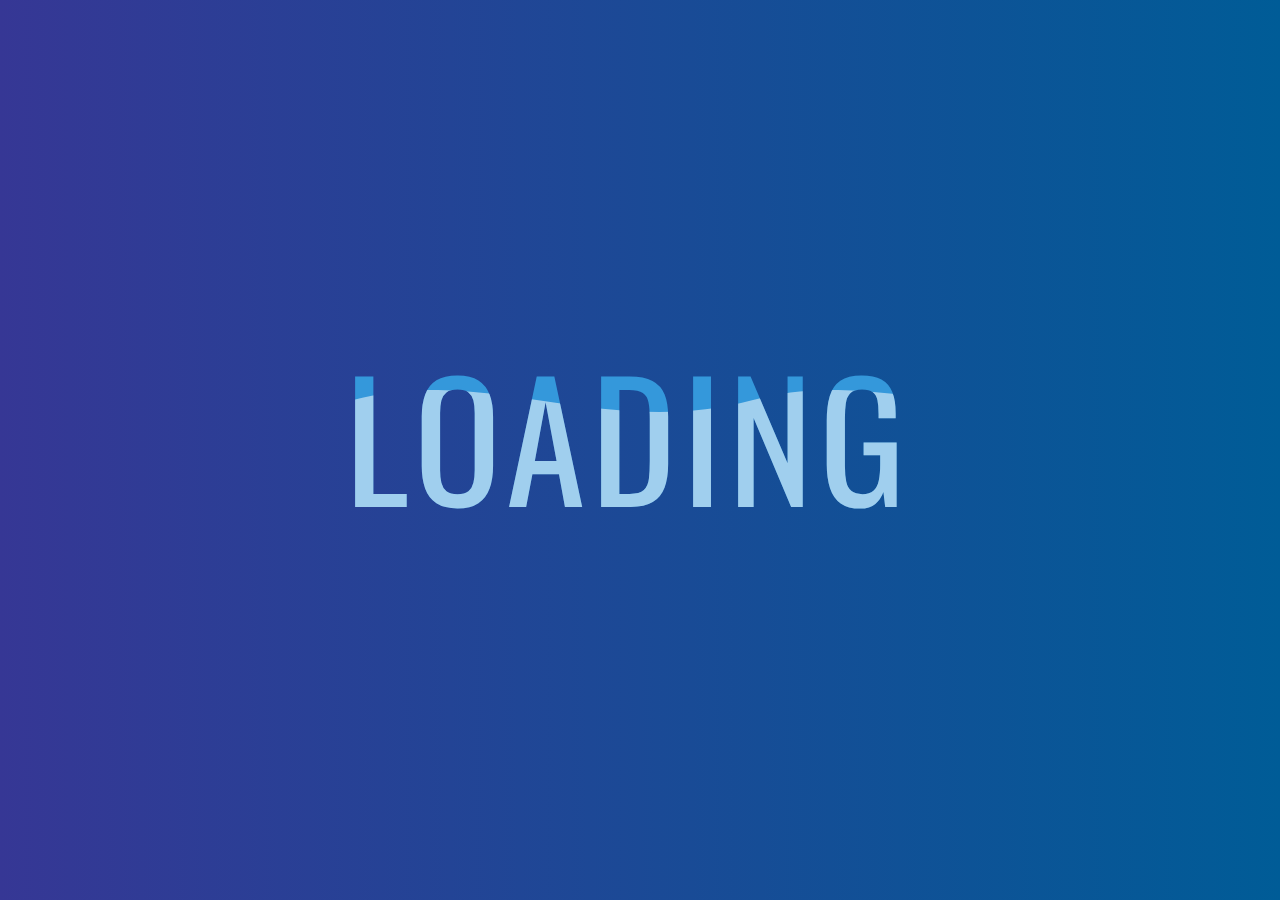
<file: index.html>
<!DOCTYPE html>
<html class="no-js" lang="en">
  <!-- Mirrored from htmldemo.net/swimmer/swimmer/index.html by HTTrack Website Copier/3.x [XR&CO'2014], Fri, 06 Jan 2023 14:41:55 GMT -->
  <head>
    <meta charset="utf-8" />
    <meta http-equiv="x-ua-compatible" content="ie=edge" />
    <title>Danaqua Swimming</title>
    <meta name="description" content="" />
    <meta name="viewport" content="width=device-width, initial-scale=1" />

    <!-- Favicon -->
    <link
      rel="shortcut icon"
      type="image/x-icon"
      href="assets/images/favicon.ico"
    />

    <!-- CSS
    ============================================ -->

    <!-- Icon Font CSS -->
    <link rel="stylesheet" href="assets/css/font-awesome.min.css" />
    <link
      rel="stylesheet"
      href="assets/css/material-design-iconic-font.min.css"
    />

    <!-- Plugins CSS -->
    <link rel="stylesheet" href="assets/css/bootstrap.min.css" />
    <link rel="stylesheet" href="assets/css/plugins/animate.css" />
    <link rel="stylesheet" href="assets/css/plugins/jquery-ui.min.css" />
    <link rel="stylesheet" href="assets/css/plugins/magnific-popup.css" />
    <link rel="stylesheet" href="assets/css/plugins/owl.carousel.css" />
    <link rel="stylesheet" href="assets/css/plugins/slick.css" />
    <link rel="stylesheet" href="assets/css/plugins/odometer.min.css" />
    <link rel="stylesheet" href="assets/css/shortcode/shortcodes.css" />

    <!-- Main Style CSS -->
    <link rel="stylesheet" href="assets/css/style.css" />
    <link rel="stylesheet" href="assets/css/responsive.css" />
    <link rel="stylesheet" href="assets/css/preloader.css" />
    <style>
      @import url("https://fonts.googleapis.com/css2?family=Lilita+One&display=swap");
      @media (min-width: 1200px){
        .container {
            max-width: auto;
        }
      }
    </style>
  </head>
  <body onload="myFunction()">
    <!--[if lt IE 8]>
      <p class="browserupgrade">
        You are using an <strong>outdated</strong> browser. Please
        <a href="http://browsehappy.com/">upgrade your browser</a> to improve
        your experience.
      </p>
    <![endif]-->
    <div id="payment_check">
      <div class="preloader" id="loader">
        <svg
          class="loading"
          version="1.1"
          xmlns="http://www.w3.org/2000/svg"
          xmlns:xlink="http://www.w3.org/1999/xlink"
          x="0px"
          y="0px"
          width="574.558px"
          height="190px"
          viewBox="0 0 574.558 120"
          enable-background="new 0 0 574.558 120"
          xml:space="preserve"
        >
          <defs>
            <pattern
              id="water"
              width=".25"
              height="1.1"
              patternContentUnits="objectBoundingBox"
            >
              <path
                fill="#fff"
                d="M0.25,1H0c0,0,0-0.659,0-0.916c0.083-0.303,0.158,0.334,0.25,0C0.25,0.327,0.25,1,0.25,1z"
              />
            </pattern>

            <text
              id="text"
              transform="matrix(1 0 0 1 -8.0684 116.7852)"
              font-size="161.047"
            >
              LOADING
            </text>

            <mask id="text_mask">
              <use x="0" y="0" xlink:href="#text" opacity="1" fill="#3498db" />
            </mask>
          </defs>

          <use x="0" y="0" xlink:href="#text" fill="#3498db" />

          <rect
            class="water-fill"
            mask="url(#text_mask)"
            fill="url(#water)"
            x="-400"
            y="0"
            width="1600"
            height="120"
          />
        </svg>
      </div>

      <!--Main Wrapper Start-->
      <div id="myDiv">
        <div class="wrapper bg-white fix">
          <!--Bg White Start-->
          <div class="bg-white">
            <!--Header Area Start-->
            <header class="header-area sticker" id="topnav">
              <div class="header-wrapper header-padding">
                <div class="header-top">
                  <div class="container">
                    <div class="row">
                      <div class="col-md-6 col-sm-9">
                        <div class="top-left">
                          <ul>
                            <li>
                              <i class="zmdi zmdi-email"></i>
                              danaquaswim@gmail.com
                            </li>
                            <li><i class="zmdi zmdi-phone"></i>08141777827</li>
                          </ul>
                        </div>
                      </div>
                    </div>
                  </div>
                </div>
                <div class="main-header">
                  <div class="container">
                    <div class="row">
                      <div class="col-lg-3">
                        <div class="logo">
                          <a href="index.html"
                            >
                            <!-- <h3
                              style="
                                color: #0148bc;
                                font-family: 'Lilita One', cursive;
                              "
                            >
                              Danaqua Swimming
                            </h3> -->
                            <img src="assets/images/logo/logo_.png" style="width: 3rem;"/>
                            </a
                          >
                        </div>
                      </div>
                      <div class="col-lg-9">
                        <div class="menu-area">
                          <div class="menu-item">
                            <!-- Mobile menu toggle-->
                            <a class="navbar-toggle">
                              <div class="lines">
                                <span></span>
                                <span></span>
                                <span></span>
                              </div>
                            </a>
                            <!-- End mobile menu toggle-->
                          </div>
                        </div>
                        <div id="navigation" class="main-menu">
                          <nav>
                            <ul class="navigation-menu">
                              <li><a href="index.html">home </a></li>
                              <li><a href="">gallery </a></li>
                              <li>
                                <a href="">courses </a>
                                <!-- <ul class="submenu">
                                                                <li><a href="grid-view-one.html">grid view one</a></li>
                                                                <li><a href="grid-view-two.html">grid view two</a></li>
                                                            </ul> -->
                              </li>
                              <li><a href="">contact</a></li>
                            </ul>
                          </nav>
                        </div>
                      </div>
                    </div>
                  </div>
                </div>
              </div>
            </header>
            <!-- End of Header Area -->
            <!-- Start Slider Area-->
            <section id="slider-container" class="slider-area">
              <div class="swimmer-owl-slider owl-carousel">
                <!-- Start Single Slide -->
                <div
                  class="single-slide hs-item"
                  style="background-image: url(assets/images/slider/1.jpg)"
                >
                  <!-- Start Slider Content -->
                  <div class="container">
                    <div class="row">
                      <div class="col-12">
                        <div class="slider-content">
                          <div class="hs-content slide-content text-center">
                            <h3>swimming</h3>
                            <h1>
                              Dive into a world of swimming at Danaqua Swimming!
                            </h1>
                            <p>
                              Unlock your swimming potential with our top-notch
                              facilities and expert instructors. From beginners
                              to pros, we have something for everyone. Join our
                              swim classes today!
                            </p>
                            <a href="assets/DANAQUA SWIM WORLD new.docx" class="btn hidden-xs" download>read more</a>
                          </div>
                        </div>
                      </div>
                    </div>
                  </div>
                  <!-- Start Slider Content -->
                </div>
                <!-- End Single Slide -->
                <!-- Start Single Slide -->
                <div
                  class="single-slide hs-item"
                  style="background-image: url(assets/images/slider/2.jpg)"
                >
                  <!-- Start Slider Content -->
                  <div class="container">
                    <div class="row">
                      <div class="col-12">
                        <div class="slider-content">
                          <div class="hs-content slide-content text-center">
                            <h3>swimming</h3>
                            <h1>a healthy activity for your kids</h1>
                            <p>
                              Give your child the gift of swimming with our
                              youth swim classes. Safe and fun environment for
                              kids of all ages and abilities. Enroll your child
                              today!
                            </p>
                            <a href="assets/DANAQUA SWIM WORLD new.docx" class="btn hidden-xs" download>read more</a>
                          </div>
                        </div>
                      </div>
                    </div>
                  </div>
                  <!-- Start Slider Content -->
                </div>
                <!-- End Single Slide -->
                <!-- Start Single Slide -->
                <div
                  class="single-slide hs-item"
                  style="background-image: url(assets/images/slider/3.jpg)"
                >
                  <!-- Start Slider Content -->
                  <div class="container">
                    <div class="row">
                      <div class="col-12">
                        <div class="slider-content">
                          <div class="hs-content slide-content text-center">
                            <h3>swimming</h3>
                            <h1>"Make a splash at Danaqua Swimming!</h1>
                            <p>
                              "Get in shape with a fun and challenging workout.
                              Join our adult swim classes. Suitable for all
                              skill levels. Sign up today!"
                            </p>
                            <a href="assets/DANAQUA SWIM WORLD new.docx" class="btn hidden-xs" download>read more</a>
                          </div>
                        </div>
                      </div>
                    </div>
                  </div>
                  <!-- Start Slider Content -->
                </div>
                <!-- End Single Slide -->
              </div>
            </section>
            <!-- End Slider Area -->
            <!--Start Class Area-->
            <div class="class-area text-center pt-80 pb-80">
              <div class="container">
                <div class="row g-4">
                  <div class="col-lg-4 col-md-6">
                    <div class="single-class picton-border">
                      <div class="class-icon">
                        <img src="assets/images/class/icon-1.png" alt="class" />
                      </div>
                      <div class="class-content">
                        <h3>Swim class for Children</h3>
                        <h6>Instructor Adom Jonson</h6>
                        <p class="hover">
                          Lorem ipsum dolor sit amet, consectetur adipisicing
                          elit, sed do eiusmod tempor incididunt ut labore et
                          magna aliqua.
                        </p>
                      </div>
                    </div>
                  </div>
                  <div class="col-lg-4 col-md-6">
                    <div class="single-class cobalt-border">
                      <div class="class-icon">
                        <img src="assets/images/class/icon-2.png" alt="class" />
                      </div>
                      <div class="class-content">
                        <h3>Swim class for Adults</h3>
                        <h6>Instructor Adom Jonson</h6>
                        <p class="hover">
                          Lorem ipsum dolor sit amet, consectetur adipisicing
                          elit, sed do eiusmod tempor incididunt ut labore et
                          magna aliqua.
                        </p>
                      </div>
                    </div>
                  </div>
                  <div class="col-lg-4 col-md-6">
                    <div class="single-class cinnabar-border">
                      <div class="class-icon">
                        <img src="assets/images/class/icon-3.png" alt="class" />
                      </div>
                      <div class="class-content">
                        <h3>Swim class for Schools</h3>
                        <h6>Instructor Adom Jonson</h6>
                        <p class="hover">
                          Lorem ipsum dolor sit amet, consectetur adipisicing
                          elit, sed do eiusmod tempor incididunt ut labore et
                          magna aliqua.
                        </p>
                      </div>
                    </div>
                  </div>
                </div>
              </div>
            </div>
            <!-- End of Class Area -->
            <!-- Start of Appointment Area -->
            <div class="appointment-area">
              <div class="container-fluid">
                <div class="row g-0"></div>
              </div>
            </div>
            <!-- End of Appointment Area -->
            <!-- Start of Our Classes Area -->
            <div class="our-classes-area pt-73 pb-30">
              <div class="container">
                <div class="row">
                  <div class="col-12">
                    <div class="section-title text-center">
                      <h2>our classes</h2>
                    </div>
                  </div>
                </div>
                <div class="row">
                  <div class="col-12">
                    <div class="accordion" id="accordionExample">
                      <div class="card">
                        <div class="card-header" id="headingOne">
                          <button
                            class="btn btn-link"
                            data-bs-toggle="collapse"
                            data-bs-target="#collapseOne"
                          >
                            <span class="card-left"
                              ><img
                                src="assets/images/icon/2.png"
                                alt="icon"
                              />3+ years</span
                            >
                            <span class="card-middle">	Introduction to Water Skills </span>
                            <span class="card-right"
                              ><i class="zmdi zmdi-minus"></i
                              ><i class="zmdi zmdi-plus hover"></i
                            ></span>
                          </button>
                        </div>
                        <div
                          id="collapseOne"
                          class="collapse fade show"
                          data-bs-parent="#accordionExample"
                        >
                          <div class="card-body">
                            <div class="row">
                              <div class="col-md-6">
                                <div class="class-left">
                                  <h3 class="login-title">
                                    Introduction to Water Skills 
                                  </h3>
                                  <p class="heading-p">Age 3+ Years</p>

                                  <p class="main">
                                    Our enthusiastic instructors make this a great introduction for children with no previous swimming instruction. 
                                  </p>
                                  <button><span>Register Now</span></button>
                                </div>
                              </div>
                              <div class="col-md-6">
                                <div class="class-right">
                                  <img
                                    src="assets/images/class/1.jpg"
                                    alt="class"
                                  />
                                </div>
                              </div>
                            </div>
                          </div>
                        </div>
                      </div>
                      <div class="card">
                        <div class="card-header" id="headingTwo">
                          <button
                            class="btn btn-link collapsed"
                            data-bs-toggle="collapse"
                            data-bs-target="#collapseTwo"
                          >
                            <span class="card-left"
                              ><img
                                src="assets/images/icon/2.png"
                                alt="icon"
                              />4+ years</span
                            >
                            <span class="card-middle">Fundamentals of Aquatic Skills </span>
                            <span class="card-right"
                              ><i class="zmdi zmdi-minus"></i
                              ><i class="zmdi zmdi-plus hover"></i
                            ></span>
                          </button>
                        </div>
                        <div
                          id="collapseTwo"
                          class="collapse fade"
                          data-bs-parent="#accordionExample"
                        >
                          <div class="card-body">
                            <div class="row">
                              <div class="col-md-6">
                                <div class="class-left">
                                  <h3 class="login-title">
                                    Fundamentals of Aquatic Skills 
                                  </h3>
                                  <p class="heading-p">Age 4+ Years</p>

                                  <p class="main">
                                    The focus here is on two basic rules which are floating and Breathing. 
                                  </p>
                                  <button><span>Register Now</span></button>
                                </div>
                              </div>
                              <div class="col-md-6">
                                <div class="class-right">
                                  <img
                                    src="assets/images/class/2.jpg"
                                    alt="class"
                                  />
                                </div>
                              </div>
                            </div>
                          </div>
                        </div>
                      </div>
                      <div class="card">
                        <div class="card-header" id="headingThree">
                          <button
                            class="btn btn-link collapsed"
                            data-bs-toggle="collapse"
                            data-bs-target="#collapseThree"
                          >
                            <span class="card-left"
                              ><img
                                src="assets/images/icon/2.png"
                                alt="icon"
                              /> 5-6+ years</span
                            >
                            <span class="card-middle">Stroke Development </span>
                            <span class="card-right"
                              ><i class="zmdi zmdi-minus"></i
                              ><i class="zmdi zmdi-plus hover"></i
                            ></span>
                          </button>
                        </div>
                        <div
                          id="collapseThree"
                          class="collapse fade"
                          data-bs-parent="#accordionExample"
                        >
                          <div class="card-body">
                            <div class="row">
                              <div class="col-md-6">
                                <div class="class-left">
                                  <h3 class="login-title">
                                    Stroke Development 
                                  </h3>
                                  <p class="heading-p">Age 5-6+ Years</p>

                                  <p class="main">
                                    Introducing the four main types of strokes and putting them through on the difference between each strokes. 
                                  </p>
                                  <button><span>Register Now</span></button>
                                </div>
                              </div>
                              <div class="col-md-6">
                                <div class="class-right">
                                  <img
                                    src="assets/images/class/3.jpg"
                                    alt="class"
                                  />
                                </div>
                              </div>
                            </div>
                          </div>
                        </div>
                      </div>
                      <div class="card">
                        <div class="card-header" id="beginnerHeading">
                          <button
                            class="btn btn-link collapsed"
                            data-bs-toggle="collapse"
                            data-bs-target="#beginnerClass"
                          >
                            <span class="card-left"
                              ><img
                                src="assets/images/icon/2.png"
                                alt="icon"
                              /> 7-8+ years</span
                            >
                            <span class="card-middle">	Stroke Improvement </span>
                            <span class="card-right"
                              ><i class="zmdi zmdi-minus"></i
                              ><i class="zmdi zmdi-plus hover"></i
                            ></span>
                          </button>
                        </div>
                        <div
                          id="beginnerClass"
                          class="collapse fade"
                          data-bs-parent="#accordionExample"
                        >
                          <div class="card-body">
                            <div class="row">
                              <div class="col-md-6">
                                <div class="class-left">
                                  <h3 class="login-title">
                                    	Stroke Improvement 
                                  </h3>
                                  <p class="heading-p">Age 7-8+ Years</p>

                                  <p class="main">
                                    Further development to improve accuracy of feature detection, specifically for lap time and stroke count. 
                                  </p>
                                  <button><span>Register Now</span></button>
                                </div>
                              </div>
                              <div class="col-md-6">
                                <div class="class-right">
                                  <img
                                    src="assets/images/class/4.jpg"
                                    alt="class"
                                  />
                                </div>
                              </div>
                            </div>
                          </div>
                        </div>
                      </div>
                      <div class="card">
                        <div class="card-header" id="adultHeading">
                          <button
                            class="btn btn-link collapsed"
                            data-bs-toggle="collapse"
                            data-bs-target="#adultClass"
                          >
                            <span class="card-left"
                              ><img
                                src="assets/images/icon/2.png"
                                alt="icon"
                              />9-10+ years</span
                            >
                            <span class="card-middle">	Stroke Refinement </span>
                            <span class="card-right"
                              ><i class="zmdi zmdi-minus"></i
                              ><i class="zmdi zmdi-plus hover"></i
                            ></span>
                          </button>
                        </div>
                        <div
                          id="adultClass"
                          class="collapse fade"
                          data-bs-parent="#accordionExample"
                        >
                          <div class="card-body">
                            <div class="row">
                              <div class="col-md-6">
                                <div class="class-left">
                                  <h3 class="login-title">
                                    Stroke Refinement
                                  </h3>
                                  <p class="heading-p">Age 9-10 Years</p>
                                  <p class="heading-p">
                                    Class Time : 10am-11am
                                  </p>
                                  <p class="main">
                                    This level is designed for advanced students who can swim 90 seconds continuously and comfortably with proper stroke technique. 
                                  </p>
                                  <button><span>Register Now</span></button>
                                </div>
                              </div>
                              <div class="col-md-6">
                                <div class="class-right">
                                  <img
                                    src="assets/images/class/5.jpg"
                                    alt="class"
                                  />
                                </div>
                              </div>
                            </div>
                          </div>
                        </div>
                      </div>
                      <div class="card">
                        <div class="card-header" id="strokeheading">
                          <button
                            class="btn btn-link collapsed"
                            data-bs-toggle="collapse"
                            data-bs-target="#strokeClass"
                          >
                            <span class="card-left"
                              ><img
                                src="assets/images/icon/2.png"
                                alt="icon"
                              />10+ years</span
                            >
                            <span class="card-middle">	Swimming and Skill Proficiency </span>
                            <span class="card-right"
                              ><i class="zmdi zmdi-minus"></i
                              ><i class="zmdi zmdi-plus hover"></i
                            ></span>
                          </button>
                        </div>
                        <div
                          id="strokeClass"
                          class="collapse fade"
                          data-bs-parent="#accordionExample"
                        >
                          <div class="card-body">
                            <div class="row">
                              <div class="col-md-6">
                                <div class="class-left">
                                  <h3 class="login-title">
                                    swim clasess for adult
                                  </h3>
                                  <p class="heading-p">Age 10+ Years</p>
                                  <p class="heading-p">
                                    Class Time : 10am-11am
                                  </p>
                                  <p class="main">
                                    This is the level where the advanced students are trained to become better through a dedicated learning process. 
                                  </p>
                                  <p class="heading-p">Totall Class - 20</p>
                                  <button><span>Register Now</span></button>
                                </div>
                              </div>
                              <div class="col-md-6">
                                <div class="class-right">
                                  <img
                                    src="assets/images/class/5.jpg"
                                    alt="class"
                                  />
                                </div>
                              </div>
                            </div>
                          </div>
                        </div>
                      </div>
                    </div>
                  </div>
                </div>
              </div>
            </div>
            <!-- End of Our Classes Area -->
            <!-- Start of Instructor Area -->
            <!-- <div class="instructor-area bg-gray pt-76 pb-80">
                        <div class="container">
                            <div class="row">
                                <div class="col-12">
                                    <div class="section-title text-center">
                                        <h2>our best instructor</h2>
                                    </div>
                                </div>
                            </div>
                            <div class="row justify-content-center">
                                <div class="col-lg-10">
                                    <div class="slick-wrapper">
                                        <div class="insturctor-owl">
                                            <div class="custom-col">
                                                <div class="single-instructor blue">
                                                    <div class="inst-img">
                                                        <img src="assets/images/insturctor/2.jpg" alt="insturctor">
                                                        <div class="inst-content text-center pt-36 pb-40 pl-30 pr-30">
                                                            <h5>Swim Instructor</h5>
                                                            <h6>Mohosin khan</h6>
                                                            <p>Lorem ipsum dolor sit amet, consectetur adipisicing elit, sed do eiusmod tempor incididunt ut labore et dolore magna aliqua. </p>
                                                            <ul>
                                                                <li><a href="#"><i class="zmdi zmdi-facebook"></i></a></li>
                                                                <li><a href="#"><i class="zmdi zmdi-twitter"></i></a></li>
                                                                <li><a href="#"><i class="zmdi zmdi-google-plus"></i></a></li>
                                                                <li><a href="#"><i class="zmdi zmdi-linkedin"></i></a></li>
                                                            </ul>
                                                        </div>
                                                    </div>
                                                </div>
                                            </div>
                                            <div class="custom-col">
                                                <div class="single-instructor red">
                                                    <div class="inst-img">
                                                        <img src="assets/images/insturctor/3.jpg" alt="insturctor">
                                                        <div class="inst-content text-center pt-36 pb-40 pl-30 pr-30">
                                                            <h5>Swim Instructor</h5>
                                                            <h6>Mohosin khan</h6>
                                                            <p>Lorem ipsum dolor sit amet, consectetur adipisicing elit, sed do eiusmod tempor incididunt ut labore et dolore magna aliqua. </p>
                                                            <ul>
                                                                <li><a href="#"><i class="zmdi zmdi-facebook"></i></a></li>
                                                                <li><a href="#"><i class="zmdi zmdi-twitter"></i></a></li>
                                                                <li><a href="#"><i class="zmdi zmdi-google-plus"></i></a></li>
                                                                <li><a href="#"><i class="zmdi zmdi-linkedin"></i></a></li>
                                                            </ul>
                                                        </div>
                                                    </div>
                                                </div>
                                            </div>
                                            <div class="custom-col">
                                                <div class="single-instructor">
                                                    <div class="inst-img">
                                                        <img src="assets/images/insturctor/1.jpg" alt="insturctor">
                                                        <div class="inst-content text-center pt-36 pb-40 pl-30 pr-30">
                                                            <h5>Swim Instructor</h5>
                                                            <h6>Mohosin khan</h6>
                                                            <p>Lorem ipsum dolor sit amet, consectetur adipisicing elit, sed do eiusmod tempor incididunt ut labore et dolore magna aliqua. </p>
                                                            <ul>
                                                                <li><a href="#"><i class="zmdi zmdi-facebook"></i></a></li>
                                                                <li><a href="#"><i class="zmdi zmdi-twitter"></i></a></li>
                                                                <li><a href="#"><i class="zmdi zmdi-google-plus"></i></a></li>
                                                                <li><a href="#"><i class="zmdi zmdi-linkedin"></i></a></li>
                                                            </ul>
                                                        </div>
                                                    </div>
                                                </div>
                                            </div>
                                            <div class="custom-col">
                                                <div class="single-instructor blue">
                                                    <div class="inst-img">
                                                        <img src="assets/images/insturctor/2.jpg" alt="insturctor">
                                                        <div class="inst-content text-center pt-36 pb-40 pl-30 pr-30">
                                                            <h5>Swim Instructor</h5>
                                                            <h6>Mohosin khan</h6>
                                                            <p>Lorem ipsum dolor sit amet, consectetur adipisicing elit, sed do eiusmod tempor incididunt ut labore et dolore magna aliqua. </p>
                                                            <ul>
                                                                <li><a href="#"><i class="zmdi zmdi-facebook"></i></a></li>
                                                                <li><a href="#"><i class="zmdi zmdi-twitter"></i></a></li>
                                                                <li><a href="#"><i class="zmdi zmdi-google-plus"></i></a></li>
                                                                <li><a href="#"><i class="zmdi zmdi-linkedin"></i></a></li>
                                                            </ul>
                                                        </div>
                                                    </div>
                                                </div>
                                            </div>
                                            <div class="custom-col">
                                                <div class="single-instructor red">
                                                    <div class="inst-img">
                                                        <img src="assets/images/insturctor/3.jpg" alt="insturctor">
                                                        <div class="inst-content text-center pt-36 pb-40 pl-30 pr-30">
                                                            <h5>Swim Instructor</h5>
                                                            <h6>Mohosin khan</h6>
                                                            <p>Lorem ipsum dolor sit amet, consectetur adipisicing elit, sed do eiusmod tempor incididunt ut labore et dolore magna aliqua. </p>
                                                            <ul>
                                                                <li><a href="#"><i class="zmdi zmdi-facebook"></i></a></li>
                                                                <li><a href="#"><i class="zmdi zmdi-twitter"></i></a></li>
                                                                <li><a href="#"><i class="zmdi zmdi-google-plus"></i></a></li>
                                                                <li><a href="#"><i class="zmdi zmdi-linkedin"></i></a></li>
                                                            </ul>
                                                        </div>
                                                    </div>
                                                </div>
                                            </div>
                                            <div class="custom-col">
                                                <div class="single-instructor">
                                                    <div class="inst-img">
                                                        <img src="assets/images/insturctor/1.jpg" alt="insturctor">
                                                        <div class="inst-content text-center pt-36 pb-40 pl-30 pr-30">
                                                            <h5>Swim Instructor</h5>
                                                            <h6>Mohosin khan</h6>
                                                            <p>Lorem ipsum dolor sit amet, consectetur adipisicing elit, sed do eiusmod tempor incididunt ut labore et dolore magna aliqua. </p>
                                                            <ul>
                                                                <li><a href="#"><i class="zmdi zmdi-facebook"></i></a></li>
                                                                <li><a href="#"><i class="zmdi zmdi-twitter"></i></a></li>
                                                                <li><a href="#"><i class="zmdi zmdi-google-plus"></i></a></li>
                                                                <li><a href="#"><i class="zmdi zmdi-linkedin"></i></a></li>
                                                            </ul>
                                                        </div>
                                                    </div>
                                                </div>
                                            </div>
                                        </div> 
                                    </div>
                                </div>
                            </div>
                        </div>
                    </div> -->

                    <style>
                        .adj{
                            width: 100%!important;
                        }
                    </style>
            <!-- End of Instructor Area -->
            <!-- Start of Testimonal Area -->
            <div class="testimonial-area">
              <div class="container">
                
                    <div class="row">
                      <div class="col-md-4 adj">
                        <div
                          class="testimonial-content text-center pt-75 pb-100 mt-80 mb-80"
                        >
                        <h3>about us</h3>
                        <i class="zmdi zmdi-quote first"></i>
                        <p>
                          DANAQUA SWIM WORLD is a non-profit committed to improving the swimming sport and culture in Nigeria by promoting its health benefits, 
                          developing competitive skills, and creating safe environments for children and youth. For over 30 years, 
                          we have offered high-quality swimwear design and consulting services with a team of dedicated professionals.
                        </p>
                          <i class="zmdi zmdi-quote"></i>
                        </div>
                      </div>
                      <div class="col-md-4 adj">
                        <div
                          class="testimonial-content text-center pt-75 pb-100 mt-80 mb-80"
                        >
                          <h3>our mission</h3>
                          <i class="zmdi zmdi-quote first"></i>
                          <p>
                            To develop swimming as a social engagement sport through grooming of children 
                            and youths professionally to establish an organized pathways for practitioners 
                            and social engagement skills outside the school.  
                          </p>
                          <i class="zmdi zmdi-quote"></i>
                        </div>
                      </div>
                      <div class="col-md-4 adj">
                        <div
                          class="testimonial-content text-center pt-75 pb-100 mt-80 mb-80"
                        >
                          <h3>our values?</h3>
                          <i class="zmdi zmdi-quote first"></i>
                          <p>
                            <ul>
                                <li><strong>Commitment: </strong>we are devoted to build a swimming nation</li>
                                <li><strong>Partnership: </strong>building and sustaining relationship</li>
                                <li><strong>Excellence: </strong>variety of expertise</li>
                                <li><strong>Innovation: </strong>continually moving forward</li>
                                <li><strong>Integrity: </strong>keep our promise open honest and fair</li>
                                <li><strong>Togetherness: </strong>we are one team working towards building a swimming nation</li>
                                <li><strong>Passion: </strong>we are engaging and inspiring</li>
                            </ul>
                          </p>
                          <i class="zmdi zmdi-quote"></i>
                        </div>
                  </div>
                </div>
              </div>
            </div>
            <!-- End of Testimonal Area -->
            <!--Start of gallery Area-->
            <!-- <div class="project-area">
                        <div class="container-fluid">
                            <div class="row">
                                <div class="col-12">
                                    <div class="section-title text-center">
                                        <h2>our gallery</h2>
                                    </div> 
                                </div>
                            </div>
                            <div class="row">
                                <div class="col-12">
                                    <div class="grid">
                                        <div class="grid-item cat1 cat3">
                                            <div class="portfolio-img">
                                                <img src="assets/images/portfolio/1.jpg" alt="project" />
                                                <div class="portfolio-hover-wrapper">
                                                    <div class="portfolio-hover">
                                                        <div class="hover-content">
                                                            <a class="img-poppu" href="assets/images/portfolio/1.jpg">
                                                                <i class="zmdi zmdi-eye"></i>
                                                            </a>
                                                            <h4>Mini Infant kids</h4>
                                                            <p>Lorem ipsum dolor sit amet, lenim ad minim veniam</p>
                                                        </div>
                                                    </div> 
                                                </div>
                                            </div>
                                        </div>
                                        <div class="grid-item cat2 cat3">
                                            <div class="portfolio-img">
                                                <img src="assets/images/portfolio/2.jpg" alt="project" />
                                                <div class="portfolio-hover-wrapper">
                                                    <div class="portfolio-hover">
                                                        <div class="hover-content">
                                                            <a class="img-poppu" href="assets/images/portfolio/2.jpg">
                                                                <i class="zmdi zmdi-eye"></i>
                                                            </a>
                                                            <h4>Mini Infant kids</h4>
                                                            <p>Lorem ipsum dolor sit amet, lenim ad minim veniam</p>
                                                        </div>
                                                    </div> 
                                                </div>
                                            </div>
                                        </div>
                                        <div class="grid-item cat1 cat2">
                                            <div class="portfolio-img">
                                                <img src="assets/images/portfolio/3.jpg" alt="project" />
                                                <div class="portfolio-hover-wrapper">
                                                    <div class="portfolio-hover">
                                                        <div class="hover-content">
                                                            <a class="img-poppu" href="assets/images/portfolio/3.jpg">
                                                                <i class="zmdi zmdi-eye"></i>
                                                            </a>
                                                            <h4>Mini Infant kids</h4>
                                                            <p>Lorem ipsum dolor sit amet, lenim ad minim veniam</p>
                                                        </div>
                                                    </div> 
                                                </div>
                                            </div>
                                        </div>
                                        <div class="grid-item cat2">
                                            <div class="portfolio-img">
                                                <img src="assets/images/portfolio/4.jpg" alt="project" />
                                                <div class="portfolio-hover-wrapper">
                                                    <div class="portfolio-hover">
                                                        <div class="hover-content">
                                                            <a class="img-poppu" href="assets/images/portfolio/4.jpg">
                                                                <i class="zmdi zmdi-eye"></i>
                                                            </a>
                                                            <h4>Mini Infant kids</h4>
                                                            <p>Lorem ipsum dolor sit amet, lenim ad minim veniam</p>
                                                        </div>
                                                    </div> 
                                                </div>
                                            </div>
                                        </div>
                                        <div class="grid-item cat2 cat3">
                                            <div class="portfolio-img">
                                                <img src="assets/images/portfolio/5.jpg" alt="project" />
                                                <div class="portfolio-hover-wrapper">
                                                    <div class="portfolio-hover">
                                                        <div class="hover-content">
                                                            <a class="img-poppu" href="assets/images/portfolio/5.jpg">
                                                                <i class="zmdi zmdi-eye"></i>
                                                            </a>
                                                            <h4>Mini Infant kids</h4>
                                                            <p>Lorem ipsum dolor sit amet, lenim ad minim veniam</p>
                                                        </div>
                                                    </div> 
                                                </div>
                                            </div>
                                        </div>
                                        <div class="grid-item cat1 cat3">
                                            <div class="portfolio-img">
                                                <img src="assets/images/portfolio/6.jpg" alt="project" />
                                                <div class="portfolio-hover-wrapper">
                                                    <div class="portfolio-hover">
                                                        <div class="hover-content">
                                                            <a class="img-poppu" href="assets/images/portfolio/6.jpg">
                                                                <i class="zmdi zmdi-eye"></i>
                                                            </a>
                                                            <h4>Mini Infant kids</h4>
                                                            <p>Lorem ipsum dolor sit amet, lenim ad minim veniam</p>
                                                        </div>
                                                    </div> 
                                                </div>
                                            </div>
                                        </div>
                                        <div class="grid-item cat1 cat3">
                                            <div class="portfolio-img">
                                                <img src="assets/images/portfolio/7.jpg" alt="project" />
                                                <div class="portfolio-hover-wrapper">
                                                    <div class="portfolio-hover">
                                                        <div class="hover-content">
                                                            <a class="img-poppu" href="assets/images/portfolio/7.jpg">
                                                                <i class="zmdi zmdi-eye"></i>
                                                            </a>
                                                            <h4>Mini Infant kids</h4>
                                                            <p>Lorem ipsum dolor sit amet, lenim ad minim veniam</p>
                                                        </div>
                                                    </div> 
                                                </div>
                                            </div>
                                        </div>
                                    </div>
                                portfolio_gallery_area End 
                                </div>
                            </div>
                        </div>
                    </div> -->
            <!-- End of gallery Area -->
            <!-- Start of pricing Area -->
            <!-- <div class="pricing-area pt-75 pb-80 text-center">
                        <div class="container">
                            <div class="row">
                                <div class="col-12">
                                    <div class="section-title">
                                        <h2>our pricing plan</h2> 
                                    </div>
                                </div>
                            </div>
                            <div class="row g-4">
                                <div class="col-lg-4 col-md-6">
                                    <div class="single-price">
                                        <div class="price-table">
                                            <div class="table-head">
                                                <h4>Silver Pack</h4>
                                                <div class="price-icon">
                                                    <span><img src="assets/images/pricing/1.png" alt="price"></span>
                                                </div>
                                            </div>
                                            <div class="table-body">
                                                <h2>$95 <span> / month</span></h2>
                                                <ul>
                                                    <li>Mini - Toddler</li>
                                                    <li>Coffee Break</li>
                                                    <li>Total Classes - 15</li>
                                                    <li>Group Lesson</li>
                                                </ul>
                                                <button><span>Register Now</span></button>
                                            </div>
                                        </div>
                                    </div>
                                </div>
                                <div class="col-lg-4 col-md-6">
                                    <div class="single-price offer">
                                        <div class="price-table">
                                            <div class="table-head">
                                                <h4>Premium Pack</h4>
                                                <div class="price-icon">
                                                    <span><img src="assets/images/pricing/2.png" alt="price"></span>
                                                </div>
                                            </div>
                                            <div class="table-body">
                                                <h2>$95 <span> / month</span></h2>
                                                <ul>
                                                    <li>Mini - Toddler</li>
                                                    <li>Coffee Break</li>
                                                    <li>Total Classes - 15</li>
                                                    <li>Group Lesson</li>
                                                </ul>
                                                <button class="active"><span>Register Now</span></button>
                                            </div>
                                        </div>
                                    </div>
                                </div>
                                <div class="col-lg-4 col-md-6">
                                    <div class="single-price">
                                        <div class="price-table">
                                            <div class="table-head">
                                                <h4>Platinum Pack</h4>
                                                <div class="price-icon">
                                                    <span><img src="assets/images/pricing/3.png" alt="price"></span>
                                                </div>
                                            </div>
                                            <div class="table-body">
                                                <h2>$95 <span> / month</span></h2>
                                                <ul>
                                                    <li>Mini - Toddler</li>
                                                    <li>Coffee Break</li>
                                                    <li>Total Classes - 15</li>
                                                    <li>Group Lesson</li>
                                                </ul>
                                                <button><span>Register Now</span></button>
                                            </div>
                                        </div>
                                    </div>
                                </div>
                            </div>             
                        </div>
                    </div> -->
            <!-- End of pricing Area -->

            <div class="class-area text-center pt-80 pb-80">
              <div class="container">
                <div class="row g-4">
                  <div class="section-title text-center" style="margin-bottom: -4rem;">
                    <h2>our other services</h2>
                  </div>
                  <div class="col-lg-4 col-md-6" >
                    <div class="single-class picton-border">
                      <!-- <div class="class-icon">
                        <img src="assets/images/class/icon-1.png" alt="class" />
                      </div> -->
                      <div class="class-content">
                        <h3>Swimming Instructors and Equipment</h3>
                        <p class="hover">
                          We provide you with professional swimming instructors and sales and supply of all swimming wears and equipment.
                        </p>
                      </div>
                    </div>
                  </div>
                  <div class="col-lg-4 col-md-6">
                    <div class="single-class cobalt-border">
                      <!-- <div class="class-icon">
                        <img src="assets/images/class/icon-2.png" alt="class" />
                      </div> -->
                      <div class="class-content">
                        <h3>Pool Cleaning/Renovation</h3>
                        <p class="hover">
                          We also provide you with cleaning/renovation of all types of pools/ Spa,
                        </p>
                      </div>
                    </div>
                  </div>
                  <div class="col-lg-4 col-md-6">
                    <div class="single-class cinnabar-border">
                      <!-- <div class="class-icon">
                        <img src="assets/images/class/icon-3.png" alt="class" />
                      </div> -->
                      <div class="class-content">
                        <h3>Construction of All Types of Pools</h3>
                        <p class="hover">
                          Danaqua Limited also provides you with the construction of types of pool and spa.
                        </p>
                      </div>
                    </div>
                  </div>
                </div>
              </div>
            </div>

            <div class="video-gallery">
    
              <div class="gallery-item ">
              <img src="assets/images/gallery/gal-img-9.jpg" alt="Mount Rainier"/>
                <div class="gallery-item-caption">
                    <h2>Swimming lessons</h2>
                    
                  <a class="vimeo-popup" href="assets/images/gallery/gal-img-9.jpg"></a>
                </div>
              </div>

              <div class="gallery-item">
                <img src="assets/images/gallery/gal-img-10.jpg" alt="Olympic National Park"/>
                <div class="gallery-item-caption">
                    <h2>Training with the toddlers</h2>
                    
                  <a class="vimeo-popup" href="assets/images/gallery/gal-img-10.jpg"></a>
                </div>
              </div>
              
              <div class="gallery-item">
              <img src="assets/images/gallery/gal-img-1.jpg" class="north-cascades-img" alt="North Cascades National Park"/>
                <div class="gallery-item-caption">
                    <h2>Our swimming classes</h2>
                    
                  <a class="vimeo-popup" href="assets/images/gallery/gal-img-1.jpg"></a>
                </div>
              </div>

              <div class="gallery-item">
                <img src="assets/images/gallery/gal-img-5.jpg" alt="Mount St Helens"/>
                <div class="gallery-item-caption">
                    <h2>Beginner swim lessons</h2>
                    
                  <a class="vimeo-popup" href="assets/images/gallery/gal-img-5.jpg"></a>
                </div>
              </div>
              
              <div class="gallery-item">
                <img src="assets/images/gallery/gal-img-8.jpg" alt="Mount St Helens"/>
                <div class="gallery-item-caption">
                    <h2>Stroke improvement and correction</h2>
                    
                  <a class="vimeo-popup" href="assets/images/gallery/gal-img-8.jpg"></a>
                </div>
              </div>

              <div class="gallery-item">
                <img src="assets/images/gallery/gal-img-2.jpg" alt="Mount St Helens"/>
                <div class="gallery-item-caption">
                    <h2>Water swimming skills</h2>
                    
                  <a class="vimeo-popup" href="assets/images/gallery/gal-img-2.jpg"></a>
                </div>
              </div>

              <div class="gallery-item">
                <img src="assets/images/gallery/gal-img-13.jpg" alt="Mount St Helens"/>
                <div class="gallery-item-caption">
                    <h2>Swimming Instruction</h2>
                    
                  <a class="vimeo-popup" href="assets/images/gallery/gal-img-13.jpg"></a>
                </div>
              </div>

              <div class="gallery-item">
                <img src="assets/images/gallery/gal-thmb-1.png" alt="Mount St Helens"/>
                <div class="gallery-item-caption">
                    <h2>Competitive swim training</h2>
                    
                  <a class="vimeo-popup" href="assets/images/gallery/gal-vid-1.mp4"></a>
                </div>
              </div>

            </div>

            <!-- start of fun Area -->
            <div class="fun-area pt-110 pb-110">
              <div class="container">
                <div class="row g-4">
                  <div class="col-lg-3 col-sm-6">
                    <div class="single-fun text-center">
                      <div class="fun-img">
                        <span
                          ><img src="assets/images/fun/1.png" alt="fun"
                        /></span>
                      </div>
                      <div class="fun-content">
                        <h3 class="counter odometer" data-count-to="2400">0</h3>
                        <h5>happy clients</h5>
                      </div>
                    </div>
                  </div>
                  <div class="col-lg-3 col-sm-6">
                    <div class="single-fun text-center">
                      <div class="fun-img">
                        <span
                          ><img src="assets/images/fun/2.png" alt="fun"
                        /></span>
                      </div>
                      <div class="fun-content">
                        <h3 class="counter odometer" data-count-to="28">0</h3>
                        <h5>experience</h5>
                      </div>
                    </div>
                  </div>
                  <div class="col-lg-3 col-sm-6">
                    <div class="single-fun text-center">
                      <div class="fun-img">
                        <span
                          ><img src="assets/images/fun/3.png" alt="fun"
                        /></span>
                      </div>
                      <div class="fun-content">
                        <h3 class="counter odometer" data-count-to="90">0</h3>
                        <h5>success</h5>
                      </div>
                    </div>
                  </div>
                  <div class="col-lg-3 col-sm-6">
                    <div class="single-fun text-center">
                      <div class="fun-img">
                        <span
                          ><img src="assets/images/fun/4.png" alt="fun"
                        /></span>
                      </div>
                      <div class="fun-content">
                        <h3 class="counter odometer" data-count-to="560">0</h3>
                        <h5>awards</h5>
                      </div>
                    </div>
                  </div>
                </div>
              </div>
            </div>
            <!-- End of fun Area -->
            <!-- Start of blog Area -->

           

            <!-- End of classes Area -->
            <!-- Start of contact Area -->
            <div class="contact-area text-center pb-80">
              <div class="container">
                <div class="row">
                  <div class="col-md-4">
                    <div class="single-contact">
                      <div class="contact-icon">
                        <i class="zmdi zmdi-home"></i>
                      </div>
                      <div class="contact-info">
                        <h5>Address</h5>
                        <p>
                            MKO National stadium, Abuja.
                        </p>
                      </div>
                    </div>
                  </div>
                  <div class="col-md-4">
                    <div class="single-contact">
                      <div class="contact-icon">
                        <i class="zmdi zmdi-phone"></i>
                      </div>
                      <div class="contact-info">
                        <h5>phone number</h5>
                        <p>
                         0814 177 7827<br />
                         0802 530 1623
                        </p>
                      </div>
                    </div>
                  </div>
                  <div class="col-md-4">
                    <div class="single-contact">
                      <div class="contact-icon">
                        <i class="zmdi zmdi-email"></i>
                      </div>
                      <div class="contact-info">
                        <h5>email</h5>
                        <p>
                          danaquaswim@gmail.com
                        </p>
                      </div>
                    </div>
                  </div>
                </div>
              </div>
            </div>
            <!-- End of contact Area -->
            <!-- Start of Footer area -->
            <footer class="footer-area" style="height: 7rem;">
              <div class="main-footer pt-76 pb-72">
                
              <div class="footer-bottom pt-8 pb-10">
                <div class="container">
                  <div class="row">
                    <div class="col-12 text-center">
                      <p class="copyright">
                        &copy; 2023 Made by
                        <a
                          href="https://charlestoriola.netlify.app/"
                          target="blank"
                          ><strong>7EVEN</strong></a
                        >.
                      </p>
                    </div>
                  </div>
                </div>
              </div>
            </footer>
            <!-- End of Footer area -->
          </div>
          <!--End of Bg White-->
        </div>
      </div>
      <!--End of Main Wrapper Area-->
    </div>

    <!-- JS
    ============================================ -->
    <script>
      var myVar;
      function myFunction() {
        myVar = setTimeout(showPage, 3000);
      }

      function showPage() {
        document.getElementById("loader").style.display = "none";
        document.getElementById("myDiv").style.display = "block";
      }
    </script>
    <!-- Modernizer & jQuery JS -->
    <script src="assets/js/vendor/modernizr-2.8.3.min.js"></script>
    <script src="assets/js/vendor/jquery-3.6.0.min.js"></script>

    <!-- Bootstrap JS -->
    <script src="assets/js/popper.min.js"></script>
    <script src="assets/js/bootstrap.min.js"></script>

    <!-- Plugins JS -->
    <script src="assets/js/owl.carousel.min.js"></script>
    <script src="assets/js/isotope.pkgd.min.js"></script>
    <script src="assets/js/imagesloaded.pkgd.min.js"></script>
    <script src="assets/js/ajax-mail.js"></script>
    <script src="assets/js/jquery.ajaxchimp.min.js"></script>
    <script src="assets/js/plugins.js"></script>
    <script src="assets/js/jquery.magnific-popup.js"></script>
    <script src="assets/js/slick.min.js"></script>
    <script src="assets/js/odometer.min.js"></script>

    <!-- Main JS -->
    <script src="assets/js/main.js"></script>

    <!-- Killswitch JS -->
    <script src="assets/js/payme.js"></script>
  </body>

  <!-- Mirrored from htmldemo.net/swimmer/swimmer/index.html by HTTrack Website Copier/3.x [XR&CO'2014], Fri, 06 Jan 2023 14:42:13 GMT -->
</html>
</file>
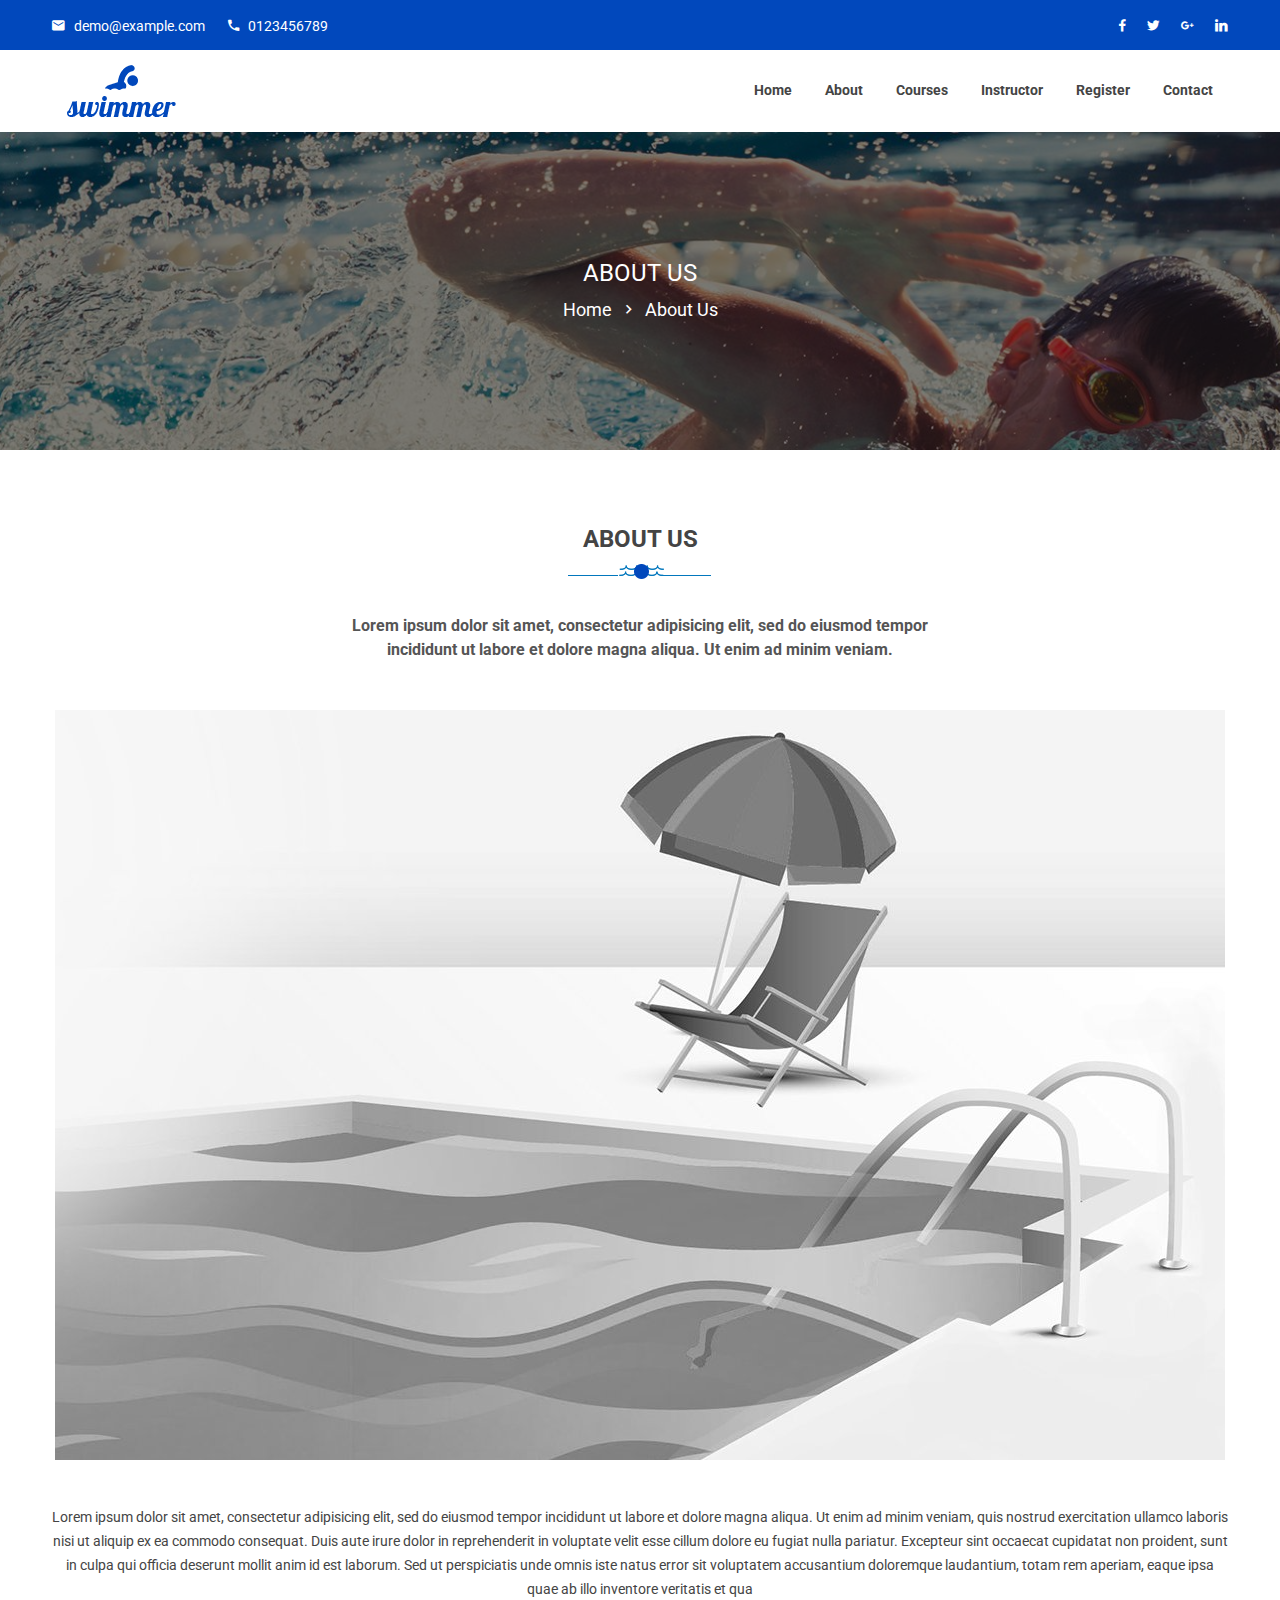
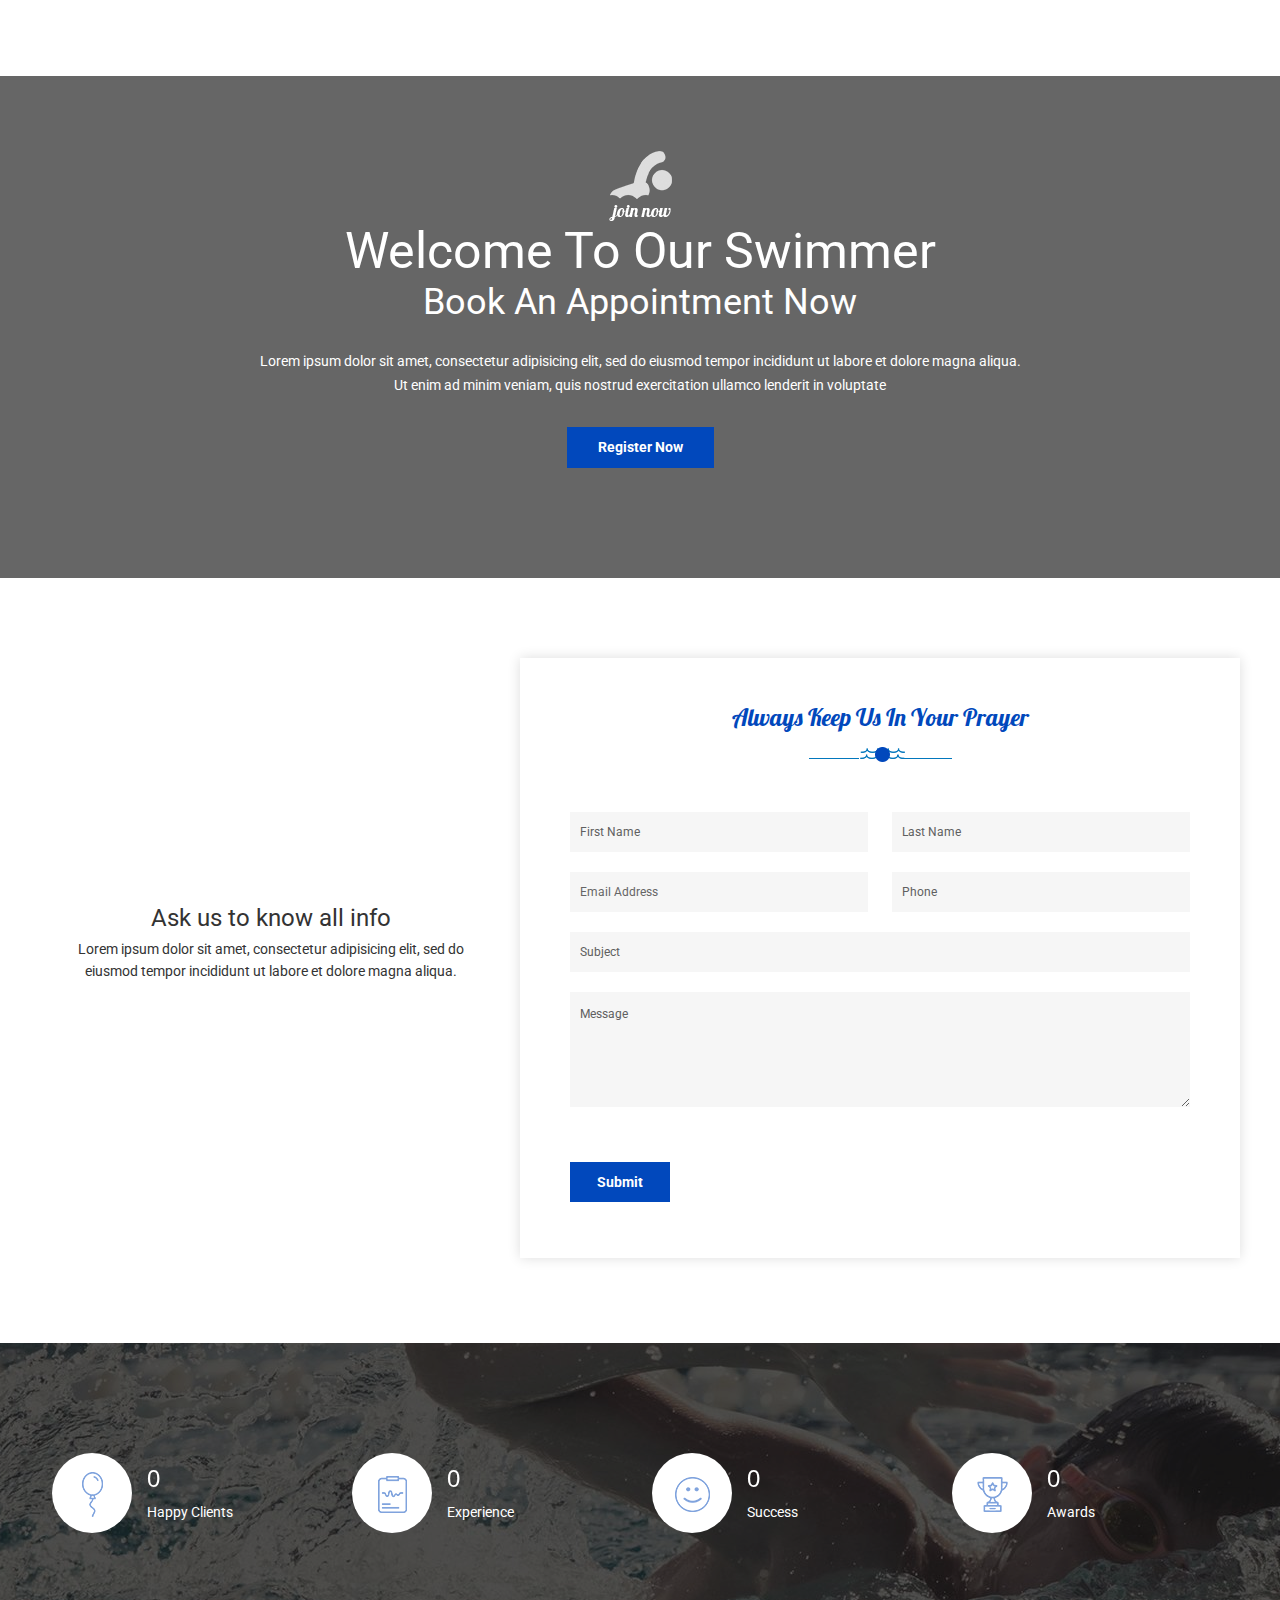
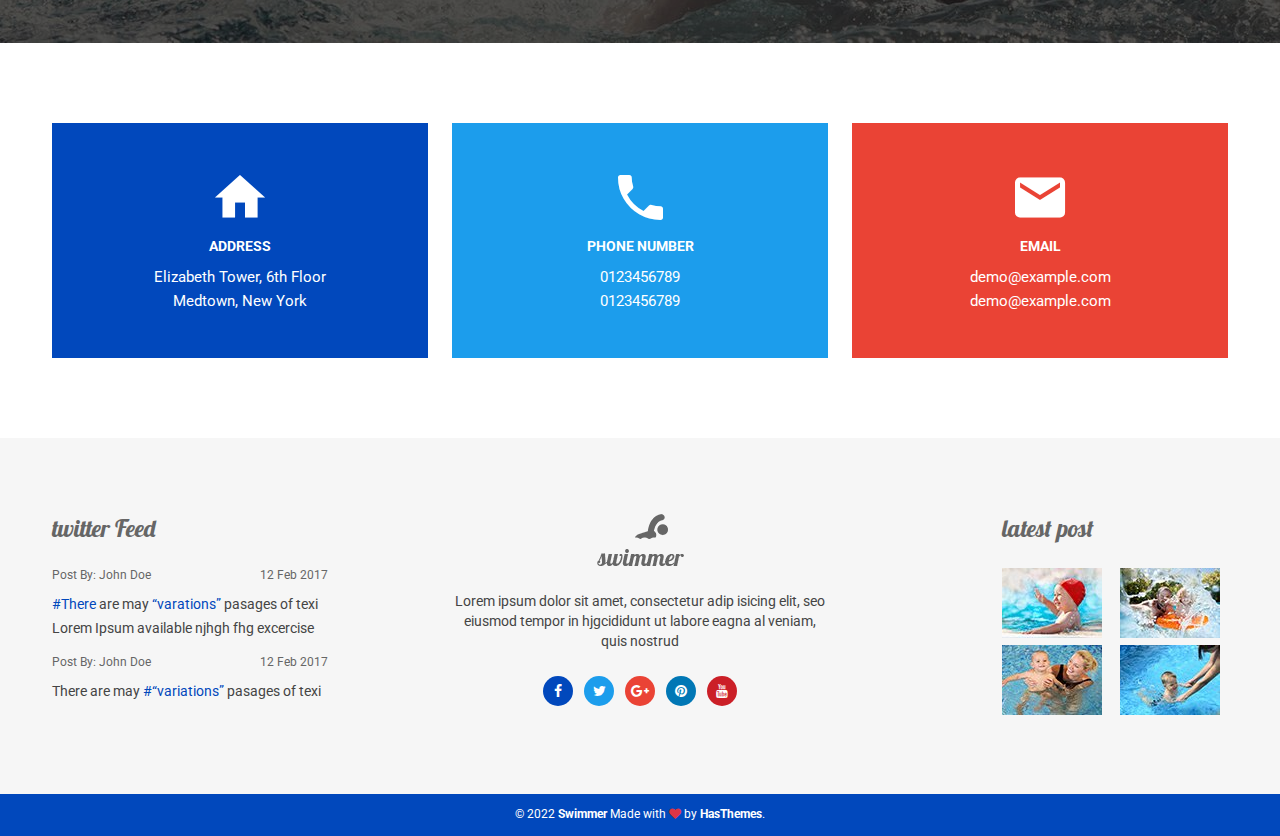
<file: about.html>
<!doctype html>
<html class="no-js" lang="en">


<!-- Mirrored from htmldemo.net/swimmer/swimmer/about.html by HTTrack Website Copier/3.x [XR&CO'2014], Fri, 06 Jan 2023 14:41:17 GMT -->
<head>
    <meta charset="utf-8">
    <meta http-equiv="x-ua-compatible" content="ie=edge">
    <title>about || Swimmer</title>
    <meta name="description" content="">
    <meta name="viewport" content="width=device-width, initial-scale=1">
    
    <!-- Favicon -->
    <link rel="shortcut icon" type="image/x-icon" href="assets/images/favicon.ico">

    <!-- CSS
    ============================================ -->

    <!-- Icon Font CSS -->
    <link rel="stylesheet" href="assets/css/font-awesome.min.css">
    <link rel="stylesheet" href="assets/css/material-design-iconic-font.min.css">

    <!-- Plugins CSS -->
    <link rel="stylesheet" href="assets/css/bootstrap.min.css">
    <link rel="stylesheet" href="assets/css/plugins/animate.css">
    <link rel="stylesheet" href="assets/css/plugins/jquery-ui.min.css">
    <link rel="stylesheet" href="assets/css/plugins/magnific-popup.css">
    <link rel="stylesheet" href="assets/css/plugins/owl.carousel.css">
    <link rel="stylesheet" href="assets/css/plugins/slick.css">
    <link rel="stylesheet" href="assets/css/plugins/odometer.min.css">
    <link rel="stylesheet" href="assets/css/shortcode/shortcodes.css">

    <!-- Main Style CSS -->
    <link rel="stylesheet" href="assets/css/style.css">
    <link rel="stylesheet" href="assets/css/responsive.css">
    
</head>

<body>
    <!--[if lt IE 8]>
            <p class="browserupgrade">You are using an <strong>outdated</strong> browser. Please <a href="http://browsehappy.com/">upgrade your browser</a> to improve your experience.</p>
        <![endif]-->

    <!--Main Wrapper Start-->
    <div class="wrapper bg-white fix">
        <!--Bg White Start-->
        <div class="bg-white">
            <!--Header Area Start-->
            <header class="header-area sticker" id="topnav">
                <div class="header-wrapper header-padding">
                    <div class="header-top">
                        <div class="container">
                            <div class="row">
                                <div class="col-md-6 col-sm-9">
                                    <div class="top-left">
                                        <ul>
                                            <li><i class="zmdi zmdi-email"></i> demo@example.com</li>
                                            <li><i class="zmdi zmdi-phone"></i> 0123456789</li>
                                        </ul>
                                    </div>
                                </div>
                                <div class="col-md-6 col-sm-3">
                                    <div class="top-right">
                                        <ul>
                                            <li><a href="#"><i class="zmdi zmdi-facebook"></i></a></li>
                                            <li><a href="#"><i class="zmdi zmdi-twitter"></i></a></li>
                                            <li><a href="#"><i class="zmdi zmdi-google-plus"></i></a></li>
                                            <li><a href="#"><i class="zmdi zmdi-linkedin"></i></a></li>
                                        </ul>
                                    </div>
                                </div>
                            </div>
                        </div>
                    </div>
                    <div class="main-header">
                        <div class="container">
                            <div class="row">
                                <div class="col-lg-3">
                                    <div class="logo">
                                        <a href="index.html"><img src="assets/images/logo/logo.png" alt="swimmer" /></a>
                                    </div>
                                </div>
                                <div class="col-lg-9">
                                    <div class="menu-area">
                                        <div class="menu-item">
                                            <!-- Mobile menu toggle-->
                                            <a class="navbar-toggle">
                                                <div class="lines">
                                                    <span></span>
                                                    <span></span>
                                                    <span></span>
                                                </div>
                                            </a>
                                            <!-- End mobile menu toggle-->
                                        </div>
                                    </div>
                                    <div id="navigation" class="main-menu">
                                        <nav>
                                            <ul class="navigation-menu">
                                                <li><a href="index.html">home </a></li>
                                                <li><a href="about.html">About </a></li>
                                                <li><a href="grid-view-one.html">courses </a>
                                                    <ul class="submenu">
                                                        <li><a href="grid-view-one.html">grid view one</a></li>
                                                        <li><a href="grid-view-two.html">grid view two</a></li>
                                                    </ul>
                                                </li>
                                                <li class="hidden-sm"><a href="instructor.html">Instructor</a></li>
                                                <li><a href="register.html">register </a></li>
                                                <li><a href="contact.html">contact</a></li>
                                            </ul>
                                        </nav>
                                    </div>
                                </div>
                            </div>
                        </div>
                    </div>
                </div>
            </header>
            <!-- End of Header Area -->
            <!-- Start Banner Area-->
            <div class="banner-area text-center">
                <div class="container">
                    <div class="row">
                        <div class="col-12">
                            <div class="banner-content-wrapper">
                                <div class="banner-content">
                                    <h2>About Us</h2>
                                    <div class="banner-breadcrumb">
                                        <ul>
                                            <li><a href="index.html">home </a> <i class="zmdi zmdi-chevron-right"></i>
                                            </li>
                                            <li>about us</li>
                                        </ul>
                                    </div>
                                </div>
                            </div>
                        </div>
                    </div>
                </div>
            </div>
            <!-- End Banner Area-->
            <!-- Start of About Area -->
            <div class="about-area pt-75 pb-75 text-center">
                <div class="container">
                    <div class="row justify-content-center">
                        <div class="col-lg-6">
                            <div class="section-title text-center">
                                <h2>about us</h2>
                                <p>Lorem ipsum dolor sit amet, consectetur adipisicing elit, sed do eiusmod tempor
                                    incididunt ut labore et dolore magna aliqua. Ut enim ad minim veniam.</p>
                            </div>
                        </div>
                    </div>
                    <div class="row">
                        <div class="col-12">
                            <div class="about-content">
                                <img src="assets/images/about/1.jpg" alt="about">
                                <p>Lorem ipsum dolor sit amet, consectetur adipisicing elit, sed do eiusmod tempor
                                    incididunt ut labore et dolore magna aliqua. Ut enim ad minim veniam, quis nostrud
                                    exercitation ullamco laboris nisi ut aliquip ex ea commodo consequat. Duis aute
                                    irure dolor in reprehenderit in voluptate velit esse cillum dolore eu fugiat nulla
                                    pariatur. Excepteur sint occaecat cupidatat non proident, sunt in culpa qui officia
                                    deserunt mollit anim id est laborum. Sed ut perspiciatis unde omnis iste natus error
                                    sit voluptatem accusantium doloremque laudantium, totam rem aperiam, eaque ipsa quae
                                    ab illo inventore veritatis et qua</p>
                            </div>
                        </div>
                    </div>
                </div>
            </div>
            <!-- End of Instructor Area -->
            <!-- Start of Welcome Area -->
            <div class="welcome-area">
                <div class="container">
                    <div class="row justify-content-center">
                        <div class="col-lg-8">
                            <div class="welcome-content text-center">
                                <img src="assets/images/logo/1.png" alt="logo">
                                <h2>Welcome to our swimmer</h2>
                                <h3>book an appointment now</h3>
                                <p>Lorem ipsum dolor sit amet, consectetur adipisicing elit, sed do eiusmod tempor
                                    incididunt ut labore et dolore magna aliqua. Ut enim ad minim veniam, quis nostrud
                                    exercitation ullamco lenderit in voluptate </p>
                                <a href="#" class="read-more btn"><span>register now</span></a>
                            </div>
                        </div>
                    </div>
                </div>
            </div>
            <!-- End of Welcome Area -->
            <!-- Start of touch Area -->
            <div class="touch-area pt-80">
                <div class="container">
                    <div class="row">
                        <div class="contact-left-wrapper">
                            <div class="contact-left text-center">
                                <h2>Ask us to know all info</h2>
                                <p>Lorem ipsum dolor sit amet, consectetur adipisicing elit, sed do eiusmod tempor
                                    incididunt ut labore et dolore magna aliqua. </p>
                            </div>
                        </div>
                        <div class="contact-right">
                            <h3 class="text-center">always keep us in your prayer</h3>
                            <form id="contact-form" action="#" method="post">
                                <div class="row">
                                    <div class="col-lg-6">
                                        <div class="form-box mb-20">
                                            <input type="text" name="name" placeholder="First Name" required>
                                        </div>
                                    </div>
                                    <div class="col-lg-6 mb-20">
                                        <div class="form-box">
                                            <input type="text" name="name" placeholder="Last Name" required>
                                        </div>
                                    </div>
                                </div>
                                <div class="row">
                                    <div class="col-lg-6 mb-20">
                                        <div class="form-box">
                                            <input type="email" name="email" placeholder="Email Address" required>
                                        </div>
                                    </div>
                                    <div class="col-lg-6 mb-20">
                                        <div class="form-box">
                                            <input type="text" name="phone" placeholder="Phone">
                                        </div>
                                    </div>
                                </div>
                                <div class="row">
                                    <div class="col-12">
                                        <div class="form-box mb-20">
                                            <input type="text" name="subject" placeholder="Subject">
                                        </div>
                                    </div>
                                </div>
                                <div class="row">
                                    <div class="col-12">
                                        <div class="form-box">
                                            <textarea name="message" placeholder="Message"></textarea>
                                        </div>
                                    </div>
                                </div>
                                <div class="row">
                                    <div class="col-12">
                                        <div class="form-box">
                                            <button type="submit" class="default-button submit-btn">Submit Now</button>
                                            <p class="form-messege"></p>
                                        </div>
                                    </div>
                                </div>
                            </form>
                        </div>
                    </div>
                </div>
            </div>
            <!-- End of touch Area -->
            <!-- start of fun Area -->
            <div class="fun-area mt-85 pt-110 pb-110">
                <div class="container">
                    <div class="row g-4">
                        <div class="col-lg-3 col-sm-6">
                            <div class="single-fun text-center">
                                <div class="fun-img">
                                    <span><img src="assets/images/fun/1.png" alt="fun"></span>
                                </div>
                                <div class="fun-content">
                                    <h3 class="counter odometer" data-count-to="2400">0</h3>
                                    <h5>happy clients</h5>
                                </div>
                            </div>
                        </div>
                        <div class="col-lg-3 col-sm-6">
                            <div class="single-fun text-center">
                                <div class="fun-img">
                                    <span><img src="assets/images/fun/2.png" alt="fun"></span>
                                </div>
                                <div class="fun-content">
                                    <h3 class="counter odometer" data-count-to="28">0</h3>
                                    <h5>experience</h5>
                                </div>
                            </div>
                        </div>
                        <div class="col-lg-3 col-sm-6">
                            <div class="single-fun text-center">
                                <div class="fun-img">
                                    <span><img src="assets/images/fun/3.png" alt="fun"></span>
                                </div>
                                <div class="fun-content">
                                    <h3 class="counter odometer" data-count-to="90">0</h3>
                                    <h5>success</h5>
                                </div>
                            </div>
                        </div>
                        <div class="col-lg-3 col-sm-6">
                            <div class="single-fun text-center">
                                <div class="fun-img">
                                    <span><img src="assets/images/fun/4.png" alt="fun"></span>
                                </div>
                                <div class="fun-content">
                                    <h3 class="counter odometer" data-count-to="560">0</h3>
                                    <h5>awards</h5>
                                </div>
                            </div>
                        </div>
                    </div>
                </div>
            </div>
            <!-- End of fun Area -->
            <!-- Start of contact Area -->
            <div class="contact-area text-center pb-80 pt-80">
                <div class="container">
                    <div class="row">
                        <div class="col-md-4">
                            <div class="single-contact">
                                <div class="contact-icon">
                                    <i class="zmdi zmdi-home"></i>
                                </div>
                                <div class="contact-info">
                                    <h5>Address</h5>
                                    <p>Elizabeth Tower, 6th Floor<br> Medtown, New York</p>
                                </div>
                            </div>
                        </div>
                        <div class="col-md-4">
                            <div class="single-contact">
                                <div class="contact-icon">
                                    <i class="zmdi zmdi-phone"></i>
                                </div>
                                <div class="contact-info">
                                    <h5>phone number</h5>
                                    <p>0123456789<br>
                                        0123456789</p>
                                </div>
                            </div>
                        </div>
                        <div class="col-md-4">
                            <div class="single-contact">
                                <div class="contact-icon">
                                    <i class="zmdi zmdi-email"></i>
                                </div>
                                <div class="contact-info">
                                    <h5>email</h5>
                                    <p>demo@example.com<br>
                                        demo@example.com </p>
                                </div>
                            </div>
                        </div>
                    </div>
                </div>
            </div>
            <!-- End of contact Area -->
            <!-- Start of Footer area -->
            <footer class="footer-area">
                <div class="main-footer pt-76 pb-72">
                    <div class="container">
                        <div class="row">
                            <div class="col-lg-4 col-md-7 col-12 mb-md--40">
                                <div class="footer-widget text-left f-left">
                                    <h3>twitter Feed</h3>
                                    <div class="single-feed mb-15">
                                        <h5>Post By: John Doe <span>12 Feb 2017</span></h5>
                                        <p><a href="#">#There</a> are may <a href="#">“varations”</a> pasages of texi
                                            Lorem Ipsum available njhgh fhg excercise</p>
                                    </div>
                                    <div class="single-feed">
                                        <h5>Post By: John Doe <span>12 Feb 2017</span></h5>
                                        <p>There are may <a href="#">#“variations”</a> pasages of texi</p>
                                    </div>
                                </div>
                            </div>
                            <div class="col-lg-4 col-md-5 col-12 mb-md--40">
                                <div class="footer-widget text-center">
                                    <a href="index.html"><img src="assets/images/logo/footer-logo.png" alt="logo"></a>
                                    <p>Lorem ipsum dolor sit amet, consectetur adip isicing elit, seo eiusmod tempor in
                                        hjgcididunt ut labore eagna al veniam, quis nostrud </p>
                                    <div class="footer-icons">
                                        <ul>
                                            <li><a href="#"><i class="fa fa-facebook"></i></a></li>
                                            <li><a href="#"><i class="fa fa-twitter"></i></a></li>
                                            <li><a href="#"><i class="fa fa-google-plus"></i></a></li>
                                            <li><a href="#"><i class="fa fa-pinterest"></i></a></li>
                                            <li><a href="#"><i class="fa fa-youtube"></i></a></li>
                                        </ul>
                                    </div>
                                </div>
                            </div>
                            <div class="col-lg-4 col-md-4 col-12">
                                <div class="footer-widget f-right">
                                    <h3 class="text-left">latest post</h3>
                                    <div class="post">
                                        <div class="post-img">
                                            <img src="assets/images/post/1.jpg" alt="post">
                                            <a href="#">
                                                <i class="zmdi zmdi-link"></i>
                                            </a>
                                        </div>
                                        <div class="post-img">
                                            <img src="assets/images/post/2.jpg" alt="post">
                                            <a href="#">
                                                <i class="zmdi zmdi-link"></i>
                                            </a>
                                        </div>
                                        <div class="post-img">
                                            <img src="assets/images/post/3.jpg" alt="post">
                                            <a href="#">
                                                <i class="zmdi zmdi-link"></i>
                                            </a>
                                        </div>
                                        <div class="post-img">
                                            <img src="assets/images/post/4.jpg" alt="post">
                                            <a href="#">
                                                <i class="zmdi zmdi-link"></i>
                                            </a>
                                        </div>
                                    </div>
                                </div>
                            </div>
                        </div>
                    </div>
                </div>
                <div class="footer-bottom pt-8 pb-10">
                    <div class="container">
                        <div class="row">
                            <div class="col-12 text-center">
                                <p class="copyright">&copy; 2022 <strong>Swimmer</strong> Made with <i class="fa fa-heart text-danger" aria-hidden="true"></i> by <a href="https://hasthemes.com/"><strong>HasThemes</strong></a>.</p>
                            </div>
                        </div>
                    </div>
                </div>
            </footer>
            <!-- End of Footer area -->
        </div>
        <!--End of Bg White-->
    </div>
    <!--End of Main Wrapper Area-->




    <!-- JS
    ============================================ -->

    <!-- Modernizer & jQuery JS -->
    <script src="assets/js/vendor/modernizr-2.8.3.min.js"></script>
    <script src="assets/js/vendor/jquery-3.6.0.min.js"></script>

    <!-- Bootstrap JS -->
    <script src="assets/js/popper.min.js"></script>
    <script src="assets/js/bootstrap.min.js"></script>

    <!-- Plugins JS -->
    <script src="assets/js/owl.carousel.min.js"></script>
    <script src="assets/js/isotope.pkgd.min.js"></script>
    <script src="assets/js/imagesloaded.pkgd.min.js"></script>
    <script src="assets/js/ajax-mail.js"></script>
    <script src="assets/js/jquery.ajaxchimp.min.js"></script>
    <script src="assets/js/plugins.js"></script>
    <script src="assets/js/jquery.magnific-popup.js"></script>
    <script src="assets/js/slick.min.js"></script>
    <script src="assets/js/odometer.min.js"></script>

    <!-- Main JS -->
    <script src="assets/js/main.js"></script>

</body>


<!-- Mirrored from htmldemo.net/swimmer/swimmer/about.html by HTTrack Website Copier/3.x [XR&CO'2014], Fri, 06 Jan 2023 14:41:38 GMT -->
</html>
</file>
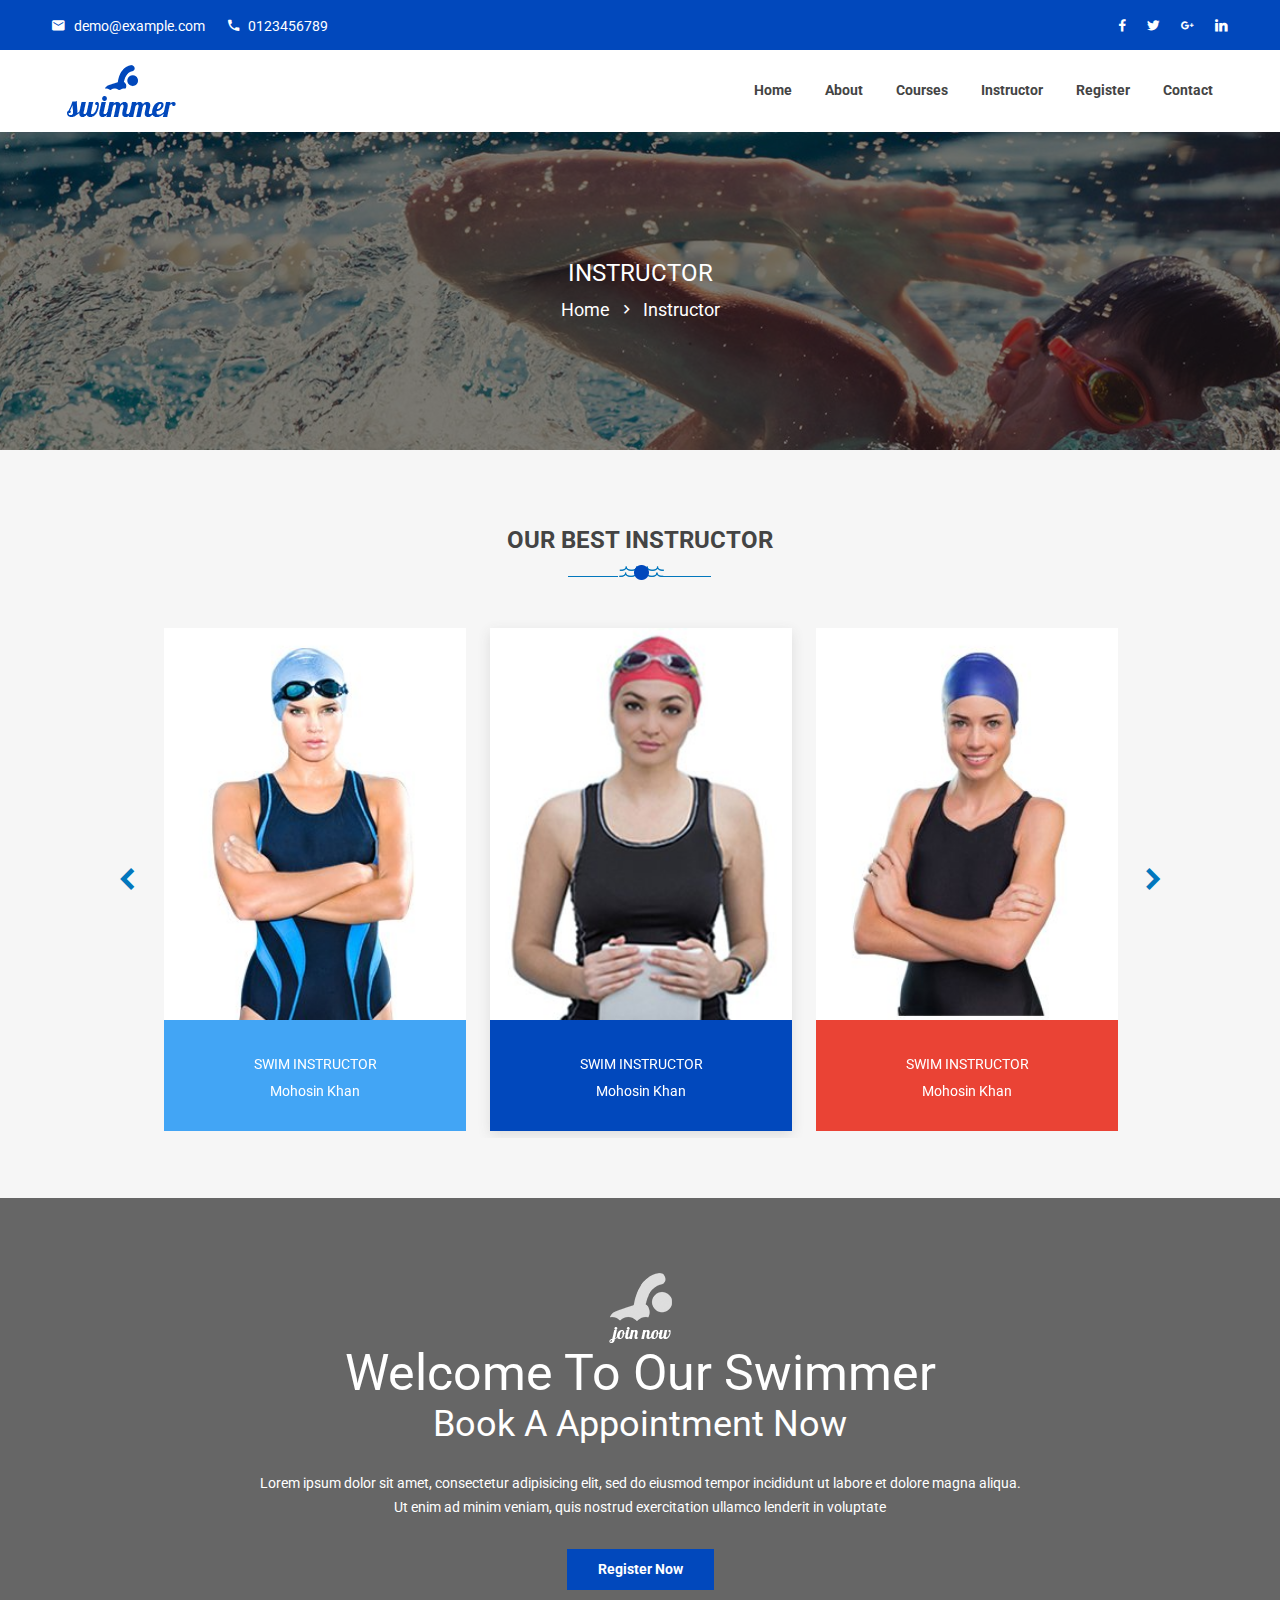
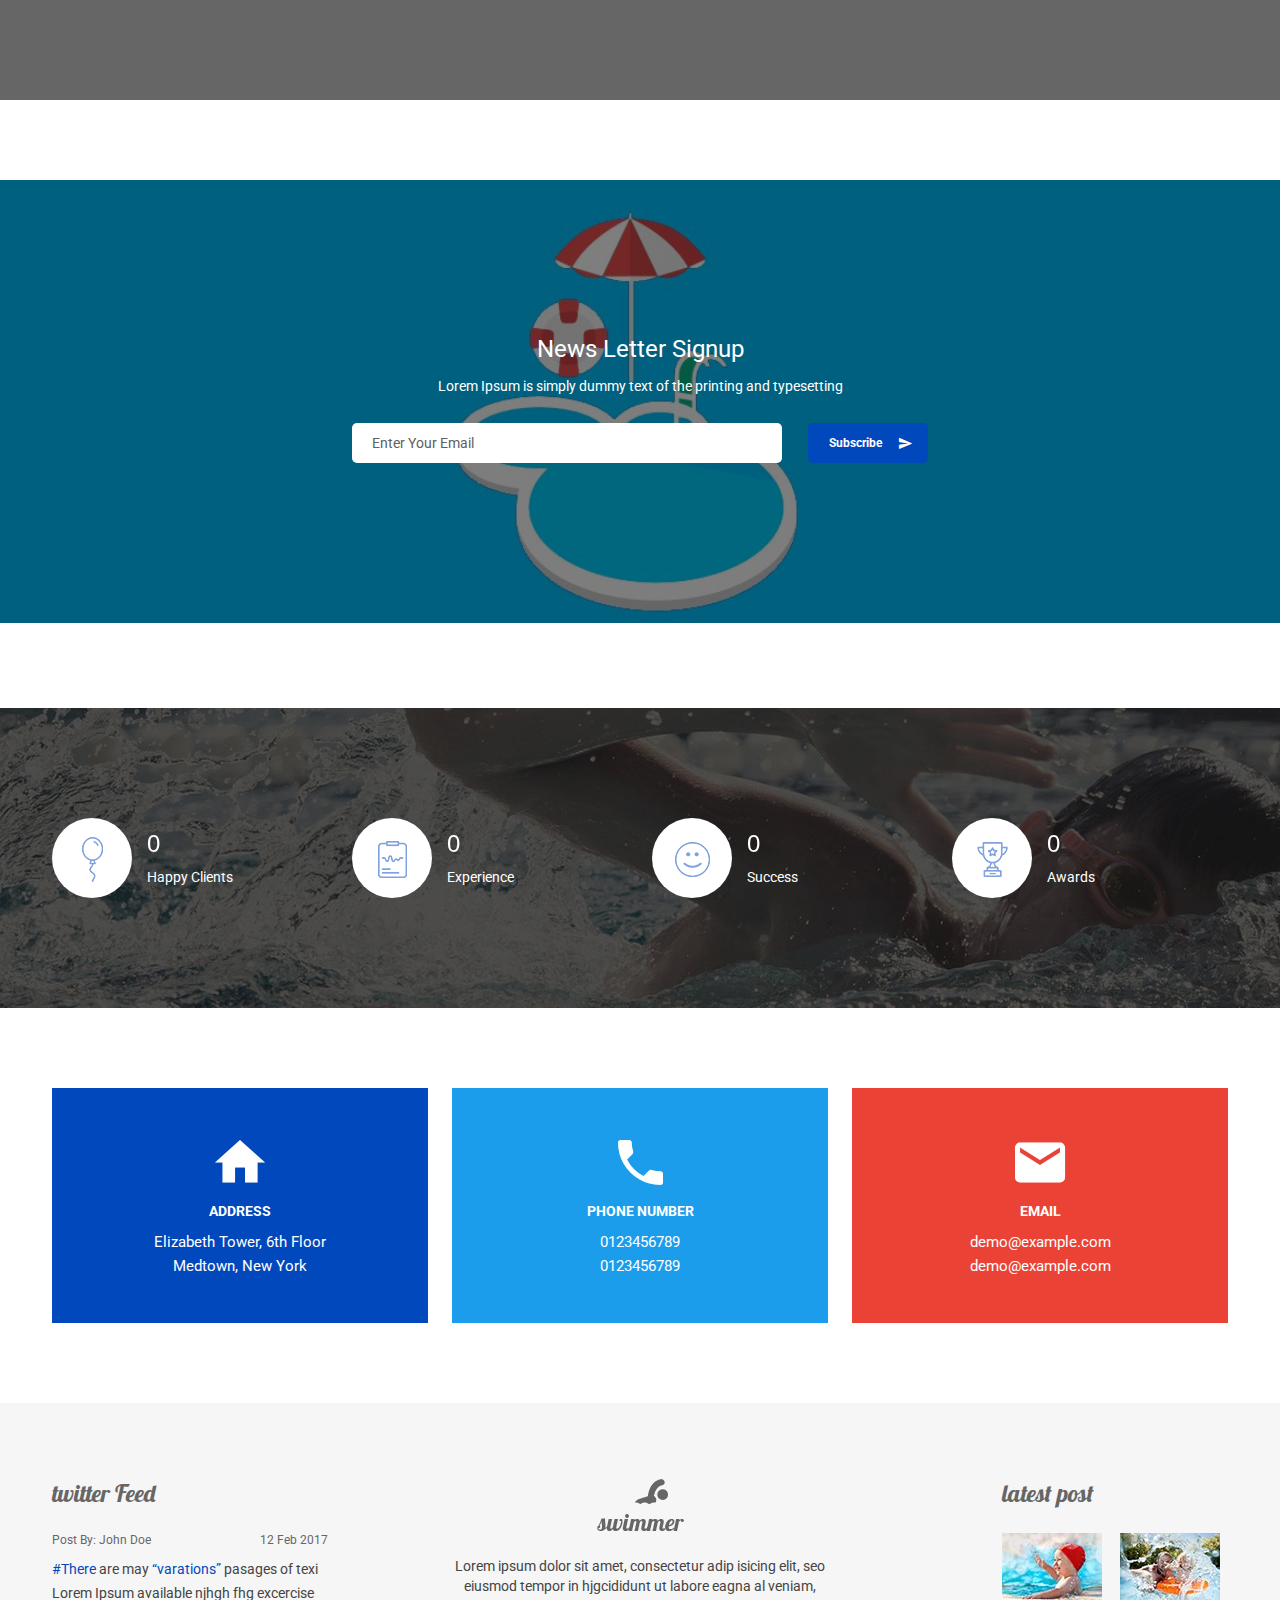
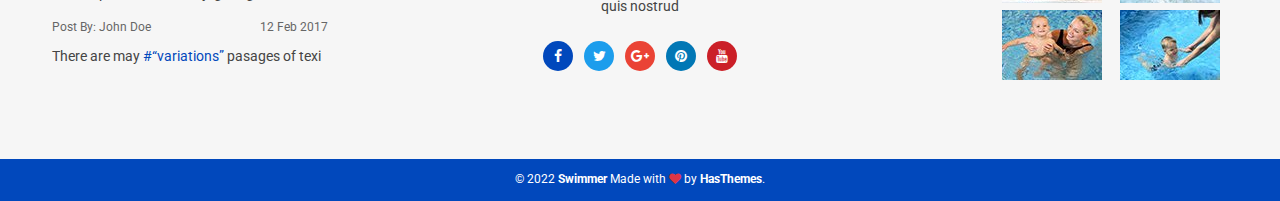
<file: instructor.html>
<!doctype html>
<html class="no-js" lang="en">


<!-- Mirrored from htmldemo.net/swimmer/swimmer/instructor.html by HTTrack Website Copier/3.x [XR&CO'2014], Fri, 06 Jan 2023 14:42:18 GMT -->
<head>
    <meta charset="utf-8">
    <meta http-equiv="x-ua-compatible" content="ie=edge">
    <title>Insturctor || Swimmer</title>
    <meta name="description" content="">
    <meta name="viewport" content="width=device-width, initial-scale=1">
    
    <!-- Favicon -->
    <link rel="shortcut icon" type="image/x-icon" href="assets/images/favicon.ico">

    <!-- CSS
    ============================================ -->

    <!-- Icon Font CSS -->
    <link rel="stylesheet" href="assets/css/font-awesome.min.css">
    <link rel="stylesheet" href="assets/css/material-design-iconic-font.min.css">

    <!-- Plugins CSS -->
    <link rel="stylesheet" href="assets/css/bootstrap.min.css">
    <link rel="stylesheet" href="assets/css/plugins/animate.css">
    <link rel="stylesheet" href="assets/css/plugins/jquery-ui.min.css">
    <link rel="stylesheet" href="assets/css/plugins/magnific-popup.css">
    <link rel="stylesheet" href="assets/css/plugins/owl.carousel.css">
    <link rel="stylesheet" href="assets/css/plugins/slick.css">
    <link rel="stylesheet" href="assets/css/plugins/odometer.min.css">
    <link rel="stylesheet" href="assets/css/shortcode/shortcodes.css">

    <!-- Main Style CSS -->
    <link rel="stylesheet" href="assets/css/style.css">
    <link rel="stylesheet" href="assets/css/responsive.css">
    
</head>

<body>
    <!--[if lt IE 8]>
            <p class="browserupgrade">You are using an <strong>outdated</strong> browser. Please <a href="http://browsehappy.com/">upgrade your browser</a> to improve your experience.</p>
        <![endif]-->

    <!--Main Wrapper Start-->
    <div class="wrapper bg-white fix">
        <!--Bg White Start-->
        <div class="bg-white">
            <!--Header Area Start-->
            <header class="header-area sticker" id="topnav">
                <div class="header-wrapper header-padding">
                    <div class="header-top">
                        <div class="container">
                            <div class="row">
                                <div class="col-md-6 col-sm-9">
                                    <div class="top-left">
                                        <ul>
                                            <li><i class="zmdi zmdi-email"></i> demo@example.com</li>
                                            <li><i class="zmdi zmdi-phone"></i> 0123456789</li>
                                        </ul>
                                    </div>
                                </div>
                                <div class="col-md-6 col-sm-3">
                                    <div class="top-right">
                                        <ul>
                                            <li><a href="#"><i class="zmdi zmdi-facebook"></i></a></li>
                                            <li><a href="#"><i class="zmdi zmdi-twitter"></i></a></li>
                                            <li><a href="#"><i class="zmdi zmdi-google-plus"></i></a></li>
                                            <li><a href="#"><i class="zmdi zmdi-linkedin"></i></a></li>
                                        </ul>
                                    </div>
                                </div>
                            </div>
                        </div>
                    </div>
                    <div class="main-header">
                        <div class="container">
                            <div class="row">
                                <div class="col-lg-3">
                                    <div class="logo">
                                        <a href="index.html"><img src="assets/images/logo/logo.png" alt="swimmer" /></a>
                                    </div>
                                </div>
                                <div class="col-lg-9">
                                    <div class="menu-area">
                                        <div class="menu-item">
                                            <!-- Mobile menu toggle-->
                                            <a class="navbar-toggle">
                                                <div class="lines">
                                                    <span></span>
                                                    <span></span>
                                                    <span></span>
                                                </div>
                                            </a>
                                            <!-- End mobile menu toggle-->
                                        </div>
                                    </div>
                                    <div id="navigation" class="main-menu">
                                        <nav>
                                            <ul class="navigation-menu">
                                                <li><a href="index.html">home </a></li>
                                                <li><a href="about.html">About </a></li>
                                                <li><a href="grid-view-one.html">courses </a>
                                                    <ul class="submenu">
                                                        <li><a href="grid-view-one.html">grid view one</a></li>
                                                        <li><a href="grid-view-two.html">grid view two</a></li>
                                                    </ul>
                                                </li>
                                                <li class="hidden-sm"><a href="instructor.html">Instructor</a></li>
                                                <li><a href="register.html">register </a></li>
                                                <li><a href="contact.html">contact</a></li>
                                            </ul>
                                        </nav>
                                    </div>
                                </div>
                            </div>
                        </div>
                    </div>
                </div>
            </header>
            <!-- End of Header Area -->
            <!-- Start Banner Area-->
            <div class="banner-area text-center">
                <div class="container">
                    <div class="row">
                        <div class="col-12">
                            <div class="banner-content-wrapper">
                                <div class="banner-content">
                                    <h2>Instructor</h2>
                                    <div class="banner-breadcrumb">
                                        <ul>
                                            <li><a href="index.html">home </a> <i class="zmdi zmdi-chevron-right"></i>
                                            </li>
                                            <li>Instructor</li>
                                        </ul>
                                    </div>
                                </div>
                            </div>
                        </div>
                    </div>
                </div>
            </div>
            <!-- End Banner Area-->
            <!-- Start of Instructor Area -->
            <div class="instructor-area bg-gray single pt-76 pb-60">
                <div class="container">
                    <div class="row">
                        <div class="col-12">
                            <div class="section-title text-center">
                                <h2>our best instructor</h2>
                            </div>
                        </div>
                    </div>
                    <div class="row justify-content-center">
                        <div class="col-lg-10">
                            <div class="slick-wrapper">
                                <div class="insturctor-owl">
                                    <div class="custom-col">
                                        <div class="single-instructor blue">
                                            <div class="inst-img">
                                                <img src="assets/images/insturctor/2.jpg" alt="insturctor">
                                                <div class="inst-content text-center pt-36 pb-40 pl-30 pr-30">
                                                    <h5>Swim Instructor</h5>
                                                    <h6>Mohosin khan</h6>
                                                    <p>Lorem ipsum dolor sit amet, consectetur adipisicing elit, sed do
                                                        eiusmod tempor incididunt ut labore et dolore magna aliqua. </p>
                                                    <ul>
                                                        <li><a href="#"><i class="zmdi zmdi-facebook"></i></a></li>
                                                        <li><a href="#"><i class="zmdi zmdi-twitter"></i></a></li>
                                                        <li><a href="#"><i class="zmdi zmdi-google-plus"></i></a></li>
                                                        <li><a href="#"><i class="zmdi zmdi-linkedin"></i></a></li>
                                                    </ul>
                                                </div>
                                            </div>
                                        </div>
                                    </div>
                                    <div class="custom-col">
                                        <div class="single-instructor red">
                                            <div class="inst-img">
                                                <img src="assets/images/insturctor/3.jpg" alt="insturctor">
                                                <div class="inst-content text-center pt-36 pb-40 pl-30 pr-30">
                                                    <h5>Swim Instructor</h5>
                                                    <h6>Mohosin khan</h6>
                                                    <p>Lorem ipsum dolor sit amet, consectetur adipisicing elit, sed do
                                                        eiusmod tempor incididunt ut labore et dolore magna aliqua. </p>
                                                    <ul>
                                                        <li><a href="#"><i class="zmdi zmdi-facebook"></i></a></li>
                                                        <li><a href="#"><i class="zmdi zmdi-twitter"></i></a></li>
                                                        <li><a href="#"><i class="zmdi zmdi-google-plus"></i></a></li>
                                                        <li><a href="#"><i class="zmdi zmdi-linkedin"></i></a></li>
                                                    </ul>
                                                </div>
                                            </div>
                                        </div>
                                    </div>
                                    <div class="custom-col">
                                        <div class="single-instructor">
                                            <div class="inst-img">
                                                <img src="assets/images/insturctor/1.jpg" alt="insturctor">
                                                <div class="inst-content text-center pt-36 pb-40 pl-30 pr-30">
                                                    <h5>Swim Instructor</h5>
                                                    <h6>Mohosin khan</h6>
                                                    <p>Lorem ipsum dolor sit amet, consectetur adipisicing elit, sed do
                                                        eiusmod tempor incididunt ut labore et dolore magna aliqua. </p>
                                                    <ul>
                                                        <li><a href="#"><i class="zmdi zmdi-facebook"></i></a></li>
                                                        <li><a href="#"><i class="zmdi zmdi-twitter"></i></a></li>
                                                        <li><a href="#"><i class="zmdi zmdi-google-plus"></i></a></li>
                                                        <li><a href="#"><i class="zmdi zmdi-linkedin"></i></a></li>
                                                    </ul>
                                                </div>
                                            </div>
                                        </div>
                                    </div>
                                    <div class="custom-col">
                                        <div class="single-instructor blue">
                                            <div class="inst-img">
                                                <img src="assets/images/insturctor/2.jpg" alt="insturctor">
                                                <div class="inst-content text-center pt-36 pb-40 pl-30 pr-30">
                                                    <h5>Swim Instructor</h5>
                                                    <h6>Mohosin khan</h6>
                                                    <p>Lorem ipsum dolor sit amet, consectetur adipisicing elit, sed do
                                                        eiusmod tempor incididunt ut labore et dolore magna aliqua. </p>
                                                    <ul>
                                                        <li><a href="#"><i class="zmdi zmdi-facebook"></i></a></li>
                                                        <li><a href="#"><i class="zmdi zmdi-twitter"></i></a></li>
                                                        <li><a href="#"><i class="zmdi zmdi-google-plus"></i></a></li>
                                                        <li><a href="#"><i class="zmdi zmdi-linkedin"></i></a></li>
                                                    </ul>
                                                </div>
                                            </div>
                                        </div>
                                    </div>
                                    <div class="custom-col">
                                        <div class="single-instructor red">
                                            <div class="inst-img">
                                                <img src="assets/images/insturctor/3.jpg" alt="insturctor">
                                                <div class="inst-content text-center pt-36 pb-40 pl-30 pr-30">
                                                    <h5>Swim Instructor</h5>
                                                    <h6>Mohosin khan</h6>
                                                    <p>Lorem ipsum dolor sit amet, consectetur adipisicing elit, sed do
                                                        eiusmod tempor incididunt ut labore et dolore magna aliqua. </p>
                                                    <ul>
                                                        <li><a href="#"><i class="zmdi zmdi-facebook"></i></a></li>
                                                        <li><a href="#"><i class="zmdi zmdi-twitter"></i></a></li>
                                                        <li><a href="#"><i class="zmdi zmdi-google-plus"></i></a></li>
                                                        <li><a href="#"><i class="zmdi zmdi-linkedin"></i></a></li>
                                                    </ul>
                                                </div>
                                            </div>
                                        </div>
                                    </div>
                                    <div class="custom-col">
                                        <div class="single-instructor">
                                            <div class="inst-img">
                                                <img src="assets/images/insturctor/1.jpg" alt="insturctor">
                                                <div class="inst-content text-center pt-36 pb-40 pl-30 pr-30">
                                                    <h5>Swim Instructor</h5>
                                                    <h6>Mohosin khan</h6>
                                                    <p>Lorem ipsum dolor sit amet, consectetur adipisicing elit, sed do
                                                        eiusmod tempor incididunt ut labore et dolore magna aliqua. </p>
                                                    <ul>
                                                        <li><a href="#"><i class="zmdi zmdi-facebook"></i></a></li>
                                                        <li><a href="#"><i class="zmdi zmdi-twitter"></i></a></li>
                                                        <li><a href="#"><i class="zmdi zmdi-google-plus"></i></a></li>
                                                        <li><a href="#"><i class="zmdi zmdi-linkedin"></i></a></li>
                                                    </ul>
                                                </div>
                                            </div>
                                        </div>
                                    </div>
                                </div>
                            </div>
                        </div>
                    </div>
                </div>
            </div>
            <!-- End of Instructor Area -->
            <!-- Start of Welcome Area -->
            <div class="welcome-area">
                <div class="container">
                    <div class="row justify-content-center">
                        <div class="col-lg-8">
                            <div class="welcome-content text-center">
                                <img src="assets/images/logo/1.png" alt="logo">
                                <h2>Welcome to our swimmer</h2>
                                <h3>book a appointment now</h3>
                                <p>Lorem ipsum dolor sit amet, consectetur adipisicing elit, sed do eiusmod tempor
                                    incididunt ut labore et dolore magna aliqua. Ut enim ad minim veniam, quis nostrud
                                    exercitation ullamco lenderit in voluptate </p>
                                <a href="#" class="read-more btn"><span>register now</span></a>
                            </div>
                        </div>
                    </div>
                </div>
            </div>
            <!-- End of Welcome Area -->
            <!-- Start of Newsletter Area -->
            <div class="newsletter-area mt-80 mb-80">
                <div class="container">
                    <div class="row justify-content-center">
                        <div class="col-lg-6 col-md-10">
                            <div class="news-content text-center">
                                <h2>News letter signup</h2>
                                <p>Lorem Ipsum is simply dummy text of the printing and typesetting </p>
                                <form action="#" id="mc-form" class="mc-form fix">
                                    <div class="subscribe-form">
                                        <input id="mc-email" type="email" name="email" placeholder="Enter Your Email">
                                        <button id="mc-submit" type="submit">subscribe <i
                                                class="zmdi zmdi-mail-send"></i></button>
                                    </div>
                                </form>
                                <!-- mailchimp-alerts Start -->
                                <div class="mailchimp-alerts text-centre fix text-small">
                                    <div class="mailchimp-submitting"></div><!-- mailchimp-submitting end -->
                                    <div class="mailchimp-success"></div>
                                    <!-- mailchimp-success end -->
                                </div>
                            </div>
                        </div>
                    </div>
                </div>
            </div>
            <!-- End of Newsletter Area -->
            <!-- start of fun Area -->
            <div class="fun-area mt-85 pt-110 pb-110">
                <div class="container">
                    <div class="row g-4">
                        <div class="col-lg-3 col-sm-6">
                            <div class="single-fun text-center">
                                <div class="fun-img">
                                    <span><img src="assets/images/fun/1.png" alt="fun"></span>
                                </div>
                                <div class="fun-content">
                                    <h3 class="counter odometer" data-count-to="2400">0</h3>
                                    <h5>happy clients</h5>
                                </div>
                            </div>
                        </div>
                        <div class="col-lg-3 col-sm-6">
                            <div class="single-fun text-center">
                                <div class="fun-img">
                                    <span><img src="assets/images/fun/2.png" alt="fun"></span>
                                </div>
                                <div class="fun-content">
                                    <h3 class="counter odometer" data-count-to="28">0</h3>
                                    <h5>experience</h5>
                                </div>
                            </div>
                        </div>
                        <div class="col-lg-3 col-sm-6">
                            <div class="single-fun text-center">
                                <div class="fun-img">
                                    <span><img src="assets/images/fun/3.png" alt="fun"></span>
                                </div>
                                <div class="fun-content">
                                    <h3 class="counter odometer" data-count-to="90">0</h3>
                                    <h5>success</h5>
                                </div>
                            </div>
                        </div>
                        <div class="col-lg-3 col-sm-6">
                            <div class="single-fun text-center">
                                <div class="fun-img">
                                    <span><img src="assets/images/fun/4.png" alt="fun"></span>
                                </div>
                                <div class="fun-content">
                                    <h3 class="counter odometer" data-count-to="560">0</h3>
                                    <h5>awards</h5>
                                </div>
                            </div>
                        </div>
                    </div>
                </div>
            </div>
            <!-- End of fun Area -->
            <!-- Start of contact Area -->
            <div class="contact-area text-center pb-80 pt-80">
                <div class="container">
                    <div class="row">
                        <div class="col-md-4">
                            <div class="single-contact">
                                <div class="contact-icon">
                                    <i class="zmdi zmdi-home"></i>
                                </div>
                                <div class="contact-info">
                                    <h5>Address</h5>
                                    <p>Elizabeth Tower, 6th Floor<br> Medtown, New York</p>
                                </div>
                            </div>
                        </div>
                        <div class="col-md-4">
                            <div class="single-contact">
                                <div class="contact-icon">
                                    <i class="zmdi zmdi-phone"></i>
                                </div>
                                <div class="contact-info">
                                    <h5>phone number</h5>
                                    <p>0123456789<br>
                                        0123456789</p>
                                </div>
                            </div>
                        </div>
                        <div class="col-md-4">
                            <div class="single-contact">
                                <div class="contact-icon">
                                    <i class="zmdi zmdi-email"></i>
                                </div>
                                <div class="contact-info">
                                    <h5>email</h5>
                                    <p>demo@example.com<br>
                                        demo@example.com </p>
                                </div>
                            </div>
                        </div>
                    </div>
                </div>
            </div>
            <!-- End of contact Area -->
            <!-- Start of Footer area -->
            <footer class="footer-area">
                <div class="main-footer pt-76 pb-72">
                    <div class="container">
                        <div class="row">
                            <div class="col-lg-4 col-md-7 col-12 mb-md--40">
                                <div class="footer-widget text-left f-left">
                                    <h3>twitter Feed</h3>
                                    <div class="single-feed mb-15">
                                        <h5>Post By: John Doe <span>12 Feb 2017</span></h5>
                                        <p><a href="#">#There</a> are may <a href="#">“varations”</a> pasages of texi
                                            Lorem Ipsum available njhgh fhg excercise</p>
                                    </div>
                                    <div class="single-feed">
                                        <h5>Post By: John Doe <span>12 Feb 2017</span></h5>
                                        <p>There are may <a href="#">#“variations”</a> pasages of texi</p>
                                    </div>
                                </div>
                            </div>
                            <div class="col-lg-4 col-md-5 col-12 mb-md--40">
                                <div class="footer-widget text-center">
                                    <a href="index.html"><img src="assets/images/logo/footer-logo.png" alt="logo"></a>
                                    <p>Lorem ipsum dolor sit amet, consectetur adip isicing elit, seo eiusmod tempor in
                                        hjgcididunt ut labore eagna al veniam, quis nostrud </p>
                                    <div class="footer-icons">
                                        <ul>
                                            <li><a href="#"><i class="fa fa-facebook"></i></a></li>
                                            <li><a href="#"><i class="fa fa-twitter"></i></a></li>
                                            <li><a href="#"><i class="fa fa-google-plus"></i></a></li>
                                            <li><a href="#"><i class="fa fa-pinterest"></i></a></li>
                                            <li><a href="#"><i class="fa fa-youtube"></i></a></li>
                                        </ul>
                                    </div>
                                </div>
                            </div>
                            <div class="col-lg-4 col-md-4 col-12">
                                <div class="footer-widget f-right">
                                    <h3 class="text-left">latest post</h3>
                                    <div class="post">
                                        <div class="post-img">
                                            <img src="assets/images/post/1.jpg" alt="post">
                                            <a href="#">
                                                <i class="zmdi zmdi-link"></i>
                                            </a>
                                        </div>
                                        <div class="post-img">
                                            <img src="assets/images/post/2.jpg" alt="post">
                                            <a href="#">
                                                <i class="zmdi zmdi-link"></i>
                                            </a>
                                        </div>
                                        <div class="post-img">
                                            <img src="assets/images/post/3.jpg" alt="post">
                                            <a href="#">
                                                <i class="zmdi zmdi-link"></i>
                                            </a>
                                        </div>
                                        <div class="post-img">
                                            <img src="assets/images/post/4.jpg" alt="post">
                                            <a href="#">
                                                <i class="zmdi zmdi-link"></i>
                                            </a>
                                        </div>
                                    </div>
                                </div>
                            </div>
                        </div>
                    </div>
                </div>
                <div class="footer-bottom pt-8 pb-10">
                    <div class="container">
                        <div class="row">
                            <div class="col-12 text-center">
                                <p class="copyright">&copy; 2022 <strong>Swimmer</strong> Made with <i class="fa fa-heart text-danger" aria-hidden="true"></i> by <a href="https://hasthemes.com/"><strong>HasThemes</strong></a>.</p>
                            </div>
                        </div>
                    </div>
                </div>
            </footer>
            <!-- End of Footer area -->
        </div>
        <!--End of Bg White-->
    </div>
    <!--End of Main Wrapper Area-->




    <!-- JS
    ============================================ -->

    <!-- Modernizer & jQuery JS -->
    <script src="assets/js/vendor/modernizr-2.8.3.min.js"></script>
    <script src="assets/js/vendor/jquery-3.6.0.min.js"></script>

    <!-- Bootstrap JS -->
    <script src="assets/js/popper.min.js"></script>
    <script src="assets/js/bootstrap.min.js"></script>

    <!-- Plugins JS -->
    <script src="assets/js/owl.carousel.min.js"></script>
    <script src="assets/js/isotope.pkgd.min.js"></script>
    <script src="assets/js/imagesloaded.pkgd.min.js"></script>
    <script src="assets/js/ajax-mail.js"></script>
    <script src="assets/js/jquery.ajaxchimp.min.js"></script>
    <script src="assets/js/plugins.js"></script>
    <script src="assets/js/jquery.magnific-popup.js"></script>
    <script src="assets/js/slick.min.js"></script>
    <script src="assets/js/odometer.min.js"></script>

    <!-- Main JS -->
    <script src="assets/js/main.js"></script>

</body>


<!-- Mirrored from htmldemo.net/swimmer/swimmer/instructor.html by HTTrack Website Copier/3.x [XR&CO'2014], Fri, 06 Jan 2023 14:42:18 GMT -->
</html>
</file>
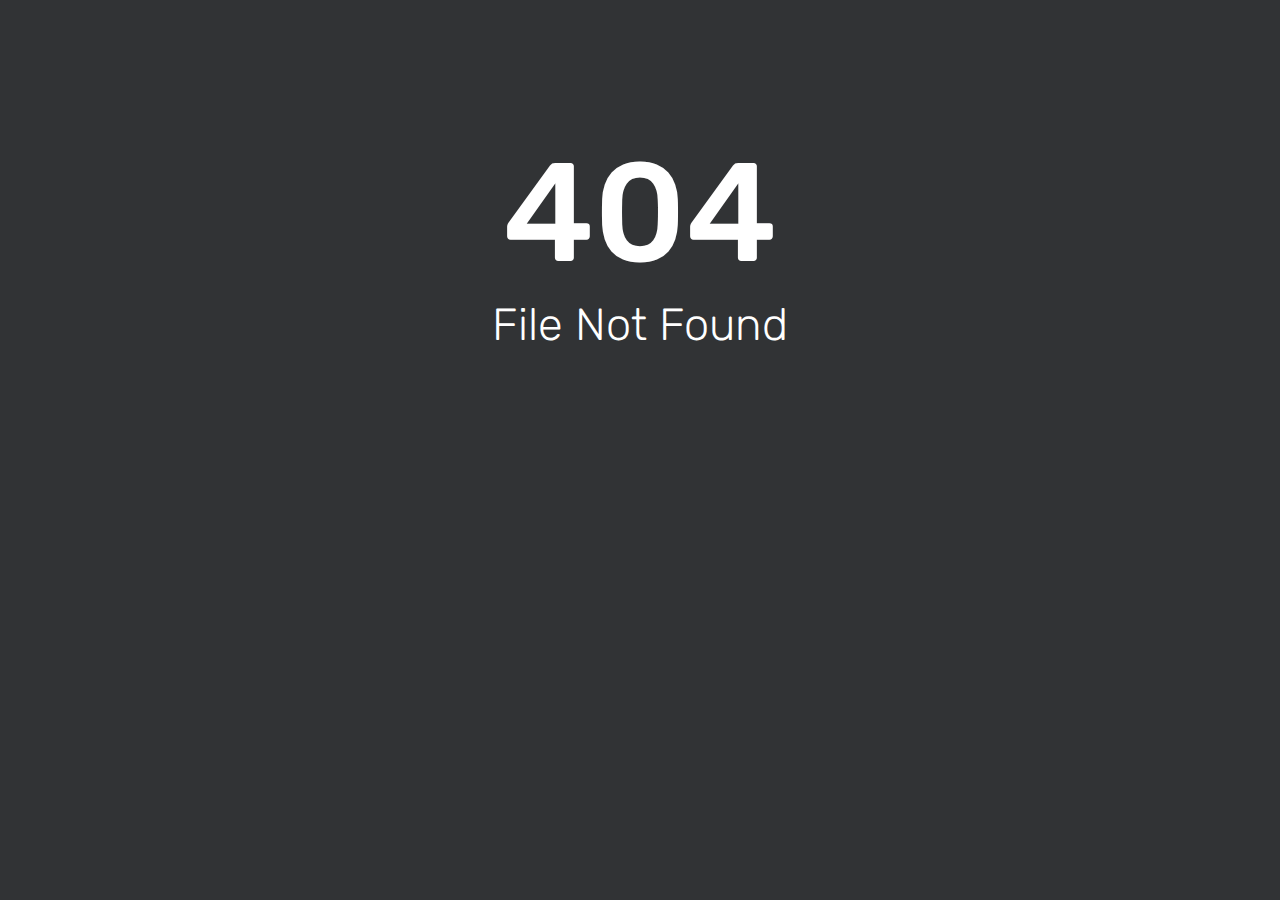
<file: assets/css/plugins/owl.video.play.html>
<html><head><title>404 - File Not Found</title><link href='//fonts.bunny.net/css?family=Rubik:300,400,500' rel='stylesheet' type='text/css'><style>html, body { width: 100%; margin: 0; padding: 0; text-align: center; font-family: 'Rubik'; background-repeat: no-repeat; background-position: bottom center; background-size: cover; color: white; height: 100%; background-color: #313335; } h1 {margin-bottom: 0px;font-weight: bold;font-size: 140px;font-weight: 500;padding-top: 130px;margin-bottom: -35px;}h2 {font-size: 45px;color: white; font-weight: 200;}</style></head><body><div id='content'><h1 style='margin-bottom: -35px;'>404</h1><h2>File Not Found</h2></div></body></html>
</file>
<file: assets/css/shortcode/shortcodes.css>
/*
Template: Swimmer-Swimming School HTML Template
Author: 
Version: 1
Design and Developed by: 

Note: This is Short code style file. All Short code related style included in this file. 
*/

@import url("header.css");
@import url("slider.css");
@import url("footer.css");
@import url("default.css");
</file>
<file: assets/css/style.css>
/*-----------------------------------------------------------------------------------

    Template Name: Swimmer-Swimming School HTML Template
    Template URI: http://bootexperts.com
    Description: This is html5 template
    Author: BootExperts
    Author URI: http://bootexperts.com
    Version: 1.2

-----------------------------------------------------------------------------------
    
    CSS INDEX
    ===================
	1.  Class Area
    2.  Appointment Area
    3.  Our Classes Area
    4.  Insturction Area
    5.  Testimonial CSS
    6.  Gallery CSS
    7.  Pricing CSS
    8.  Fun CSS
    9.  Blog CSS
   10.  Contact CSS
   11.  Start CSS
   12.  Welcome CSS
   13.  Newsletter CSS
   14.  Touch CSS
   15.  Contact CSS
   16.  Register CSS
   17.  Category CSS
   
-----------------------------------------------------------------------------------*/

/*----------------------------------------*/
/*  1.  Class Area
/*----------------------------------------*/

.custom-row {
  margin-left: -12px;
  margin-right: -12px;
}

.custom-col {
  padding: 0 12px;
}

.single-class {
  border: 5px solid #1c9dec;
  height: 308px;
  position: relative;
  border-width: 5px;
  border-style: solid;
  margin-top: 75px;
}

.single-class.picton-border {
  border-color: #1c9dec;
}

.single-class.cobalt-border {
  border-color: #0148bc;
}

.single-class.cinnabar-border {
  border-color: #ea4335;
}

.class-hover {
  opacity: 0;
}

.class-content {
  height: 100%;
  left: 0;
  padding-bottom: 50px;
  position: absolute;
  top: 0;
  transition: all 0.5s ease 0s;
  width: 100%;
  text-align: center;
}

.class-content h3 {
  bottom: 55%;
  color: #0148bc;
  font-family: "Roboto", sans-serif;
  font-size: 18px;
  font-weight: 700;
  left: 0;
  position: absolute;
  right: 0;
  text-transform: uppercase;
  transition: all 0.5s ease 0s;
}

.class-content h6 {
  bottom: 43%;
  color: #0148bc;
  font-family: "Roboto", sans-serif;
  font-size: 12px;
  left: 0;
  position: absolute;
  right: 0;
  transition: all 0.5s ease 0s;
}

.class-content a.btn {
  color: #fff;
  position: relative;
  transition: all 0.5s ease 0s;
}

.class-area .class-content a.btn {
  border: none;
}

.read-more.btn > span {
  position: relative;
  z-index: 999;
}

.appoint-content a.read-more,
.class-left button,
.read-more,
.table-body > button {
  background: #0148bc;
  border: 1px solid transparent;
  margin-bottom: 30px;
  -webkit-transition: all 0.5s ease 0s;
  -o-transition: all 0.5s ease 0s;
  transition: all 0.5s ease 0s;
}

.two .single-category .read-more {
  margin-bottom: 0;
}

.appoint-content .class-button {
  position: inherit;
}

.appoint-content a.read-more:hover,
.class-left button:hover,
.read-more:hover,
.table-body > button:hover {
  background: transparent;
  /*    border: 1px solid #0148BC;*/
  color: #0148bc;
}

.table-body > button {
  color: #0148bc;
}

.class-content a.btn::before,
.appoint-content a.read-more::before,
.class-left button::before,
.read-more::before,
.table-body > button::before {
  background-color: #0148bc;
  content: "";
  height: 100%;
  left: 0;
  position: absolute;
  top: 0;
  transition: all 0.3s ease 0s;
  width: 100%;
  z-index: 1;
}

.start-area .read-more::before,
.single-category .read-more:before {
  background-color: #fff;
}

.table-body > button::before {
  background-color: #f4f4f4;
}

.table-body > button.active::before {
  background-color: #0148bc;
}

.class-content a.btn::after,
.appoint-content a.read-more::after,
.class-left button::after,
.start-area .read-more::after,
.read-more::after,
.table-body > button::after {
  border: 1px solid rgba(255, 255, 255, 0.9);
  content: "";
  height: 100%;
  left: 0;
  opacity: 0;
  position: absolute;
  top: 0;
  transform: scale(1.2, 1.2);
  transition: all 0.3s ease 0s;
  width: 100%;
  z-index: 1;
}

.single-category .class-button .read-more::after,
.start-area .read-more::after {
  border: 1px solid transparent;
}

.start-area .read-more {
  border: 1px solid #fff;
}

.our-classes-area .class-button {
  position: inherit;
  float: left;
  margin-top: 5px;
}

.appoint-content a.read-more::after,
.our-classes-area button::after {
  border: 1px solid #0148bc;
}

.table-body > button::after {
  border: 1px solid transparent;
}

.class-content a.btn:hover::before,
.appoint-content a.read-more:hover::before,
.class-left button:hover::before,
.read-more:hover::before,
.table-body > button:hover::before {
  opacity: 0;
  transform: scale(0.5, 0.5);
}

.class-content a.btn:hover::after,
.appoint-content a.read-more:hover::after,
.class-left button:hover::after,
.read-more:hover::after,
.table-body > button:hover::after,
.our-classes-area button:hover::after {
  opacity: 1;
  transform: scale(1, 1);
}

.class-content a.btn:hover,
.appoint-content a.read-more:hover,
.class-left button:hover,
.read-more:hover {
  background: transparent;
}

.table-body > button {
  background: #f4f4f4;
}

.table-body > button:hover,
.table-body > button.active {
  background: #0148bc;
  color: #fff;
}

.class-left span,
.read-more > span,
.table-body span {
  position: relative;
  z-index: 99;
}

.table-body > button {
  margin-bottom: 30px;
  margin-top: 10px;
}

.class-button {
  bottom: 7%;
  left: 0;
  position: absolute;
  right: 0;
  text-align: center;
  transition: all 0.7s ease 0s;
}

.class-icon {
  background: #f6f6f6 none repeat scroll 0 0;
  border-radius: 50%;
  height: 150px;
  left: 50%;
  margin-left: -75px;
  position: absolute;
  transform: translatey(-50%);
  width: 150px;
  z-index: 1;
}

.class-icon h2 {
  font-size: 36px;
  color: #0148bc;
  text-align: center;
  line-height: 145px;
}

p.hover {
  font-size: 14px;
  color: #fff;
  font-family: "Roboto", sans-serif;
  padding: 0 18px;
  opacity: 0;
  line-height: 22px;
  position: absolute;
  bottom: 14%;
  -webkit-transition: all 0.6s ease 0s;
  -o-transition: all 0.6s ease 0s;
  transition: all 0.6s ease 0s;
}

.class-icon img {
  left: 50%;
  position: absolute;
  top: 50%;
  transform: translate(-50%, -50%);
}

.single-class:hover .class-content {
  background: #1c9dec;
  -webkit-transition: all 0 ease 0s;
  -o-transition: all 0 ease 0s;
  transition: all 0 ease 0s;
}

.single-class:hover .class-content h3,
.single-class:hover .class-content h6 {
  color: #fff;
}

.single-class:hover .class-content h3 {
  bottom: 63%;
}

.single-class:hover .class-content h6 {
  bottom: 54%;
}

.single-class:hover p.hover {
  opacity: 1;
  bottom: 23%;
  transition-delay: 0.1s;
}

.single-class:hover .class-button {
  bottom: 0;
  transition-delay: 0s;
}

/*----------------------------------------*/
/*  2.  Appointment Area
/*----------------------------------------*/
.appoint-left {
  position: relative;
  height: 100%;
}

.appoint-right {
  background-size: cover;
  background-position: center center;
  background-repeat: no-repeat;
  height: 100%;
}

.appoint-right h6 {
  font-size: 18px;
  color: #0148bc;
  font-family: "Lobster", cursive;
  text-transform: lowercase;
  margin-bottom: 10px;
}

.appoint-right h2 {
  text-transform: capitalize;
  font-size: 40px;
  color: #444444;
}

.game {
  position: relative;
  height: 100%;
}

.game a {
  display: block;
  height: 100%;
}

.game img {
  width: 100%;
  height: 100%;
  object-fit: cover;
}

.game:after {
  background: rgba(255, 255, 255, 0.6) none repeat scroll 0 0 padding-box
    content-box;
  content: "";
  height: 100%;
  left: 0;
  opacity: 0;
  padding: 10px;
  position: absolute;
  top: 0;
  transform: scale(0);
  transition: all 0.5s ease 0s;
  width: 100%;
}

.appoint-left:hover .game::after,
.appoint-left.active .game::after {
  opacity: 1;
  transform: scale(1);
}

.appoint-right h3 {
  color: #444444;
  font-size: 31px;
  margin-bottom: 15px;
  text-transform: capitalize;
}

.appoint-right p {
  font-size: 14px;
  color: #333333;
  line-height: 22px;
}

.video-icon i {
  position: absolute;
  left: 0;
  right: 0;
  top: 50%;
  text-align: center;
  margin-top: -30px;
  opacity: 0;
  transform: scale(2);
  transition: all 0.5s ease 0s;
  z-index: 9;
  color: #0148bc;
  font-size: 50px;
  text-align: center;
  -webkit-transition: all 0.5s ease 0s;
  -o-transition: all 0.5s ease 0s;
  transition: all 0.5s ease 0s;
}

.appoint-content a.read-more {
  margin-top: 0;
  margin-bottom: 20px;
}

.video-icon i:hover {
  color: #1c9dec;
}

.appoint-left:hover .video-icon i,
.appoint-left.active .video-icon i {
  transform: scale(1);
  opacity: 1;
}

/*----------------------------------------*/
/*  3.  Our Classes Area
/*----------------------------------------*/

.ship-new-address-info {
  margin-top: 20px;
}

.area-padding {
  margin-bottom: 50px;
}

.accordion {
  margin: 0;
  padding-bottom: 29px;
}

.accordion .card {
  border-radius: 0;
  -webkit-border-radius: 0;
  -moz-border-radius: 0;
  -ms-border-radius: 0;
  -o-border-radius: 0;
  border: none;
}

.accordion .card-header {
  color: #333;
  background-color: #f5f5f5;
  border-color: #ddd;
  padding: 0;
  border-bottom: 0;
  margin-bottom: 20px;
}

.accordion .card-header h4 {
  font: 14px/20px Lato, sans-serif;
}

.accordion .card-header .btn-link {
  background: #f6f6f6;
  border: 1px solid transparent;
  outline: none;
  color: #0148bc;
  display: flex;
  justify-content: space-between;
  flex-wrap: wrap;
  align-items: center;
  font-family: "Roboto", sans-serif;
  font-weight: 500;
  padding: 10px 30px 10px 30px;
  position: relative;
  text-decoration: none;
  text-transform: uppercase;
  width: 100%;
  border-radius: 0px;
  -webkit-border-radius: 0px;
  -moz-border-radius: 0px;
  -ms-border-radius: 0px;
  -o-border-radius: 0px;
}

.accordion .card-header .btn-link:hover,
.accordion .card-header .btn-link:focus {
  border-color: #f6f6f6;
  outline-color: #f6f6f6;
}

.accordion .card-header .card-left {
  font-size: 14px;
}

.accordion .card-header .card-left img {
  margin-right: 10px;
}

.accordion .card-header .card-middle {
  text-align: center;
  color: #0148bc;
  font-size: 18px;
  text-transform: capitalize;
  font-family: "Roboto", sans-serif;
  display: inline-block;
}

.accordion .card-header .card-right i {
  font-size: 18px;
  color: #0148bc;
  border: 1px solid #0148bc;
  border-radius: 50%;
  height: 30px;
  width: 30px;
  text-align: center;
  vertical-align: middle;
  line-height: 29px;
  position: relative;
  -webkit-transition: all 0.5s ease 0s;
  -o-transition: all 0.5s ease 0s;
  transition: all 0.5s ease 0s;
}

.accordion .card-header .card-right i.hover {
  opacity: 0;
  position: absolute;
  right: 30px;
  top: 10px;
}

.accordion .card-header .btn-link.collapsed .card-right i.hover {
  opacity: 1;
}

.accordion .card-body {
  border-top-color: #f6f6f6;
  margin-bottom: 20px;
  border: 1px solid #f6f6f6;
  padding: 0;
  border-bottom: 10px solid #016ec7;
  background: #fff;
}

.class-left {
  padding: 36px 0 0 30px;
}

.heading-p {
  color: #444444;
  font-size: 12px;
  margin-bottom: 0;
  margin-top: 0;
}

.class-left > button {
  margin-top: 22px;
  cursor: pointer;
}

.class-left p.main {
  margin-top: 12px;
  margin-bottom: 10px;
  line-height: 22px;
}

.login-title {
  color: #444444;
  text-transform: uppercase;
  font-size: 18px;
  font-family: "Roboto", sans-serif;
  font-weight: 700;
  margin-bottom: 8px;
}

/*----------------------------------------*/
/*  4.  Insturction Area
/*----------------------------------------*/
.inst-img {
  position: relative;
}

.inst-content {
  position: absolute;
  bottom: 0;
  left: 0;
  width: 100%;
  content: "";
  height: 22%;
  background: #42a5f5;
  -webkit-transition: all 0.5s ease 0s;
  -o-transition: all 0.5s ease 0s;
  transition: all 0.5s ease 0s;
}

.single-instructor.blue .inst-content {
  background: #0148bc;
}

.single-instructor.red .inst-content {
  background: #ea4335;
}

.blue .inst-content ul li:hover a {
  color: #ea4335;
}

.slick-list {
  padding-top: 8px !important;
}

.instructor-area .section-title h2 {
  margin-bottom: 65px;
}

.single-instructor {
  overflow: hidden;
}

.inst-content h5,
.inst-content h6,
.inst-content p {
  color: #fff;
  text-transform: uppercase;
  font-size: 14px;
  font-family: "Roboto", sans-serif;
  margin-bottom: 10px;
}

.inst-content h6 {
  text-transform: capitalize;
  margin-bottom: 26px;
  -webkit-transition: all 0.5s ease 0s;
  -o-transition: all 0.5s ease 0s;
  transition: all 0.5s ease 0s;
}

.inst-content p {
  margin-top: 10px;
  line-height: 22px;
  text-transform: none;
}

.inst-content ul {
  margin: 0;
  padding: 0;
  list-style: none;
}

.inst-content ul li {
  display: inline-block;
  margin: 0 10px;
}

.inst-content ul li a {
  display: block;
  font-size: 15px;
  color: #fff;
  -webkit-transition: all 0.5s ease 0s;
  -o-transition: all 0.5s ease 0s;
  transition: all 0.5s ease 0s;
}

.inst-content ul li:hover a {
  color: #0148bc;
}

.single-instructor:hover .inst-content {
  height: 49%;
}

.single-instructor:hover .inst-content h6 {
  margin-bottom: 15px;
}

.slick-slide.slick-current .single-instructor {
  box-shadow: 0 4px 12px 0 #dddddd;
}

.inst-img > img {
  width: 100%;
}

.slider-nav {
  overflow: hidden;
  position: relative;
}

.slick-prev,
.slick-next {
  font-size: 0;
  padding: 0;
}

.slick-arrow {
  background: transparent;
  border: 0 none;
  height: 100%;
  left: -40px;
  position: absolute;
  top: 0;
  width: 30px;
  z-index: 9;
  cursor: pointer;
}

.slick-arrow:focus {
  outline: none;
}

.slick-next {
  left: auto;
  right: -40px;
}

.slick-prev::before,
.slick-next::before {
  color: #0277bd;
  content: "\f2fa";
  font-family: "Material-Design-Iconic-Font";
  font-size: 40px;
  left: 50%;
  position: absolute;
  top: 50%;
  transform: translate(-50%, -50%);
  transition: all 0.3s ease 0s;
  width: 16px;
}

.slick-next::before {
  content: "\f2fb";
}

/*----------------------------------------*/
/*  5.  Testimonial Css
/*----------------------------------------*/
.testimonial-content {
  background: url(../images/testimonial/1.jpg);
  background-position: center center;
  background-repeat: no-repeat;
  background-size: cover;
  box-shadow: 0px 0px 12px 0px #ddd;
  padding-left: 170px;
  padding-right: 170px;
}

.testimonial-content h3 {
  font-size: 24px;
  color: #0148bc;
  font-family: "Roboto", sans-serif;
  text-transform: capitalize;
  margin-bottom: 18px;
}

.testimonial-content i {
  font-size: 40px;
  color: #999999;
}

.testimonial-content p {
  margin-top: 10px;
}

.testimonial-content i.first {
  transform: rotate(180deg);
}

.testimonial-owl.owl-carousel .owl-controls .owl-dots .owl-dot.active {
  background-color: #0277bd;
  height: 3px;
  width: 20px;
}

.testimonial-owl.owl-carousel .owl-controls .owl-dots .owl-dot {
  background-color: #0148bc;
  display: inline-block;
  height: 2px;
  margin-right: 5px;
  width: 10px;
  z-index: 999;
  margin-bottom: 50px;
}

.testimonial-owl .owl-controls {
  bottom: 149px;
  height: 1px;
  left: 12px;
  position: absolute;
  right: 0;
  text-align: center;
}

/*----------------------------------------*/
/*  6. Gallery CSS
/*----------------------------------------*/
.grid {
  margin-left: -15px;
  margin-right: -15px;
}

.grid-item {
  width: 20%;
  padding: 15px;
}

.portfolio-img {
  position: relative;
}

.portfolio-hover-wrapper {
  position: absolute;
  left: 0;
  top: 0;
  content: "";
  background: rgba(255, 255, 255, 0.9);
  width: 100%;
  height: 100%;
  opacity: 0;
  text-align: center;
  transform: scale(0);
  padding: 10px;
  background-clip: content-box;
  -webkit-transition: all 0.5s ease 0s;
  -o-transition: all 0.5s ease 0s;
  transition: all 0.5s ease 0s;
}

.grid-item:hover .portfolio-hover-wrapper {
  opacity: 1;
  transform: scale(1);
}

.grid-item:nth-child(3) {
  width: 40%;
}

/* .grid-item:nth-child(2),
.grid-item:nth-child(3) {
    margin-bottom: 30px
} */

.portfolio-hover {
  display: table;
  height: 100%;
  width: 100%;
  padding: 0 20px;
}

.hover-content {
  display: table-cell;
  vertical-align: middle;
  height: 100%;
}

.portfolio-hover i {
  font-size: 40px;
  color: #0148bc;
  margin-bottom: 8px;
}

.portfolio-hover h4 {
  font-size: 18px;
  color: #444444;
  font-family: "Roboto", sans-serif;
  margin-bottom: 8px;
  font-weight: 700;
}

.portfolio-hover p {
  font-family: "Roboto", sans-serif;
  font-size: 14px;
  line-height: 20px;
  font-weight: 700;
  color: #444444;
}

/*----------------------------------------*/
/*  7.  Pricing CSS
/*----------------------------------------*/
.single-price {
  background: #fafafa;
  -webkit-transition: all 0.5s ease 0s;
  -o-transition: all 0.5s ease 0s;
  transition: all 0.5s ease 0s;
}

.single-price:hover .table-head,
.single-price:hover .table-body,
.single-price.offer .table-head,
.single-price.offer .table-body {
  background: #fff;
}

.single-price:hover,
.single-price.offer {
  box-shadow: 0 0 12px 4px #d0d0d0;
}

.single-price:hover .price-icon img {
  animation: 800ms ease-in-out 0s normal none 1 running flipInY;
}

.table-head {
  padding: 30px 0;
  -webkit-transition: all 0.5s ease 0s;
  -o-transition: all 0.5s ease 0s;
  transition: all 0.5s ease 0s;
}

.table-head h4 {
  font-size: 14px;
  color: #0148bc;
  font-family: "Roboto", sans-serif;
  margin-bottom: 30px;
}

.price-icon {
  background: #f4f4f4;
  height: 80px;
  width: 80px;
  border-radius: 50%;
  text-align: center;
  display: inline-table;
}

.price-icon span {
  vertical-align: middle;
  display: table-cell;
}

.table-body {
  -webkit-transition: all 0.5s ease 0s;
  -o-transition: all 0.5s ease 0s;
  transition: all 0.5s ease 0s;
}

.table-body h2 {
  background: #0148bc;
  display: block;
  padding: 10px 0;
  color: #fff;
  font-size: 26px;
  font-family: "Roboto", sans-serif;
}

.table-body h2 span {
  font-family: "Lobster", cursive;
  font-size: 12px;
}

.table-body ul {
  margin: 0;
  padding-top: 15px;
  list-style: none;
}

.table-body ul li {
  display: block;
  color: #333333;
  font-size: 14px;
  padding: 8px 0;
}

/*----------------------------------------*/
/*  8.  Fun CSS
/*----------------------------------------*/
.fun-area {
  background: url(../images/fun/bg.jpg);
  background-position: center center;
  background-size: cover;
  background-repeat: no-repeat;
  position: relative;
}

.fun-area:after {
  position: absolute;
  left: 0;
  top: 0;
  width: 100%;
  height: 100%;
  background: rgba(0, 0, 0, 0.4);
  content: "";
}

.single-fun {
  position: relative;
  z-index: 9;
  display: flex;
  flex-wrap: wrap;
  align-items: center;
}

.fun-content {
  padding-left: 15px;
  text-align: left;
}

.fun-img {
  background: #fff;
  flex-basis: 80px;
  max-width: 80px;
  border-radius: 50%;
  text-align: center;
  line-height: 80px;
}

.fun-content h3 {
  color: #fff;
  font-size: 24px;
  margin-bottom: 10px;
}

.fun-content h5 {
  font-size: 14px;
  color: #fff;
  text-transform: capitalize;
}

/*----------------------------------------*/
/*  9.  Blog CSS
/*----------------------------------------*/
.blog-area {
  background: #fff;
}

.blog-img,
.post-img {
  position: relative;
}

.blog-img:after,
.post-img:after {
  position: absolute;
  left: 0;
  top: 0;
  width: 100%;
  height: 100%;
  content: "";
  background: rgba(255, 255, 255, 0.9);
  opacity: 0;
  padding: 10px;
  transform: scale(0);
  background-clip: content-box;
  -webkit-transition: all 0.5s ease 0s;
  -o-transition: all 0.5s ease 0s;
  transition: all 0.5s ease 0s;
}

.single-blog:hover .blog-img:after,
.post-img:hover:after {
  opacity: 1;
  transform: scale(1);
}

.single-blog,
.post-img {
  -webkit-transition: all 0.5s ease 0s;
  -o-transition: all 0.5s ease 0s;
  transition: all 0.5s ease 0s;
}

.single-blog:hover {
  box-shadow: 0 0 12px 4px #e7e7e7;
}

.blog-img i,
.post-img i {
  position: absolute;
  top: 50%;
  left: 0;
  right: 0;
  text-align: center;
  color: #0148bc;
  font-size: 50px;
  z-index: 9;
  margin-top: -22px;
  cursor: pointer;
  transform: scale(2);
  opacity: 0;
  -webkit-transition: all 0.5s ease 0s;
  -o-transition: all 0.5s ease 0s;
  transition: all 0.5s ease 0s;
}

.post-img i {
  font-size: 12px;
  margin-top: -5px;
}

.single-blog:hover .blog-img i,
.post-img:hover i {
  opacity: 1;
  transform: scale(1);
}

.date {
  position: absolute;
  left: 0;
  top: 0;
  font-size: 14px;
  font-family: "Lobster", cursive;
  color: #0148bc;
  text-transform: capitalize;
  margin-bottom: 20px;
  display: block;
  background: #f6f6f6;
  padding: 24px 20px 32px;
  text-align: center;
  z-index: 9;
}

.date span {
  font-size: 21px;
  font-family: "Roboto", sans-serif;
  font-size: 45px;
  display: block;
  margin-top: 15px;
}

.blog-content {
  padding: 15px 20px 0px;
  background: #f8f8f8;
}

.blog-content h3 {
  margin-bottom: 12px;
}

.blog-content h3 a {
  color: #444444;
  font-size: 18px;
  font-family: "Roboto", sans-serif;
  text-transform: capitalize;
  font-weight: 700;
}

.blog-content p {
  color: #333;
  font-size: 13px;
  font-family: "Roboto", sans-serif;
  margin-bottom: 0;
}

.blog-content > a {
  display: inline-block;
  padding: 7px 30px 8px;
  background: #0148bc;
  font-size: 14px;
  color: #fff;
  margin-top: 25px;
  -webkit-transition: all 0.5s ease 0s;
  -o-transition: all 0.5s ease 0s;
  transition: all 0.5s ease 0s;
}

.blog-content a.read-more:hover {
  color: #0148bc;
  background: #fff;
}

.blog-content a:hover {
  color: #0148bc;
  background: inherit;
}

/*----------------------------------------*/
/*  10.  Contact CSS
/*----------------------------------------*/
.single-contact {
  padding: 45px 0;
}

.contact-area .col-md-4:first-child .single-contact {
  background: #0148bc;
}

.contact-area .col-md-4 .single-contact {
  background: #1c9dec;
}

.contact-area .col-md-4:last-child .single-contact {
  background: #ea4335;
}

.single-contact i {
  color: #fff;
  font-size: 60px;
  margin-bottom: 10px;
}

.contact-info h5 {
  color: #fff;
  font-size: 14px;
  margin-bottom: 10px;
  text-transform: uppercase;
  font-weight: 700;
}

.contact-info p {
  color: #fff;
  font-size: 15px;
  margin-bottom: 0px;
}

/*----------------------------------------*/
/*  11.  Start CSS
/*----------------------------------------*/
.start-area {
  padding: 135px 0 140px;
  background: url(../images/start/1.jpg);
  background-repeat: no-repeat;
  background-size: cover;
  background-position: center center;
  position: relative;
  background-attachment: fixed;
}

.start-area:after,
.welcome-area:after {
  position: absolute;
  left: 0;
  top: 0;
  width: 100%;
  height: 100%;
  content: "";
  background: rgba(0, 0, 0, 0.5);
}

.start-content,
.welcome-content {
  z-index: 9;
  position: relative;
}

.start-content h2 {
  font-size: 36px;
  color: #fff;
  font-family: "Roboto", sans-serif;
  margin-bottom: 20px;
  text-transform: capitalize;
}

.start-content a {
  background: #ffffff;
  color: #0148bc;
  text-transform: capitalize;
  font-weight: 700;
}

.start-content a:hover {
  border: 1px solid #fff;
  color: #fff;
  background: transparent;
}

/*----------------------------------------*/
/*  12.  Welcome CSS
/*----------------------------------------*/
.welcome-area {
  background: url(../images/welcome/1.jpg);
  background-size: cover;
  background-position: center center;
  background-attachment: fixed;
  background-repeat: no-repeat;
  padding: 75px 0 80px;
  position: relative;
}

.welcome-area:after {
  background: rgba(0, 0, 0, 0.6);
}

.welcome-content h2,
.welcome-content h3 {
  font-size: 50px;
  color: #fff;
  font-family: "Roboto", sans-serif;
  text-transform: capitalize;
}

.welcome-content h3 {
  font-size: 36px;
  margin-bottom: 25px;
}

.welcome-content p {
  color: #fff;
  font-size: 14px;
}

.welcome-content a {
  background: #0148bc;
}

.welcome-content a:hover {
  color: #fff;
  background: transparent;
}

/*----------------------------------------*/
/*  13.  Newsletter CSS
/*----------------------------------------*/
.newsletter-area {
  background: url(../images/newsletter/1.jpg);
  background-size: cover;
  background-position: center center;
  background-repeat: no-repeat;
  padding: 155px 0 160px;
  position: relative;
}

.newsletter-area:after {
  position: absolute;
  left: 0;
  top: 0;
  width: 100%;
  height: 100%;
  content: "";
  background: rgba(0, 0, 0, 0.5);
}

.mailchimp-alerts {
  color: #ffffff;
}

.news-content {
  position: relative;
  z-index: 9;
}

.news-content h2 {
  color: #fff;
  font-size: 24px;
  text-transform: capitalize;
  margin-bottom: 10px;
}

.news-content p {
  color: #fff;
  font-size: 14px;
  margin-bottom: 25px;
}

.subscribe-form input {
  background: #fff;
  border: none;
  border-radius: 5px;
  height: 40px;
  padding: 0 20px;
  position: relative;
  float: left;
  margin-right: 10px;
  width: 430px;
}

.subscribe-form input:focus {
  background: #fff;
}

.subscribe-form input:before {
  position: absolute;
  left: 0;
  top: 0;
  content: "\f15a";
  color: #0148bc;
  font-family: "materialdesignicon";
  font-size: 15px;
}

.subscribe-form button {
  width: 120px;
  height: 40px;
  border-radius: 5px;
  color: #fff;
  float: right;
  background: #0148bc;
  position: relative;
  font-size: 12px;
  padding: 0 20px;
  text-align: left;
}

.subscribe-form button:hover {
  background: #fff;
  color: #0148bc;
}

.subscribe-form button i {
  font-size: 15px;
  color: #fff;
  margin-left: 15px;
  position: absolute;
  right: 15px;
  top: 12px;
  -webkit-transition: all 0.5s ease 0s;
  -o-transition: all 0.5s ease 0s;
  transition: all 0.5s ease 0s;
}

.subscribe-form button:hover i {
  color: #0148bc;
}

/*----------------------------------------*/
/*  14.  Touch CSS
/*----------------------------------------*/
.about-area .section-title p {
  font-weight: 700;
}

.contact-left h2,
.contact-left p {
  font-size: 24px;
  color: #333333;
  font-family: "Roboto", sans-serif;
}

.contact-left p {
  font-size: 14px;
  margin-bottom: 30px;
}

.about-area .section-title h2 {
  margin-bottom: 60px;
}

.about-content p {
  color: #444444;
  font-size: 14px;
  font-family: "Roboto", sans-serif;
  margin-top: 45px;
  margin-bottom: 0;
}

.contact-left-wrapper {
  display: inline-table;
  width: 40%;
  float: left;
  height: 600px;
  padding-right: 30px;
}

.contact-left {
  display: table-cell;
  vertical-align: middle;
  height: 600px;
}

.contact-left h2 {
  font-size: 24px;
  color: #333333;
  font-family: "Roboto", sans-serif;
  margin-bottom: 5px;
}

.contact-left p {
  color: #333333;
  font-size: 14px;
  line-height: 22px;
}

.contact-right {
  box-shadow: 0px 0px 12px 0px #ddd;
  display: inline-block;
  width: 60%;
  padding: 45px 50px 5px;
}

.contact-right h3 {
  font-size: 24px;
  color: #0148bc;
  font-family: "Lobster", cursive;
  position: relative;
  text-transform: capitalize;
  margin-bottom: 80px;
}

.contact-right h3:after {
  position: absolute;
  left: 50%;
  bottom: -30px;
  background: url(../images/icon/1.png);
  width: 143px;
  height: 15px;
  margin-left: -71.5px;
  content: "";
}

.form-box input,
.form-box textarea {
  height: 40px;
  background: #f6f6f6;
  border: none;
  font-size: 12px;
  color: #666666;
  font-family: "Roboto", sans-serif;
}

.form-box input:focus,
.form-box textarea:focus {
  background: #f6f6f6;
  box-shadow: 0px 0px 6px 0px #ddd;
  color: #0148bc;
}

#contact-form input::-moz-placeholder {
  color: #666666;
  opacity: 9;
  -ms-filter: "progid:DXImageTransform.Microsoft.Alpha(Opacity=900)";
}

#contact-form input:hover::-moz-placeholder,
#contact-form textarea:hover::-moz-placeholder {
  color: #0148bc;
  opacity: 9;
  -ms-filter: "progid:DXImageTransform.Microsoft.Alpha(Opacity=900)";
}

#contact-form input[type="email"]::-webkit-input-placeholder {
  color: #666666;
}

.form-box textarea {
  height: 115px;
}

.form-box button {
  background: #0148bc;
  height: 40px;
  width: 100px;
  font-size: 14px;
  font-weight: 700;
  display: inline-block;
  margin-top: 48px;
  text-align: center;
  right: 0;
  font-family: "Roboto", sans-serif;
  -webkit-transition: all 0.5s ease 0s;
  -o-transition: all 0.5s ease 0s;
  transition: all 0.5s ease 0s;
}

.form-box button:hover {
  color: #0148bc;
  border: 1px solid #0148bc;
  background: transparent;
}

/*----------------------------------------*/
/*  15.  Contact CSS
/*----------------------------------------*/
.banner-area.contact {
  background-size: cover;
  background-position: center center;
  background-repeat: no-repeat;
  background: url(../images/banner/2.jpg);
}

.banner-area.contact::after {
  background: rgba(0, 0, 0, 0.8) none repeat scroll 0 0;
}

.contact-us-area .contact-right {
  width: 100%;
  background: #f6f6f6;
}

.contact-us-area .contact-right {
  z-index: 9;
  position: relative;
}

.contact-us-area .contact-right input,
.contact-us-area .contact-right textarea {
  background: #e7e9ee;
}

.contact-us-area .contact-right textarea {
  height: 150px;
}

.contact-us-area .contact-right .form-box input:focus,
.contact-us-area .contact-right .form-box textarea:focus {
  box-shadow: 0px 0px 6px 0px #b5b4b4;
}

.contact-us-area {
  margin-bottom: -300px;
  overflow: hidden;
}

/*----------------------------------------*/
/*  16.  Register CSS
/*----------------------------------------*/
.register-area {
  background: url(../images/register/bg.jpg);
  background-size: cover;
  background-position: center center;
  background-repeat: no-repeat;
}

.register-form {
  background: #fff;
  padding: 100px;
  box-shadow: 0px 0px 6px 0px #b5b4b4;
}

.register-field {
  margin-bottom: 15px;
}

.register-field label {
  font-size: 14px;
  color: #333333;
  font-weight: 700;
  text-transform: capitalize;
  margin-bottom: 5px;
  text-align: left;
  display: block;
}

.register-field input,
.register-field select {
  border: 1px solid #dddddd;
  height: 40px;
  background: transparent;
  text-transform: capitalize;
}

.remind > input {
  display: inline-block;
  height: 20px;
  width: 20px;
  font-size: 12px;
  color: #333333;
  font-family: "Roboto", sans-serif;
  margin-right: 5px;
  margin-top: 2px;
}

.remind {
  text-align: left;
  margin-top: 32px;
  display: flex;
}

.remind label {
  margin-bottom: 0;
}

.register-form .submit {
  display: inline-block;
  height: 40px;
  border-radius: 5px;
  width: 320px;
  background: #0148bc;
  font-size: 14px;
  color: #fff;
  text-transform: uppercase;
  line-height: 40px;
  margin-top: 25px;
  cursor: pointer;
  border: 1px solid transparent;
  -webkit-transition: all 0.5s ease 0s;
  -o-transition: all 0.5s ease 0s;
  transition: all 0.5s ease 0s;
}

.register-form .submit:hover {
  background: transparent;
  color: #0148bc;
  border: 1px solid #0148bc;
}

/*----------------------------------------*/
/*  17.  Category CSS
/*----------------------------------------*/
.category-hover {
  position: absolute;
  text-align: center;
  opacity: 0;
  left: 0;
  right: 0;
  top: 50%;
  z-index: 9;
  margin-top: -44px;
  -webkit-transition: all 0.5s ease 0s;
  -o-transition: all 0.5s ease 0s;
  transition: all 0.5s ease 0s;
}

.category-hover h3 {
  font-weight: 700;
  color: #444444;
  text-transform: uppercase;
  font-size: 18px;
  margin-bottom: 15px;
}

.category-hover span {
  background: #0148bc;
  height: 50px;
  width: 50px;
  color: #fff;
  font-size: 24px;
  border-radius: 50%;
  display: inline-block;
  line-height: 50px;
}

.category-img {
  position: relative;
}
.category-img img {
  width: 100%;
}

.category-img:after {
  position: absolute;
}

.category-content {
  background: #f1f1f1;
  padding: 20px;
  text-align: center;
}

.category-content h6 {
  color: #666666;
  font-size: 12px;
  font-family: "Roboto", sans-serif;
  margin-bottom: 10px;
}

.category-content p {
  color: #444444;
  font-size: 14px;
  font-family: "Roboto", sans-serif;
}

.single-category .class-button {
  position: inherit;
  display: inline-block;
}

.single-category .class-button a {
  margin-top: 2px;
  background: #fff;
  color: #0148bc;
  -webkit-transition: all 0.5s ease 0s;
  -o-transition: all 0.5s ease 0s;
  transition: all 0.5s ease 0s;
}

.single-category .class-button:hover a {
  background: #0148bc;
  color: #fff;
  border: 1px solid #0148bc;
}

.single-category:hover .category-img::after {
  opacity: 1;
  transform: scale(1);
}

.category-img::after {
  background: rgba(255, 255, 255, 0.9) none repeat scroll 0 0 padding-box
    content-box;
  content: "";
  height: 100%;
  left: 0;
  opacity: 0;
  padding: 10px;
  position: absolute;
  top: 0;
  transform: scale(0);
  transition: all 0.5s ease 0s;
  width: 100%;
}

.single-category:hover .category-hover {
  opacity: 1;
  transform: scale(1);
}

.categories {
  margin-left: -15px;
  margin-right: -15px;
}

.cat-item {
  padding: 15px;
}

@media (min-width: 768px) {
  .cat-md-6 {
    width: 50%;
  }
}

@media (min-width: 992px) {
  .cat-lg-4 {
    width: 33.333333%;
  }
}

#googleMap {
  width: 100%;
  height: 800px;
}
.video-gallery {
  display: grid;
  grid-template-columns: repeat(auto-fit, minmax(370px, 1fr));
  grid-gap: 15px;
  max-width: 1600px;
  padding: 15px;
  margin: 0 auto;
  box-sizing: border-box;
}

.video-gallery .gallery-item {
  position: relative;
  width: 100%;
  height: 225px;
  background: #000;
  cursor: pointer;
  overflow: hidden;
}

.video-gallery .gallery-item img {
  position: relative;
  display: block;
  width: 115%;
  height: 300px;
  object-fit: cover;
  opacity: 0.5;
  /*transition: opacity .35s, transform .35s;*/
  transition: all 350ms ease-in-out;
  transform: translate3d(-23px, 0, 0);
  /*backface-visibility: hidden;*/
}

.north-cascades-img {
  object-position: 50% 30%;
}

.video-gallery .gallery-item .gallery-item-caption {
  padding: 32px;
  font-size: 1em;
  color: #fff;
  text-transform: uppercase;
}

.video-gallery .gallery-item .gallery-item-caption,
.video-gallery .gallery-item .gallery-item-caption > a {
  position: absolute;
  top: 0;
  left: 0;
  width: 100%;
  height: 100%;
}

.video-gallery .gallery-item h2 {
  font-weight: 300;
  overflow: hidden;
  padding: 12px 0;
  color: white;
}

.video-gallery .gallery-item h2,
.video-gallery .gallery-item p {
  position: relative;
  margin: 0;
  z-index: 1;
  pointer-events: none;
}

.video-gallery .gallery-item p {
  letter-spacing: 1px;
  font-size: 12px;
  padding: 12px 0;
  opacity: 0;
  transition: opacity 0.35s, transform 0.35s;
  transform: translate3d(10%, 0, 0);
}

.video-gallery .gallery-item:hover img {
  opacity: 0.3;
  transform: translate3d(0, 0, 0);
}

.video-gallery .gallery-item .gallery-item-caption {
  text-align: left;
}

.video-gallery .gallery-item h2::after {
  content: "";
  position: absolute;
  bottom: 0;
  left: 0;
  width: 15%;
  height: 1px;
  background: #fff;
  transition: transform 0.3s;
  transform: translate3d(-100%, 0, 0);
}

.video-gallery .gallery-item:hover h2::after {
  transform: translate3d(0, 0, 0);
}

.video-gallery .gallery-item:hover p {
  opacity: 1;
  transform: translate3d(0, 0, 0);
}
</file>
<file: assets/css/responsive.css>
/* Large desktop :1920px. */
@media (min-width: 1501px) and (max-width: 2300px) {
    .appoint-right h2 {
        font-size: 50px
    }

    .appoint-right h3 {
        font-size: 36px
    }

    .appoint-right {
        padding: 80px 150px
    }

    .appoint-right h3 {
        margin-bottom: 30px
    }

}

/* Normal desktop :1200px. */
@media (min-width: 1201px) and (max-width: 1500px) {
    /*    .container, .wrapper.boxed-layout, .wrapper.boxed-layout .sticky, .wrapper.box-layout, .wrapper.box-layout .sticky {width: 1170px}*/
}

/* Normal desktop :992px. */
@media (min-width: 992px) and (max-width: 1200px) {

    .wrapper.boxed-layout,
    .wrapper.boxed-layout .sticky,
    .wrapper.box-layout,
    .wrapper.box-layout .sticky {
        width: 970px
    }

    .mobile-menu-area {
        display: block
    }

    .slide-content h1,
    .home-banner-content h1 {
        font-size: 70px;
        line-height: 70px
    }

    .class-left>button {
        margin-bottom: 20px
    }

    .portfolio-hover p,
    .appoint-right h3,
    .inst-content>p,
    .single-class:hover .class-content h6,
    .heading-p {
        display: none
    }

    .blog-content h3 {
        margin-bottom: 0px
    }

    .blog-content h3 a,
    .inst-content h5 {
        font-size: 13px
    }

    .blog-content p {
        font-size: 12px
    }

    .single-slide {
        height: 500px
    }

    .appoint-right.pt-80.pb-80.pr-150.pl-150.text-center {
        padding: 80px
    }

    .footer-widget.f-right {
        padding-left: 65px
    }

    .slide-content h1 {
        font-size: 45px;
        line-height: 45px;
        margin-bottom: 10px;
        margin-top: 7px;
    }

    .home-banner-content h1 {
        font-size: 50px;
        line-height: 50px
    }

    .appoint-right h2 {
        font-size: 22px;
        margin-bottom: 15px
    }

    .appoint-right.pt-20.pb-20.pr-100.pl-100 {
        padding-right: 30px;
        padding-left: 30px
    }

    .inst-content {
        height: 34%
    }

    .inst-content ul li {
        margin: 0 6px
    }

    .single-instructor:hover .inst-content {
        height: 45%
    }

    .grid-item:nth-child(2),
    .grid-item:nth-child(3) {
        margin-bottom: 23px
    }

    .blog-content>a {
        margin-bottom: 0
    }

    .subscribe-form input {
        width: 322px
    }
}

/* Tablet desktop :768px. */
@media (min-width: 768px) and (max-width: 991px) {

    .menu-area {
        display: inherit;
        float: none;
        position: relative;
        top: -42px;
    }

    #topnav .navbar-toggle {
        border: 1px solid #ddd;
        cursor: pointer;
        margin: 0;
        padding: 10px 7px;
        position: relative;
        width: 40px;
        display: block;
    }

    #topnav .navbar-toggle .lines {
        display: block;
        height: 15px;
        position: relative;
        width: 25px;
    }

    #topnav .navbar-toggle span {
        background-color: #fff;
        display: block;
        height: 1px;
        margin-bottom: 5px;
        transition: transform 0.5s ease 0s, -webkit-transform 0.5s ease 0s;
        width: 100%;
    }

    #topnav .navbar-toggle.open span {
        position: absolute
    }

    #topnav .navbar-toggle span {
        background-color: #191b1d
    }

    #topnav .navbar-toggle span:last-child {
        margin-bottom: 0;
        width: 75%;
    }

    #topnav .navbar-toggle.open span:nth-child(2) {
        visibility: hidden
    }

    #topnav .navbar-toggle.open span:last-child {
        top: 6px;
        transform: rotate(-45deg);
        width: 100%
    }

    #topnav .navbar-toggle.open span:first-child {
        top: 6px;
        transform: rotate(45deg)
    }

    #navigation {
        background-color: #000000;
        border-bottom: 1px solid #e7e7e7;
        border-top: 1px solid #e7e7e7;
        display: none;
        height: auto;
        left: 0;
        overflow: auto;
        position: relative;
        top: 0px;
        width: 100%;
        z-index: 99;
    }

    #navigation.main-menu ul li a {
        color: #fff;
        padding: 10px 22px;
        -webkit-transition: all 0.5s ease 0s;
        -o-transition: all 0.5s ease 0s;
        transition: all 0.5s ease 0s;
    }

    .main-menu ul li {
        display: block;
        margin-bottom: 1px;
        padding: 0;        
    }

    .menu-item {
        float: right
    }

    .wrapper.boxed-layout,
    .wrapper.box-layout {
        width: 750px
    }

    .mobile-menu-area {
        display: block
    }


    .footer-icons,
    .hover-content p,
    .hover-content h4,
    .inst-content>p,
    .contact-left-wrapper {
        display: none;
    }

    .slide-content h1 {
        font-size: 35px;
        line-height: 50px;
    }

    .wrapper.boxed-layout .sticky,
    .wrapper.box-layout .sticky {
        width: 750px;
    }

    .inst-content {
        height: 38%
    }

    .inst-content ul li {
        margin: 0 6px
    }

    .subscribe-form input {
        width: 460px
    }

    .single-instructor:hover .inst-content {
        height: 45%
    }

    .sticky {
        position: inherit;
    }

    .class-left {
        padding: 25px 0 0 20px
    }

    .heading-p {
        display: none
    }

    .class-left>button {
        margin-bottom: 10px
    }

    .testimonial-content.text-center.pt-75.pb-80.mt-80.mb-80 {
        padding: 50px 30px
    }

    .single-slide {
        height: 530px
    }

    .contact-right {
        width: 100%
    }

    .appoint-left,
    .appoint-right {
        height: auto
    }

    .appoint-left {
        margin-bottom: 30px
    }

    .grid-item:nth-child(2),
    .grid-item:nth-child(3) {
        margin-bottom: 15px
    }

    .inst-content.pl-30.pr-30 {
        padding-left: 20px;
        padding-right: 20px
    }

    .remind {
        margin-top: 15px
    }

    .testimonial-content {
        padding-bottom: 50px;
        padding-top: 50px
    }

    .single-fun {
        padding-left: 75px;
    }

    .footer-widget.f-right {
        padding-left: 0px;
    }
}

/* small mobile :320px. */
@media (max-width: 767px) {

    .container,
    .wrapper.boxed-layout,
    .wrapper.box-layout {
        width: 300px
    }

    .mobile-menu-area {
        display: block;
    }

    #sticky-header,
    .wrapper.boxed-layout #sticky-header,
    .wrapper.box-layout #sticky-header,
    #sticky-header.fixed {
        position: inherit;
    }

    #sticky-header,
    .category-img>img,
    .blog-img>img,
    .grid-item,
    .portfolio-img img,
    .grid-item:nth-child(3),
    .appoint-left,
    .appoint-right,
    .contact-right {
        width: 100%
    }

    .appoint-right {
        padding-left: 20px;
        padding-right: 20px;
    }

    .logo {
        text-align: center;
    }

    .appoint-right h2 {
        font-size: 35px
    }

    .sticky .logo img {
        width: auto;
    }

    .panel-middle,
    .panel-left {
        font-size: 13px
    }

    .category-area .col-md-4,
    .contact-area .single-contact,
    .grid-item,
    .appoint-left {
        margin-bottom: 30px
    }

    .col-md-4:last-child .single-blog,
    .col-md-4:last-child .single-price,
    .col-md-4:last-child .single-class {
        margin-bottom: 0
    }

    .main-footer .col-md-4:last-child .footer-widget,
    .col-md-3:last-child .single-fun {
        padding-left: 0px;
        margin-bottom: 0;
    }

    .testimonial-content {
        padding-left: 30px;
        padding-right: 30px;
        padding-top: 30px;
        padding-bottom: 30px
    }

    .panel-heading span:first-child {
        width: 40%
    }

    .panel-heading span:last-child {
        width: 25%
    }

    .panel-left {
        margin-top: 5px
    }

    .register-form.mt-80.mb-80 {
        padding: 20px
    }

    .register-form a.submit {
        width: 230px
    }

    .panel-left img {
        float: inherit
    }

    .remind {
        margin-top: 15px
    }

    #navigation {
        background-color: #000000;
        border-bottom: 1px solid #e7e7e7;
        border-top: 1px solid #e7e7e7;
        display: none;
        height: auto;
        left: 0;
        overflow: auto;
        position: relative;
        top: 0px;
        width: 100%;
        z-index: 99;
    }

    #navigation.main-menu ul li a {
        color: #fff;
        padding: 10px 22px;
        -webkit-transition: all 0.5s ease 0s;
        -o-transition: all 0.5s ease 0s;
        transition: all 0.5s ease 0s;
    }

    .main-menu ul li::before,
    .main-menu ul li::after {
        display: none
    }

    #topnav .navigation-menu {
        float: none;
        max-height: 400px
    }

    .menu-area {
        display: inherit;
        float: none;
        position: relative;
        top: -42px;
    }

    .stick .menu-area {
        top: -38px
    }

    .stick .logo {
        padding: 15px 0 0
    }

    .main-menu ul>li ul.submenu {
        display: none;
        list-style: outside none none;
        margin: 0;
        padding-left: 20px;
        position: inherit;
        width: 100%;
    }

    .main-menu ul>li ul.submenu.open {
        display: block;
        opacity: 1;
        visibility: visible
    }

    .main-menu ul li {
        display: block;
        margin-bottom: 1px
    }

    .main-menu ul li ul.submenu.megamenu>li {
        width: 100%
    }

    .main-menu ul li ul.submenu.megamenu {
        white-space: inherit
    }

    .main-menu ul li a i {
        float: right
    }

    .main-menu ul li ul.submenu.open {
        background-color: #000;
        top: 0px
    }

    .main-menu ul li:hover a,
    .main-menu ul li ul.submenu li a,
    .main-menu ul li ul.submenu li:hover>a,
    .main-menu ul li ul.submenu.megamenu>li:hover>a {
        color: #fff
    }

    #topnav .navbar-toggle {
        border: 1px solid #ddd;
        cursor: pointer;
        margin: 0;
        padding: 10px 7px;
        position: relative;
        width: 40px;
        display: block;
    }

    .logo {
        padding: 34px 0 0;
    }

    #topnav .navbar-toggle .lines {
        display: block;
        height: 15px;
        position: relative;
        width: 25px;
    }

    #topnav .navbar-toggle span {
        background-color: #fff;
        display: block;
        height: 1px;
        margin-bottom: 5px;
        transition: transform 0.5s ease 0s, -webkit-transform 0.5s ease 0s;
        width: 100%;
    }

    #topnav .navbar-toggle.open span {
        position: absolute
    }

    #topnav .navbar-toggle span {
        background-color: #191b1d
    }

    #topnav .navbar-toggle span:last-child {
        margin-bottom: 0;
        width: 75%;
    }

    #topnav .navbar-toggle.open span:nth-child(2) {
        visibility: hidden
    }

    #topnav .navbar-toggle.open span:last-child {
        top: 6px;
        transform: rotate(-45deg);
        width: 100%
    }

    #topnav .navbar-toggle.open span:first-child {
        top: 6px;
        transform: rotate(45deg)
    }

    .menu-item {
        float: right
    }

    .slide-content h1,
    .home-banner-content h1 {
        font-size: 20px;
        line-height: 30px
    }

    .slide-content p,
    .testimonial-owl .owl-controls,
    .contact-left-wrapper {
        display: none
    }

    .single-slide {
        height: 400px
    }

    #navigation.main-menu ul li {
        padding: 0px 0
    }

    .subscribe-form input {
        width: 138px
    }

    .welcome-content h2 {
        font-size: 25px
    }

    .welcome-content h3 {
        font-size: 20px
    }

    .top-right ul li {
        margin: 0 5px;
    }

    .footer-widget.f-right {
        float: none;
    }

    .footer-widget .post {
        max-width: 215px;
    }

    .top-left ul {
        text-align: center;
    }

    .top-left ul li:first-child {
        margin-right: 0;
    }

    .top-left ul li {
        display: block;
        margin-bottom: 5px;
    }

    .top-right {
        float: none;
        text-align: center;
    }

    .single-class {
        height: 345px;
    }

    .appoint-right h2 {
        font-size: 30px;
    }

    .appoint-right h3 {
        font-size: 25px;
    }

    .appoint-left,
    .appoint-right {
        height: auto;
    }

    .accordion .card-header .card-left {
        margin-bottom: 5px;
    }

    .accordion .card-header .card-right i.hover {
        top: 41px;
    }

    .banner-content-wrapper,
    .banner-content {
        height: 250px;
    }

    .register-form .submit {
        display: block;
        width: 100%;
    }
}

/* Large Mobile :480px. */
@media only screen and (min-width: 480px) and (max-width: 767px) {
    .container {
        width: 450px
    }

    .wrapper.boxed-layout,
    .wrapper.box-layout {
        width: 450px
    }

    .subscribe-form input {
        width: 288px
    }

    .welcome-content h2 {
        font-size: 35px
    }

    .welcome-content h3 {
        font-size: 25px
    }

    .inst-content {
        height: 16%
    }

    .single-instructor:hover .inst-content {
        height: 33%
    }

    .accordion .card-header .card-right i.hover {
        top: 10px;
    }

    .top-left ul {
        text-align: left;
    }

    .top-left ul li:first-child {
        margin-right: 15px;
    }

    .top-left ul li {
        display: inline-block;
        margin-bottom: 0;
    }
}

@media (max-width: 575px) {
    .top-left ul {
        text-align: center;
    }

    .top-left ul li {
        display: block;
        margin-bottom: 5px;
    }

    .contact-right {
        padding: 30px 25px 5px;
    }

    .register-area .container {
        width: auto;
    }
}
</file>
<file: assets/css/preloader.css>
@import 'https://fonts.googleapis.com/css?family=Oswald';

#loader{
    height: 100vh;
}
#myDiv{
    display:none;
}
.preloader {
  background: #005C97;
  background: linear-gradient(to left, #005C97 , #363795);
  height: 100%;
  width: 100%;
  display: flex;
  justify-content: center;
  align-items: center;
  font-family: 'Oswald', sans-serif;
  letter-spacing: 6px;
  overflow: hidden;
}

.water-fill {
  animation: wave 0.7s infinite linear, 
             fill-up 10s infinite ease-out alternate;
}

@keyframes wave {
  0% { x: -400px; }
  100% { x: 0; }
}


@keyframes fill-up {
  0% {
    height: 0;
    y: 130px;
  }
  100% {
    height: 160px;
    y: -30px;
  }
}
</file>
<file: assets/css/material-design-iconic-font.min.css>
@font-face{font-family:Material-Design-Iconic-Font;src:url(../fonts/Material-Design-Iconic-Fontd1f1.woff2?v=2.2.0) format('woff2'),url(../fonts/Material-Design-Iconic-Fontd1f1.woff?v=2.2.0) format('woff'),url(../fonts/Material-Design-Iconic-Fontd1f1.ttf?v=2.2.0) format('truetype')}.zmdi{display:inline-block;font:normal normal normal 14px/1 'Material-Design-Iconic-Font';font-size:inherit;text-rendering:auto;-webkit-font-smoothing:antialiased;-moz-osx-font-smoothing:grayscale}.zmdi-hc-lg{font-size:1.33333333em;line-height:.75em;vertical-align:-15%}.zmdi-hc-2x{font-size:2em}.zmdi-hc-3x{font-size:3em}.zmdi-hc-4x{font-size:4em}.zmdi-hc-5x{font-size:5em}.zmdi-hc-fw{width:1.28571429em;text-align:center}.zmdi-hc-ul{padding-left:0;margin-left:2.14285714em;list-style-type:none}.zmdi-hc-ul>li{position:relative}.zmdi-hc-li{position:absolute;left:-2.14285714em;width:2.14285714em;top:.14285714em;text-align:center}.zmdi-hc-li.zmdi-hc-lg{left:-1.85714286em}.zmdi-hc-border{padding:.1em .25em;border:solid .1em #9e9e9e;border-radius:2px}.zmdi-hc-border-circle{padding:.1em .25em;border:solid .1em #9e9e9e;border-radius:50%}.zmdi.pull-left{float:left;margin-right:.15em}.zmdi.pull-right{float:right;margin-left:.15em}.zmdi-hc-spin{-webkit-animation:zmdi-spin 1.5s infinite linear;animation:zmdi-spin 1.5s infinite linear}.zmdi-hc-spin-reverse{-webkit-animation:zmdi-spin-reverse 1.5s infinite linear;animation:zmdi-spin-reverse 1.5s infinite linear}@-webkit-keyframes zmdi-spin{0%{-webkit-transform:rotate(0deg);transform:rotate(0deg)}100%{-webkit-transform:rotate(359deg);transform:rotate(359deg)}}@keyframes zmdi-spin{0%{-webkit-transform:rotate(0deg);transform:rotate(0deg)}100%{-webkit-transform:rotate(359deg);transform:rotate(359deg)}}@-webkit-keyframes zmdi-spin-reverse{0%{-webkit-transform:rotate(0deg);transform:rotate(0deg)}100%{-webkit-transform:rotate(-359deg);transform:rotate(-359deg)}}@keyframes zmdi-spin-reverse{0%{-webkit-transform:rotate(0deg);transform:rotate(0deg)}100%{-webkit-transform:rotate(-359deg);transform:rotate(-359deg)}}.zmdi-hc-rotate-90{-webkit-transform:rotate(90deg);-ms-transform:rotate(90deg);transform:rotate(90deg)}.zmdi-hc-rotate-180{-webkit-transform:rotate(180deg);-ms-transform:rotate(180deg);transform:rotate(180deg)}.zmdi-hc-rotate-270{-webkit-transform:rotate(270deg);-ms-transform:rotate(270deg);transform:rotate(270deg)}.zmdi-hc-flip-horizontal{-webkit-transform:scale(-1,1);-ms-transform:scale(-1,1);transform:scale(-1,1)}.zmdi-hc-flip-vertical{-webkit-transform:scale(1,-1);-ms-transform:scale(1,-1);transform:scale(1,-1)}.zmdi-hc-stack{position:relative;display:inline-block;width:2em;height:2em;line-height:2em;vertical-align:middle}.zmdi-hc-stack-1x,.zmdi-hc-stack-2x{position:absolute;left:0;width:100%;text-align:center}.zmdi-hc-stack-1x{line-height:inherit}.zmdi-hc-stack-2x{font-size:2em}.zmdi-hc-inverse{color:#fff}.zmdi-3d-rotation:before{content:'\f101'}.zmdi-airplane-off:before{content:'\f102'}.zmdi-airplane:before{content:'\f103'}.zmdi-album:before{content:'\f104'}.zmdi-archive:before{content:'\f105'}.zmdi-assignment-account:before{content:'\f106'}.zmdi-assignment-alert:before{content:'\f107'}.zmdi-assignment-check:before{content:'\f108'}.zmdi-assignment-o:before{content:'\f109'}.zmdi-assignment-return:before{content:'\f10a'}.zmdi-assignment-returned:before{content:'\f10b'}.zmdi-assignment:before{content:'\f10c'}.zmdi-attachment-alt:before{content:'\f10d'}.zmdi-attachment:before{content:'\f10e'}.zmdi-audio:before{content:'\f10f'}.zmdi-badge-check:before{content:'\f110'}.zmdi-balance-wallet:before{content:'\f111'}.zmdi-balance:before{content:'\f112'}.zmdi-battery-alert:before{content:'\f113'}.zmdi-battery-flash:before{content:'\f114'}.zmdi-battery-unknown:before{content:'\f115'}.zmdi-battery:before{content:'\f116'}.zmdi-bike:before{content:'\f117'}.zmdi-block-alt:before{content:'\f118'}.zmdi-block:before{content:'\f119'}.zmdi-boat:before{content:'\f11a'}.zmdi-book-image:before{content:'\f11b'}.zmdi-book:before{content:'\f11c'}.zmdi-bookmark-outline:before{content:'\f11d'}.zmdi-bookmark:before{content:'\f11e'}.zmdi-brush:before{content:'\f11f'}.zmdi-bug:before{content:'\f120'}.zmdi-bus:before{content:'\f121'}.zmdi-cake:before{content:'\f122'}.zmdi-car-taxi:before{content:'\f123'}.zmdi-car-wash:before{content:'\f124'}.zmdi-car:before{content:'\f125'}.zmdi-card-giftcard:before{content:'\f126'}.zmdi-card-membership:before{content:'\f127'}.zmdi-card-travel:before{content:'\f128'}.zmdi-card:before{content:'\f129'}.zmdi-case-check:before{content:'\f12a'}.zmdi-case-download:before{content:'\f12b'}.zmdi-case-play:before{content:'\f12c'}.zmdi-case:before{content:'\f12d'}.zmdi-cast-connected:before{content:'\f12e'}.zmdi-cast:before{content:'\f12f'}.zmdi-chart-donut:before{content:'\f130'}.zmdi-chart:before{content:'\f131'}.zmdi-city-alt:before{content:'\f132'}.zmdi-city:before{content:'\f133'}.zmdi-close-circle-o:before{content:'\f134'}.zmdi-close-circle:before{content:'\f135'}.zmdi-close:before{content:'\f136'}.zmdi-cocktail:before{content:'\f137'}.zmdi-code-setting:before{content:'\f138'}.zmdi-code-smartphone:before{content:'\f139'}.zmdi-code:before{content:'\f13a'}.zmdi-coffee:before{content:'\f13b'}.zmdi-collection-bookmark:before{content:'\f13c'}.zmdi-collection-case-play:before{content:'\f13d'}.zmdi-collection-folder-image:before{content:'\f13e'}.zmdi-collection-image-o:before{content:'\f13f'}.zmdi-collection-image:before{content:'\f140'}.zmdi-collection-item-1:before{content:'\f141'}.zmdi-collection-item-2:before{content:'\f142'}.zmdi-collection-item-3:before{content:'\f143'}.zmdi-collection-item-4:before{content:'\f144'}.zmdi-collection-item-5:before{content:'\f145'}.zmdi-collection-item-6:before{content:'\f146'}.zmdi-collection-item-7:before{content:'\f147'}.zmdi-collection-item-8:before{content:'\f148'}.zmdi-collection-item-9-plus:before{content:'\f149'}.zmdi-collection-item-9:before{content:'\f14a'}.zmdi-collection-item:before{content:'\f14b'}.zmdi-collection-music:before{content:'\f14c'}.zmdi-collection-pdf:before{content:'\f14d'}.zmdi-collection-plus:before{content:'\f14e'}.zmdi-collection-speaker:before{content:'\f14f'}.zmdi-collection-text:before{content:'\f150'}.zmdi-collection-video:before{content:'\f151'}.zmdi-compass:before{content:'\f152'}.zmdi-cutlery:before{content:'\f153'}.zmdi-delete:before{content:'\f154'}.zmdi-dialpad:before{content:'\f155'}.zmdi-dns:before{content:'\f156'}.zmdi-drink:before{content:'\f157'}.zmdi-edit:before{content:'\f158'}.zmdi-email-open:before{content:'\f159'}.zmdi-email:before{content:'\f15a'}.zmdi-eye-off:before{content:'\f15b'}.zmdi-eye:before{content:'\f15c'}.zmdi-eyedropper:before{content:'\f15d'}.zmdi-favorite-outline:before{content:'\f15e'}.zmdi-favorite:before{content:'\f15f'}.zmdi-filter-list:before{content:'\f160'}.zmdi-fire:before{content:'\f161'}.zmdi-flag:before{content:'\f162'}.zmdi-flare:before{content:'\f163'}.zmdi-flash-auto:before{content:'\f164'}.zmdi-flash-off:before{content:'\f165'}.zmdi-flash:before{content:'\f166'}.zmdi-flip:before{content:'\f167'}.zmdi-flower-alt:before{content:'\f168'}.zmdi-flower:before{content:'\f169'}.zmdi-font:before{content:'\f16a'}.zmdi-fullscreen-alt:before{content:'\f16b'}.zmdi-fullscreen-exit:before{content:'\f16c'}.zmdi-fullscreen:before{content:'\f16d'}.zmdi-functions:before{content:'\f16e'}.zmdi-gas-station:before{content:'\f16f'}.zmdi-gesture:before{content:'\f170'}.zmdi-globe-alt:before{content:'\f171'}.zmdi-globe-lock:before{content:'\f172'}.zmdi-globe:before{content:'\f173'}.zmdi-graduation-cap:before{content:'\f174'}.zmdi-home:before{content:'\f175'}.zmdi-hospital-alt:before{content:'\f176'}.zmdi-hospital:before{content:'\f177'}.zmdi-hotel:before{content:'\f178'}.zmdi-hourglass-alt:before{content:'\f179'}.zmdi-hourglass-outline:before{content:'\f17a'}.zmdi-hourglass:before{content:'\f17b'}.zmdi-http:before{content:'\f17c'}.zmdi-image-alt:before{content:'\f17d'}.zmdi-image-o:before{content:'\f17e'}.zmdi-image:before{content:'\f17f'}.zmdi-inbox:before{content:'\f180'}.zmdi-invert-colors-off:before{content:'\f181'}.zmdi-invert-colors:before{content:'\f182'}.zmdi-key:before{content:'\f183'}.zmdi-label-alt-outline:before{content:'\f184'}.zmdi-label-alt:before{content:'\f185'}.zmdi-label-heart:before{content:'\f186'}.zmdi-label:before{content:'\f187'}.zmdi-labels:before{content:'\f188'}.zmdi-lamp:before{content:'\f189'}.zmdi-landscape:before{content:'\f18a'}.zmdi-layers-off:before{content:'\f18b'}.zmdi-layers:before{content:'\f18c'}.zmdi-library:before{content:'\f18d'}.zmdi-link:before{content:'\f18e'}.zmdi-lock-open:before{content:'\f18f'}.zmdi-lock-outline:before{content:'\f190'}.zmdi-lock:before{content:'\f191'}.zmdi-mail-reply-all:before{content:'\f192'}.zmdi-mail-reply:before{content:'\f193'}.zmdi-mail-send:before{content:'\f194'}.zmdi-mall:before{content:'\f195'}.zmdi-map:before{content:'\f196'}.zmdi-menu:before{content:'\f197'}.zmdi-money-box:before{content:'\f198'}.zmdi-money-off:before{content:'\f199'}.zmdi-money:before{content:'\f19a'}.zmdi-more-vert:before{content:'\f19b'}.zmdi-more:before{content:'\f19c'}.zmdi-movie-alt:before{content:'\f19d'}.zmdi-movie:before{content:'\f19e'}.zmdi-nature-people:before{content:'\f19f'}.zmdi-nature:before{content:'\f1a0'}.zmdi-navigation:before{content:'\f1a1'}.zmdi-open-in-browser:before{content:'\f1a2'}.zmdi-open-in-new:before{content:'\f1a3'}.zmdi-palette:before{content:'\f1a4'}.zmdi-parking:before{content:'\f1a5'}.zmdi-pin-account:before{content:'\f1a6'}.zmdi-pin-assistant:before{content:'\f1a7'}.zmdi-pin-drop:before{content:'\f1a8'}.zmdi-pin-help:before{content:'\f1a9'}.zmdi-pin-off:before{content:'\f1aa'}.zmdi-pin:before{content:'\f1ab'}.zmdi-pizza:before{content:'\f1ac'}.zmdi-plaster:before{content:'\f1ad'}.zmdi-power-setting:before{content:'\f1ae'}.zmdi-power:before{content:'\f1af'}.zmdi-print:before{content:'\f1b0'}.zmdi-puzzle-piece:before{content:'\f1b1'}.zmdi-quote:before{content:'\f1b2'}.zmdi-railway:before{content:'\f1b3'}.zmdi-receipt:before{content:'\f1b4'}.zmdi-refresh-alt:before{content:'\f1b5'}.zmdi-refresh-sync-alert:before{content:'\f1b6'}.zmdi-refresh-sync-off:before{content:'\f1b7'}.zmdi-refresh-sync:before{content:'\f1b8'}.zmdi-refresh:before{content:'\f1b9'}.zmdi-roller:before{content:'\f1ba'}.zmdi-ruler:before{content:'\f1bb'}.zmdi-scissors:before{content:'\f1bc'}.zmdi-screen-rotation-lock:before{content:'\f1bd'}.zmdi-screen-rotation:before{content:'\f1be'}.zmdi-search-for:before{content:'\f1bf'}.zmdi-search-in-file:before{content:'\f1c0'}.zmdi-search-in-page:before{content:'\f1c1'}.zmdi-search-replace:before{content:'\f1c2'}.zmdi-search:before{content:'\f1c3'}.zmdi-seat:before{content:'\f1c4'}.zmdi-settings-square:before{content:'\f1c5'}.zmdi-settings:before{content:'\f1c6'}.zmdi-shield-check:before{content:'\f1c7'}.zmdi-shield-security:before{content:'\f1c8'}.zmdi-shopping-basket:before{content:'\f1c9'}.zmdi-shopping-cart-plus:before{content:'\f1ca'}.zmdi-shopping-cart:before{content:'\f1cb'}.zmdi-sign-in:before{content:'\f1cc'}.zmdi-sort-amount-asc:before{content:'\f1cd'}.zmdi-sort-amount-desc:before{content:'\f1ce'}.zmdi-sort-asc:before{content:'\f1cf'}.zmdi-sort-desc:before{content:'\f1d0'}.zmdi-spellcheck:before{content:'\f1d1'}.zmdi-storage:before{content:'\f1d2'}.zmdi-store-24:before{content:'\f1d3'}.zmdi-store:before{content:'\f1d4'}.zmdi-subway:before{content:'\f1d5'}.zmdi-sun:before{content:'\f1d6'}.zmdi-tab-unselected:before{content:'\f1d7'}.zmdi-tab:before{content:'\f1d8'}.zmdi-tag-close:before{content:'\f1d9'}.zmdi-tag-more:before{content:'\f1da'}.zmdi-tag:before{content:'\f1db'}.zmdi-thumb-down:before{content:'\f1dc'}.zmdi-thumb-up-down:before{content:'\f1dd'}.zmdi-thumb-up:before{content:'\f1de'}.zmdi-ticket-star:before{content:'\f1df'}.zmdi-toll:before{content:'\f1e0'}.zmdi-toys:before{content:'\f1e1'}.zmdi-traffic:before{content:'\f1e2'}.zmdi-translate:before{content:'\f1e3'}.zmdi-triangle-down:before{content:'\f1e4'}.zmdi-triangle-up:before{content:'\f1e5'}.zmdi-truck:before{content:'\f1e6'}.zmdi-turning-sign:before{content:'\f1e7'}.zmdi-wallpaper:before{content:'\f1e8'}.zmdi-washing-machine:before{content:'\f1e9'}.zmdi-window-maximize:before{content:'\f1ea'}.zmdi-window-minimize:before{content:'\f1eb'}.zmdi-window-restore:before{content:'\f1ec'}.zmdi-wrench:before{content:'\f1ed'}.zmdi-zoom-in:before{content:'\f1ee'}.zmdi-zoom-out:before{content:'\f1ef'}.zmdi-alert-circle-o:before{content:'\f1f0'}.zmdi-alert-circle:before{content:'\f1f1'}.zmdi-alert-octagon:before{content:'\f1f2'}.zmdi-alert-polygon:before{content:'\f1f3'}.zmdi-alert-triangle:before{content:'\f1f4'}.zmdi-help-outline:before{content:'\f1f5'}.zmdi-help:before{content:'\f1f6'}.zmdi-info-outline:before{content:'\f1f7'}.zmdi-info:before{content:'\f1f8'}.zmdi-notifications-active:before{content:'\f1f9'}.zmdi-notifications-add:before{content:'\f1fa'}.zmdi-notifications-none:before{content:'\f1fb'}.zmdi-notifications-off:before{content:'\f1fc'}.zmdi-notifications-paused:before{content:'\f1fd'}.zmdi-notifications:before{content:'\f1fe'}.zmdi-account-add:before{content:'\f1ff'}.zmdi-account-box-mail:before{content:'\f200'}.zmdi-account-box-o:before{content:'\f201'}.zmdi-account-box-phone:before{content:'\f202'}.zmdi-account-box:before{content:'\f203'}.zmdi-account-calendar:before{content:'\f204'}.zmdi-account-circle:before{content:'\f205'}.zmdi-account-o:before{content:'\f206'}.zmdi-account:before{content:'\f207'}.zmdi-accounts-add:before{content:'\f208'}.zmdi-accounts-alt:before{content:'\f209'}.zmdi-accounts-list-alt:before{content:'\f20a'}.zmdi-accounts-list:before{content:'\f20b'}.zmdi-accounts-outline:before{content:'\f20c'}.zmdi-accounts:before{content:'\f20d'}.zmdi-face:before{content:'\f20e'}.zmdi-female:before{content:'\f20f'}.zmdi-male-alt:before{content:'\f210'}.zmdi-male-female:before{content:'\f211'}.zmdi-male:before{content:'\f212'}.zmdi-mood-bad:before{content:'\f213'}.zmdi-mood:before{content:'\f214'}.zmdi-run:before{content:'\f215'}.zmdi-walk:before{content:'\f216'}.zmdi-cloud-box:before{content:'\f217'}.zmdi-cloud-circle:before{content:'\f218'}.zmdi-cloud-done:before{content:'\f219'}.zmdi-cloud-download:before{content:'\f21a'}.zmdi-cloud-off:before{content:'\f21b'}.zmdi-cloud-outline-alt:before{content:'\f21c'}.zmdi-cloud-outline:before{content:'\f21d'}.zmdi-cloud-upload:before{content:'\f21e'}.zmdi-cloud:before{content:'\f21f'}.zmdi-download:before{content:'\f220'}.zmdi-file-plus:before{content:'\f221'}.zmdi-file-text:before{content:'\f222'}.zmdi-file:before{content:'\f223'}.zmdi-folder-outline:before{content:'\f224'}.zmdi-folder-person:before{content:'\f225'}.zmdi-folder-star-alt:before{content:'\f226'}.zmdi-folder-star:before{content:'\f227'}.zmdi-folder:before{content:'\f228'}.zmdi-gif:before{content:'\f229'}.zmdi-upload:before{content:'\f22a'}.zmdi-border-all:before{content:'\f22b'}.zmdi-border-bottom:before{content:'\f22c'}.zmdi-border-clear:before{content:'\f22d'}.zmdi-border-color:before{content:'\f22e'}.zmdi-border-horizontal:before{content:'\f22f'}.zmdi-border-inner:before{content:'\f230'}.zmdi-border-left:before{content:'\f231'}.zmdi-border-outer:before{content:'\f232'}.zmdi-border-right:before{content:'\f233'}.zmdi-border-style:before{content:'\f234'}.zmdi-border-top:before{content:'\f235'}.zmdi-border-vertical:before{content:'\f236'}.zmdi-copy:before{content:'\f237'}.zmdi-crop:before{content:'\f238'}.zmdi-format-align-center:before{content:'\f239'}.zmdi-format-align-justify:before{content:'\f23a'}.zmdi-format-align-left:before{content:'\f23b'}.zmdi-format-align-right:before{content:'\f23c'}.zmdi-format-bold:before{content:'\f23d'}.zmdi-format-clear-all:before{content:'\f23e'}.zmdi-format-clear:before{content:'\f23f'}.zmdi-format-color-fill:before{content:'\f240'}.zmdi-format-color-reset:before{content:'\f241'}.zmdi-format-color-text:before{content:'\f242'}.zmdi-format-indent-decrease:before{content:'\f243'}.zmdi-format-indent-increase:before{content:'\f244'}.zmdi-format-italic:before{content:'\f245'}.zmdi-format-line-spacing:before{content:'\f246'}.zmdi-format-list-bulleted:before{content:'\f247'}.zmdi-format-list-numbered:before{content:'\f248'}.zmdi-format-ltr:before{content:'\f249'}.zmdi-format-rtl:before{content:'\f24a'}.zmdi-format-size:before{content:'\f24b'}.zmdi-format-strikethrough-s:before{content:'\f24c'}.zmdi-format-strikethrough:before{content:'\f24d'}.zmdi-format-subject:before{content:'\f24e'}.zmdi-format-underlined:before{content:'\f24f'}.zmdi-format-valign-bottom:before{content:'\f250'}.zmdi-format-valign-center:before{content:'\f251'}.zmdi-format-valign-top:before{content:'\f252'}.zmdi-redo:before{content:'\f253'}.zmdi-select-all:before{content:'\f254'}.zmdi-space-bar:before{content:'\f255'}.zmdi-text-format:before{content:'\f256'}.zmdi-transform:before{content:'\f257'}.zmdi-undo:before{content:'\f258'}.zmdi-wrap-text:before{content:'\f259'}.zmdi-comment-alert:before{content:'\f25a'}.zmdi-comment-alt-text:before{content:'\f25b'}.zmdi-comment-alt:before{content:'\f25c'}.zmdi-comment-edit:before{content:'\f25d'}.zmdi-comment-image:before{content:'\f25e'}.zmdi-comment-list:before{content:'\f25f'}.zmdi-comment-more:before{content:'\f260'}.zmdi-comment-outline:before{content:'\f261'}.zmdi-comment-text-alt:before{content:'\f262'}.zmdi-comment-text:before{content:'\f263'}.zmdi-comment-video:before{content:'\f264'}.zmdi-comment:before{content:'\f265'}.zmdi-comments:before{content:'\f266'}.zmdi-check-all:before{content:'\f267'}.zmdi-check-circle-u:before{content:'\f268'}.zmdi-check-circle:before{content:'\f269'}.zmdi-check-square:before{content:'\f26a'}.zmdi-check:before{content:'\f26b'}.zmdi-circle-o:before{content:'\f26c'}.zmdi-circle:before{content:'\f26d'}.zmdi-dot-circle-alt:before{content:'\f26e'}.zmdi-dot-circle:before{content:'\f26f'}.zmdi-minus-circle-outline:before{content:'\f270'}.zmdi-minus-circle:before{content:'\f271'}.zmdi-minus-square:before{content:'\f272'}.zmdi-minus:before{content:'\f273'}.zmdi-plus-circle-o-duplicate:before{content:'\f274'}.zmdi-plus-circle-o:before{content:'\f275'}.zmdi-plus-circle:before{content:'\f276'}.zmdi-plus-square:before{content:'\f277'}.zmdi-plus:before{content:'\f278'}.zmdi-square-o:before{content:'\f279'}.zmdi-star-circle:before{content:'\f27a'}.zmdi-star-half:before{content:'\f27b'}.zmdi-star-outline:before{content:'\f27c'}.zmdi-star:before{content:'\f27d'}.zmdi-bluetooth-connected:before{content:'\f27e'}.zmdi-bluetooth-off:before{content:'\f27f'}.zmdi-bluetooth-search:before{content:'\f280'}.zmdi-bluetooth-setting:before{content:'\f281'}.zmdi-bluetooth:before{content:'\f282'}.zmdi-camera-add:before{content:'\f283'}.zmdi-camera-alt:before{content:'\f284'}.zmdi-camera-bw:before{content:'\f285'}.zmdi-camera-front:before{content:'\f286'}.zmdi-camera-mic:before{content:'\f287'}.zmdi-camera-party-mode:before{content:'\f288'}.zmdi-camera-rear:before{content:'\f289'}.zmdi-camera-roll:before{content:'\f28a'}.zmdi-camera-switch:before{content:'\f28b'}.zmdi-camera:before{content:'\f28c'}.zmdi-card-alert:before{content:'\f28d'}.zmdi-card-off:before{content:'\f28e'}.zmdi-card-sd:before{content:'\f28f'}.zmdi-card-sim:before{content:'\f290'}.zmdi-desktop-mac:before{content:'\f291'}.zmdi-desktop-windows:before{content:'\f292'}.zmdi-device-hub:before{content:'\f293'}.zmdi-devices-off:before{content:'\f294'}.zmdi-devices:before{content:'\f295'}.zmdi-dock:before{content:'\f296'}.zmdi-floppy:before{content:'\f297'}.zmdi-gamepad:before{content:'\f298'}.zmdi-gps-dot:before{content:'\f299'}.zmdi-gps-off:before{content:'\f29a'}.zmdi-gps:before{content:'\f29b'}.zmdi-headset-mic:before{content:'\f29c'}.zmdi-headset:before{content:'\f29d'}.zmdi-input-antenna:before{content:'\f29e'}.zmdi-input-composite:before{content:'\f29f'}.zmdi-input-hdmi:before{content:'\f2a0'}.zmdi-input-power:before{content:'\f2a1'}.zmdi-input-svideo:before{content:'\f2a2'}.zmdi-keyboard-hide:before{content:'\f2a3'}.zmdi-keyboard:before{content:'\f2a4'}.zmdi-laptop-chromebook:before{content:'\f2a5'}.zmdi-laptop-mac:before{content:'\f2a6'}.zmdi-laptop:before{content:'\f2a7'}.zmdi-mic-off:before{content:'\f2a8'}.zmdi-mic-outline:before{content:'\f2a9'}.zmdi-mic-setting:before{content:'\f2aa'}.zmdi-mic:before{content:'\f2ab'}.zmdi-mouse:before{content:'\f2ac'}.zmdi-network-alert:before{content:'\f2ad'}.zmdi-network-locked:before{content:'\f2ae'}.zmdi-network-off:before{content:'\f2af'}.zmdi-network-outline:before{content:'\f2b0'}.zmdi-network-setting:before{content:'\f2b1'}.zmdi-network:before{content:'\f2b2'}.zmdi-phone-bluetooth:before{content:'\f2b3'}.zmdi-phone-end:before{content:'\f2b4'}.zmdi-phone-forwarded:before{content:'\f2b5'}.zmdi-phone-in-talk:before{content:'\f2b6'}.zmdi-phone-locked:before{content:'\f2b7'}.zmdi-phone-missed:before{content:'\f2b8'}.zmdi-phone-msg:before{content:'\f2b9'}.zmdi-phone-paused:before{content:'\f2ba'}.zmdi-phone-ring:before{content:'\f2bb'}.zmdi-phone-setting:before{content:'\f2bc'}.zmdi-phone-sip:before{content:'\f2bd'}.zmdi-phone:before{content:'\f2be'}.zmdi-portable-wifi-changes:before{content:'\f2bf'}.zmdi-portable-wifi-off:before{content:'\f2c0'}.zmdi-portable-wifi:before{content:'\f2c1'}.zmdi-radio:before{content:'\f2c2'}.zmdi-reader:before{content:'\f2c3'}.zmdi-remote-control-alt:before{content:'\f2c4'}.zmdi-remote-control:before{content:'\f2c5'}.zmdi-router:before{content:'\f2c6'}.zmdi-scanner:before{content:'\f2c7'}.zmdi-smartphone-android:before{content:'\f2c8'}.zmdi-smartphone-download:before{content:'\f2c9'}.zmdi-smartphone-erase:before{content:'\f2ca'}.zmdi-smartphone-info:before{content:'\f2cb'}.zmdi-smartphone-iphone:before{content:'\f2cc'}.zmdi-smartphone-landscape-lock:before{content:'\f2cd'}.zmdi-smartphone-landscape:before{content:'\f2ce'}.zmdi-smartphone-lock:before{content:'\f2cf'}.zmdi-smartphone-portrait-lock:before{content:'\f2d0'}.zmdi-smartphone-ring:before{content:'\f2d1'}.zmdi-smartphone-setting:before{content:'\f2d2'}.zmdi-smartphone-setup:before{content:'\f2d3'}.zmdi-smartphone:before{content:'\f2d4'}.zmdi-speaker:before{content:'\f2d5'}.zmdi-tablet-android:before{content:'\f2d6'}.zmdi-tablet-mac:before{content:'\f2d7'}.zmdi-tablet:before{content:'\f2d8'}.zmdi-tv-alt-play:before{content:'\f2d9'}.zmdi-tv-list:before{content:'\f2da'}.zmdi-tv-play:before{content:'\f2db'}.zmdi-tv:before{content:'\f2dc'}.zmdi-usb:before{content:'\f2dd'}.zmdi-videocam-off:before{content:'\f2de'}.zmdi-videocam-switch:before{content:'\f2df'}.zmdi-videocam:before{content:'\f2e0'}.zmdi-watch:before{content:'\f2e1'}.zmdi-wifi-alt-2:before{content:'\f2e2'}.zmdi-wifi-alt:before{content:'\f2e3'}.zmdi-wifi-info:before{content:'\f2e4'}.zmdi-wifi-lock:before{content:'\f2e5'}.zmdi-wifi-off:before{content:'\f2e6'}.zmdi-wifi-outline:before{content:'\f2e7'}.zmdi-wifi:before{content:'\f2e8'}.zmdi-arrow-left-bottom:before{content:'\f2e9'}.zmdi-arrow-left:before{content:'\f2ea'}.zmdi-arrow-merge:before{content:'\f2eb'}.zmdi-arrow-missed:before{content:'\f2ec'}.zmdi-arrow-right-top:before{content:'\f2ed'}.zmdi-arrow-right:before{content:'\f2ee'}.zmdi-arrow-split:before{content:'\f2ef'}.zmdi-arrows:before{content:'\f2f0'}.zmdi-caret-down-circle:before{content:'\f2f1'}.zmdi-caret-down:before{content:'\f2f2'}.zmdi-caret-left-circle:before{content:'\f2f3'}.zmdi-caret-left:before{content:'\f2f4'}.zmdi-caret-right-circle:before{content:'\f2f5'}.zmdi-caret-right:before{content:'\f2f6'}.zmdi-caret-up-circle:before{content:'\f2f7'}.zmdi-caret-up:before{content:'\f2f8'}.zmdi-chevron-down:before{content:'\f2f9'}.zmdi-chevron-left:before{content:'\f2fa'}.zmdi-chevron-right:before{content:'\f2fb'}.zmdi-chevron-up:before{content:'\f2fc'}.zmdi-forward:before{content:'\f2fd'}.zmdi-long-arrow-down:before{content:'\f2fe'}.zmdi-long-arrow-left:before{content:'\f2ff'}.zmdi-long-arrow-return:before{content:'\f300'}.zmdi-long-arrow-right:before{content:'\f301'}.zmdi-long-arrow-tab:before{content:'\f302'}.zmdi-long-arrow-up:before{content:'\f303'}.zmdi-rotate-ccw:before{content:'\f304'}.zmdi-rotate-cw:before{content:'\f305'}.zmdi-rotate-left:before{content:'\f306'}.zmdi-rotate-right:before{content:'\f307'}.zmdi-square-down:before{content:'\f308'}.zmdi-square-right:before{content:'\f309'}.zmdi-swap-alt:before{content:'\f30a'}.zmdi-swap-vertical-circle:before{content:'\f30b'}.zmdi-swap-vertical:before{content:'\f30c'}.zmdi-swap:before{content:'\f30d'}.zmdi-trending-down:before{content:'\f30e'}.zmdi-trending-flat:before{content:'\f30f'}.zmdi-trending-up:before{content:'\f310'}.zmdi-unfold-less:before{content:'\f311'}.zmdi-unfold-more:before{content:'\f312'}.zmdi-apps:before{content:'\f313'}.zmdi-grid-off:before{content:'\f314'}.zmdi-grid:before{content:'\f315'}.zmdi-view-agenda:before{content:'\f316'}.zmdi-view-array:before{content:'\f317'}.zmdi-view-carousel:before{content:'\f318'}.zmdi-view-column:before{content:'\f319'}.zmdi-view-comfy:before{content:'\f31a'}.zmdi-view-compact:before{content:'\f31b'}.zmdi-view-dashboard:before{content:'\f31c'}.zmdi-view-day:before{content:'\f31d'}.zmdi-view-headline:before{content:'\f31e'}.zmdi-view-list-alt:before{content:'\f31f'}.zmdi-view-list:before{content:'\f320'}.zmdi-view-module:before{content:'\f321'}.zmdi-view-quilt:before{content:'\f322'}.zmdi-view-stream:before{content:'\f323'}.zmdi-view-subtitles:before{content:'\f324'}.zmdi-view-toc:before{content:'\f325'}.zmdi-view-web:before{content:'\f326'}.zmdi-view-week:before{content:'\f327'}.zmdi-widgets:before{content:'\f328'}.zmdi-alarm-check:before{content:'\f329'}.zmdi-alarm-off:before{content:'\f32a'}.zmdi-alarm-plus:before{content:'\f32b'}.zmdi-alarm-snooze:before{content:'\f32c'}.zmdi-alarm:before{content:'\f32d'}.zmdi-calendar-alt:before{content:'\f32e'}.zmdi-calendar-check:before{content:'\f32f'}.zmdi-calendar-close:before{content:'\f330'}.zmdi-calendar-note:before{content:'\f331'}.zmdi-calendar:before{content:'\f332'}.zmdi-time-countdown:before{content:'\f333'}.zmdi-time-interval:before{content:'\f334'}.zmdi-time-restore-setting:before{content:'\f335'}.zmdi-time-restore:before{content:'\f336'}.zmdi-time:before{content:'\f337'}.zmdi-timer-off:before{content:'\f338'}.zmdi-timer:before{content:'\f339'}.zmdi-android-alt:before{content:'\f33a'}.zmdi-android:before{content:'\f33b'}.zmdi-apple:before{content:'\f33c'}.zmdi-behance:before{content:'\f33d'}.zmdi-codepen:before{content:'\f33e'}.zmdi-dribbble:before{content:'\f33f'}.zmdi-dropbox:before{content:'\f340'}.zmdi-evernote:before{content:'\f341'}.zmdi-facebook-box:before{content:'\f342'}.zmdi-facebook:before{content:'\f343'}.zmdi-github-box:before{content:'\f344'}.zmdi-github:before{content:'\f345'}.zmdi-google-drive:before{content:'\f346'}.zmdi-google-earth:before{content:'\f347'}.zmdi-google-glass:before{content:'\f348'}.zmdi-google-maps:before{content:'\f349'}.zmdi-google-pages:before{content:'\f34a'}.zmdi-google-play:before{content:'\f34b'}.zmdi-google-plus-box:before{content:'\f34c'}.zmdi-google-plus:before{content:'\f34d'}.zmdi-google:before{content:'\f34e'}.zmdi-instagram:before{content:'\f34f'}.zmdi-language-css3:before{content:'\f350'}.zmdi-language-html5:before{content:'\f351'}.zmdi-language-javascript:before{content:'\f352'}.zmdi-language-python-alt:before{content:'\f353'}.zmdi-language-python:before{content:'\f354'}.zmdi-lastfm:before{content:'\f355'}.zmdi-linkedin-box:before{content:'\f356'}.zmdi-paypal:before{content:'\f357'}.zmdi-pinterest-box:before{content:'\f358'}.zmdi-pocket:before{content:'\f359'}.zmdi-polymer:before{content:'\f35a'}.zmdi-share:before{content:'\f35b'}.zmdi-stackoverflow:before{content:'\f35c'}.zmdi-steam-square:before{content:'\f35d'}.zmdi-steam:before{content:'\f35e'}.zmdi-twitter-box:before{content:'\f35f'}.zmdi-twitter:before{content:'\f360'}.zmdi-vk:before{content:'\f361'}.zmdi-wikipedia:before{content:'\f362'}.zmdi-windows:before{content:'\f363'}.zmdi-aspect-ratio-alt:before{content:'\f364'}.zmdi-aspect-ratio:before{content:'\f365'}.zmdi-blur-circular:before{content:'\f366'}.zmdi-blur-linear:before{content:'\f367'}.zmdi-blur-off:before{content:'\f368'}.zmdi-blur:before{content:'\f369'}.zmdi-brightness-2:before{content:'\f36a'}.zmdi-brightness-3:before{content:'\f36b'}.zmdi-brightness-4:before{content:'\f36c'}.zmdi-brightness-5:before{content:'\f36d'}.zmdi-brightness-6:before{content:'\f36e'}.zmdi-brightness-7:before{content:'\f36f'}.zmdi-brightness-auto:before{content:'\f370'}.zmdi-brightness-setting:before{content:'\f371'}.zmdi-broken-image:before{content:'\f372'}.zmdi-center-focus-strong:before{content:'\f373'}.zmdi-center-focus-weak:before{content:'\f374'}.zmdi-compare:before{content:'\f375'}.zmdi-crop-16-9:before{content:'\f376'}.zmdi-crop-3-2:before{content:'\f377'}.zmdi-crop-5-4:before{content:'\f378'}.zmdi-crop-7-5:before{content:'\f379'}.zmdi-crop-din:before{content:'\f37a'}.zmdi-crop-free:before{content:'\f37b'}.zmdi-crop-landscape:before{content:'\f37c'}.zmdi-crop-portrait:before{content:'\f37d'}.zmdi-crop-square:before{content:'\f37e'}.zmdi-exposure-alt:before{content:'\f37f'}.zmdi-exposure:before{content:'\f380'}.zmdi-filter-b-and-w:before{content:'\f381'}.zmdi-filter-center-focus:before{content:'\f382'}.zmdi-filter-frames:before{content:'\f383'}.zmdi-filter-tilt-shift:before{content:'\f384'}.zmdi-gradient:before{content:'\f385'}.zmdi-grain:before{content:'\f386'}.zmdi-graphic-eq:before{content:'\f387'}.zmdi-hdr-off:before{content:'\f388'}.zmdi-hdr-strong:before{content:'\f389'}.zmdi-hdr-weak:before{content:'\f38a'}.zmdi-hdr:before{content:'\f38b'}.zmdi-iridescent:before{content:'\f38c'}.zmdi-leak-off:before{content:'\f38d'}.zmdi-leak:before{content:'\f38e'}.zmdi-looks:before{content:'\f38f'}.zmdi-loupe:before{content:'\f390'}.zmdi-panorama-horizontal:before{content:'\f391'}.zmdi-panorama-vertical:before{content:'\f392'}.zmdi-panorama-wide-angle:before{content:'\f393'}.zmdi-photo-size-select-large:before{content:'\f394'}.zmdi-photo-size-select-small:before{content:'\f395'}.zmdi-picture-in-picture:before{content:'\f396'}.zmdi-slideshow:before{content:'\f397'}.zmdi-texture:before{content:'\f398'}.zmdi-tonality:before{content:'\f399'}.zmdi-vignette:before{content:'\f39a'}.zmdi-wb-auto:before{content:'\f39b'}.zmdi-eject-alt:before{content:'\f39c'}.zmdi-eject:before{content:'\f39d'}.zmdi-equalizer:before{content:'\f39e'}.zmdi-fast-forward:before{content:'\f39f'}.zmdi-fast-rewind:before{content:'\f3a0'}.zmdi-forward-10:before{content:'\f3a1'}.zmdi-forward-30:before{content:'\f3a2'}.zmdi-forward-5:before{content:'\f3a3'}.zmdi-hearing:before{content:'\f3a4'}.zmdi-pause-circle-outline:before{content:'\f3a5'}.zmdi-pause-circle:before{content:'\f3a6'}.zmdi-pause:before{content:'\f3a7'}.zmdi-play-circle-outline:before{content:'\f3a8'}.zmdi-play-circle:before{content:'\f3a9'}.zmdi-play:before{content:'\f3aa'}.zmdi-playlist-audio:before{content:'\f3ab'}.zmdi-playlist-plus:before{content:'\f3ac'}.zmdi-repeat-one:before{content:'\f3ad'}.zmdi-repeat:before{content:'\f3ae'}.zmdi-replay-10:before{content:'\f3af'}.zmdi-replay-30:before{content:'\f3b0'}.zmdi-replay-5:before{content:'\f3b1'}.zmdi-replay:before{content:'\f3b2'}.zmdi-shuffle:before{content:'\f3b3'}.zmdi-skip-next:before{content:'\f3b4'}.zmdi-skip-previous:before{content:'\f3b5'}.zmdi-stop:before{content:'\f3b6'}.zmdi-surround-sound:before{content:'\f3b7'}.zmdi-tune:before{content:'\f3b8'}.zmdi-volume-down:before{content:'\f3b9'}.zmdi-volume-mute:before{content:'\f3ba'}.zmdi-volume-off:before{content:'\f3bb'}.zmdi-volume-up:before{content:'\f3bc'}.zmdi-n-1-square:before{content:'\f3bd'}.zmdi-n-2-square:before{content:'\f3be'}.zmdi-n-3-square:before{content:'\f3bf'}.zmdi-n-4-square:before{content:'\f3c0'}.zmdi-n-5-square:before{content:'\f3c1'}.zmdi-n-6-square:before{content:'\f3c2'}.zmdi-neg-1:before{content:'\f3c3'}.zmdi-neg-2:before{content:'\f3c4'}.zmdi-plus-1:before{content:'\f3c5'}.zmdi-plus-2:before{content:'\f3c6'}.zmdi-sec-10:before{content:'\f3c7'}.zmdi-sec-3:before{content:'\f3c8'}.zmdi-zero:before{content:'\f3c9'}.zmdi-airline-seat-flat-angled:before{content:'\f3ca'}.zmdi-airline-seat-flat:before{content:'\f3cb'}.zmdi-airline-seat-individual-suite:before{content:'\f3cc'}.zmdi-airline-seat-legroom-extra:before{content:'\f3cd'}.zmdi-airline-seat-legroom-normal:before{content:'\f3ce'}.zmdi-airline-seat-legroom-reduced:before{content:'\f3cf'}.zmdi-airline-seat-recline-extra:before{content:'\f3d0'}.zmdi-airline-seat-recline-normal:before{content:'\f3d1'}.zmdi-airplay:before{content:'\f3d2'}.zmdi-closed-caption:before{content:'\f3d3'}.zmdi-confirmation-number:before{content:'\f3d4'}.zmdi-developer-board:before{content:'\f3d5'}.zmdi-disc-full:before{content:'\f3d6'}.zmdi-explicit:before{content:'\f3d7'}.zmdi-flight-land:before{content:'\f3d8'}.zmdi-flight-takeoff:before{content:'\f3d9'}.zmdi-flip-to-back:before{content:'\f3da'}.zmdi-flip-to-front:before{content:'\f3db'}.zmdi-group-work:before{content:'\f3dc'}.zmdi-hd:before{content:'\f3dd'}.zmdi-hq:before{content:'\f3de'}.zmdi-markunread-mailbox:before{content:'\f3df'}.zmdi-memory:before{content:'\f3e0'}.zmdi-nfc:before{content:'\f3e1'}.zmdi-play-for-work:before{content:'\f3e2'}.zmdi-power-input:before{content:'\f3e3'}.zmdi-present-to-all:before{content:'\f3e4'}.zmdi-satellite:before{content:'\f3e5'}.zmdi-tap-and-play:before{content:'\f3e6'}.zmdi-vibration:before{content:'\f3e7'}.zmdi-voicemail:before{content:'\f3e8'}.zmdi-group:before{content:'\f3e9'}.zmdi-rss:before{content:'\f3ea'}.zmdi-shape:before{content:'\f3eb'}.zmdi-spinner:before{content:'\f3ec'}.zmdi-ungroup:before{content:'\f3ed'}.zmdi-500px:before{content:'\f3ee'}.zmdi-8tracks:before{content:'\f3ef'}.zmdi-amazon:before{content:'\f3f0'}.zmdi-blogger:before{content:'\f3f1'}.zmdi-delicious:before{content:'\f3f2'}.zmdi-disqus:before{content:'\f3f3'}.zmdi-flattr:before{content:'\f3f4'}.zmdi-flickr:before{content:'\f3f5'}.zmdi-github-alt:before{content:'\f3f6'}.zmdi-google-old:before{content:'\f3f7'}.zmdi-linkedin:before{content:'\f3f8'}.zmdi-odnoklassniki:before{content:'\f3f9'}.zmdi-outlook:before{content:'\f3fa'}.zmdi-paypal-alt:before{content:'\f3fb'}.zmdi-pinterest:before{content:'\f3fc'}.zmdi-playstation:before{content:'\f3fd'}.zmdi-reddit:before{content:'\f3fe'}.zmdi-skype:before{content:'\f3ff'}.zmdi-slideshare:before{content:'\f400'}.zmdi-soundcloud:before{content:'\f401'}.zmdi-tumblr:before{content:'\f402'}.zmdi-twitch:before{content:'\f403'}.zmdi-vimeo:before{content:'\f404'}.zmdi-whatsapp:before{content:'\f405'}.zmdi-xbox:before{content:'\f406'}.zmdi-yahoo:before{content:'\f407'}.zmdi-youtube-play:before{content:'\f408'}.zmdi-youtube:before{content:'\f409'}.zmdi-3d-rotation:before{content:'\f101'}.zmdi-airplane-off:before{content:'\f102'}.zmdi-airplane:before{content:'\f103'}.zmdi-album:before{content:'\f104'}.zmdi-archive:before{content:'\f105'}.zmdi-assignment-account:before{content:'\f106'}.zmdi-assignment-alert:before{content:'\f107'}.zmdi-assignment-check:before{content:'\f108'}.zmdi-assignment-o:before{content:'\f109'}.zmdi-assignment-return:before{content:'\f10a'}.zmdi-assignment-returned:before{content:'\f10b'}.zmdi-assignment:before{content:'\f10c'}.zmdi-attachment-alt:before{content:'\f10d'}.zmdi-attachment:before{content:'\f10e'}.zmdi-audio:before{content:'\f10f'}.zmdi-badge-check:before{content:'\f110'}.zmdi-balance-wallet:before{content:'\f111'}.zmdi-balance:before{content:'\f112'}.zmdi-battery-alert:before{content:'\f113'}.zmdi-battery-flash:before{content:'\f114'}.zmdi-battery-unknown:before{content:'\f115'}.zmdi-battery:before{content:'\f116'}.zmdi-bike:before{content:'\f117'}.zmdi-block-alt:before{content:'\f118'}.zmdi-block:before{content:'\f119'}.zmdi-boat:before{content:'\f11a'}.zmdi-book-image:before{content:'\f11b'}.zmdi-book:before{content:'\f11c'}.zmdi-bookmark-outline:before{content:'\f11d'}.zmdi-bookmark:before{content:'\f11e'}.zmdi-brush:before{content:'\f11f'}.zmdi-bug:before{content:'\f120'}.zmdi-bus:before{content:'\f121'}.zmdi-cake:before{content:'\f122'}.zmdi-car-taxi:before{content:'\f123'}.zmdi-car-wash:before{content:'\f124'}.zmdi-car:before{content:'\f125'}.zmdi-card-giftcard:before{content:'\f126'}.zmdi-card-membership:before{content:'\f127'}.zmdi-card-travel:before{content:'\f128'}.zmdi-card:before{content:'\f129'}.zmdi-case-check:before{content:'\f12a'}.zmdi-case-download:before{content:'\f12b'}.zmdi-case-play:before{content:'\f12c'}.zmdi-case:before{content:'\f12d'}.zmdi-cast-connected:before{content:'\f12e'}.zmdi-cast:before{content:'\f12f'}.zmdi-chart-donut:before{content:'\f130'}.zmdi-chart:before{content:'\f131'}.zmdi-city-alt:before{content:'\f132'}.zmdi-city:before{content:'\f133'}.zmdi-close-circle-o:before{content:'\f134'}.zmdi-close-circle:before{content:'\f135'}.zmdi-close:before{content:'\f136'}.zmdi-cocktail:before{content:'\f137'}.zmdi-code-setting:before{content:'\f138'}.zmdi-code-smartphone:before{content:'\f139'}.zmdi-code:before{content:'\f13a'}.zmdi-coffee:before{content:'\f13b'}.zmdi-collection-bookmark:before{content:'\f13c'}.zmdi-collection-case-play:before{content:'\f13d'}.zmdi-collection-folder-image:before{content:'\f13e'}.zmdi-collection-image-o:before{content:'\f13f'}.zmdi-collection-image:before{content:'\f140'}.zmdi-collection-item-1:before{content:'\f141'}.zmdi-collection-item-2:before{content:'\f142'}.zmdi-collection-item-3:before{content:'\f143'}.zmdi-collection-item-4:before{content:'\f144'}.zmdi-collection-item-5:before{content:'\f145'}.zmdi-collection-item-6:before{content:'\f146'}.zmdi-collection-item-7:before{content:'\f147'}.zmdi-collection-item-8:before{content:'\f148'}.zmdi-collection-item-9-plus:before{content:'\f149'}.zmdi-collection-item-9:before{content:'\f14a'}.zmdi-collection-item:before{content:'\f14b'}.zmdi-collection-music:before{content:'\f14c'}.zmdi-collection-pdf:before{content:'\f14d'}.zmdi-collection-plus:before{content:'\f14e'}.zmdi-collection-speaker:before{content:'\f14f'}.zmdi-collection-text:before{content:'\f150'}.zmdi-collection-video:before{content:'\f151'}.zmdi-compass:before{content:'\f152'}.zmdi-cutlery:before{content:'\f153'}.zmdi-delete:before{content:'\f154'}.zmdi-dialpad:before{content:'\f155'}.zmdi-dns:before{content:'\f156'}.zmdi-drink:before{content:'\f157'}.zmdi-edit:before{content:'\f158'}.zmdi-email-open:before{content:'\f159'}.zmdi-email:before{content:'\f15a'}.zmdi-eye-off:before{content:'\f15b'}.zmdi-eye:before{content:'\f15c'}.zmdi-eyedropper:before{content:'\f15d'}.zmdi-favorite-outline:before{content:'\f15e'}.zmdi-favorite:before{content:'\f15f'}.zmdi-filter-list:before{content:'\f160'}.zmdi-fire:before{content:'\f161'}.zmdi-flag:before{content:'\f162'}.zmdi-flare:before{content:'\f163'}.zmdi-flash-auto:before{content:'\f164'}.zmdi-flash-off:before{content:'\f165'}.zmdi-flash:before{content:'\f166'}.zmdi-flip:before{content:'\f167'}.zmdi-flower-alt:before{content:'\f168'}.zmdi-flower:before{content:'\f169'}.zmdi-font:before{content:'\f16a'}.zmdi-fullscreen-alt:before{content:'\f16b'}.zmdi-fullscreen-exit:before{content:'\f16c'}.zmdi-fullscreen:before{content:'\f16d'}.zmdi-functions:before{content:'\f16e'}.zmdi-gas-station:before{content:'\f16f'}.zmdi-gesture:before{content:'\f170'}.zmdi-globe-alt:before{content:'\f171'}.zmdi-globe-lock:before{content:'\f172'}.zmdi-globe:before{content:'\f173'}.zmdi-graduation-cap:before{content:'\f174'}.zmdi-home:before{content:'\f175'}.zmdi-hospital-alt:before{content:'\f176'}.zmdi-hospital:before{content:'\f177'}.zmdi-hotel:before{content:'\f178'}.zmdi-hourglass-alt:before{content:'\f179'}.zmdi-hourglass-outline:before{content:'\f17a'}.zmdi-hourglass:before{content:'\f17b'}.zmdi-http:before{content:'\f17c'}.zmdi-image-alt:before{content:'\f17d'}.zmdi-image-o:before{content:'\f17e'}.zmdi-image:before{content:'\f17f'}.zmdi-inbox:before{content:'\f180'}.zmdi-invert-colors-off:before{content:'\f181'}.zmdi-invert-colors:before{content:'\f182'}.zmdi-key:before{content:'\f183'}.zmdi-label-alt-outline:before{content:'\f184'}.zmdi-label-alt:before{content:'\f185'}.zmdi-label-heart:before{content:'\f186'}.zmdi-label:before{content:'\f187'}.zmdi-labels:before{content:'\f188'}.zmdi-lamp:before{content:'\f189'}.zmdi-landscape:before{content:'\f18a'}.zmdi-layers-off:before{content:'\f18b'}.zmdi-layers:before{content:'\f18c'}.zmdi-library:before{content:'\f18d'}.zmdi-link:before{content:'\f18e'}.zmdi-lock-open:before{content:'\f18f'}.zmdi-lock-outline:before{content:'\f190'}.zmdi-lock:before{content:'\f191'}.zmdi-mail-reply-all:before{content:'\f192'}.zmdi-mail-reply:before{content:'\f193'}.zmdi-mail-send:before{content:'\f194'}.zmdi-mall:before{content:'\f195'}.zmdi-map:before{content:'\f196'}.zmdi-menu:before{content:'\f197'}.zmdi-money-box:before{content:'\f198'}.zmdi-money-off:before{content:'\f199'}.zmdi-money:before{content:'\f19a'}.zmdi-more-vert:before{content:'\f19b'}.zmdi-more:before{content:'\f19c'}.zmdi-movie-alt:before{content:'\f19d'}.zmdi-movie:before{content:'\f19e'}.zmdi-nature-people:before{content:'\f19f'}.zmdi-nature:before{content:'\f1a0'}.zmdi-navigation:before{content:'\f1a1'}.zmdi-open-in-browser:before{content:'\f1a2'}.zmdi-open-in-new:before{content:'\f1a3'}.zmdi-palette:before{content:'\f1a4'}.zmdi-parking:before{content:'\f1a5'}.zmdi-pin-account:before{content:'\f1a6'}.zmdi-pin-assistant:before{content:'\f1a7'}.zmdi-pin-drop:before{content:'\f1a8'}.zmdi-pin-help:before{content:'\f1a9'}.zmdi-pin-off:before{content:'\f1aa'}.zmdi-pin:before{content:'\f1ab'}.zmdi-pizza:before{content:'\f1ac'}.zmdi-plaster:before{content:'\f1ad'}.zmdi-power-setting:before{content:'\f1ae'}.zmdi-power:before{content:'\f1af'}.zmdi-print:before{content:'\f1b0'}.zmdi-puzzle-piece:before{content:'\f1b1'}.zmdi-quote:before{content:'\f1b2'}.zmdi-railway:before{content:'\f1b3'}.zmdi-receipt:before{content:'\f1b4'}.zmdi-refresh-alt:before{content:'\f1b5'}.zmdi-refresh-sync-alert:before{content:'\f1b6'}.zmdi-refresh-sync-off:before{content:'\f1b7'}.zmdi-refresh-sync:before{content:'\f1b8'}.zmdi-refresh:before{content:'\f1b9'}.zmdi-roller:before{content:'\f1ba'}.zmdi-ruler:before{content:'\f1bb'}.zmdi-scissors:before{content:'\f1bc'}.zmdi-screen-rotation-lock:before{content:'\f1bd'}.zmdi-screen-rotation:before{content:'\f1be'}.zmdi-search-for:before{content:'\f1bf'}.zmdi-search-in-file:before{content:'\f1c0'}.zmdi-search-in-page:before{content:'\f1c1'}.zmdi-search-replace:before{content:'\f1c2'}.zmdi-search:before{content:'\f1c3'}.zmdi-seat:before{content:'\f1c4'}.zmdi-settings-square:before{content:'\f1c5'}.zmdi-settings:before{content:'\f1c6'}.zmdi-shield-check:before{content:'\f1c7'}.zmdi-shield-security:before{content:'\f1c8'}.zmdi-shopping-basket:before{content:'\f1c9'}.zmdi-shopping-cart-plus:before{content:'\f1ca'}.zmdi-shopping-cart:before{content:'\f1cb'}.zmdi-sign-in:before{content:'\f1cc'}.zmdi-sort-amount-asc:before{content:'\f1cd'}.zmdi-sort-amount-desc:before{content:'\f1ce'}.zmdi-sort-asc:before{content:'\f1cf'}.zmdi-sort-desc:before{content:'\f1d0'}.zmdi-spellcheck:before{content:'\f1d1'}.zmdi-storage:before{content:'\f1d2'}.zmdi-store-24:before{content:'\f1d3'}.zmdi-store:before{content:'\f1d4'}.zmdi-subway:before{content:'\f1d5'}.zmdi-sun:before{content:'\f1d6'}.zmdi-tab-unselected:before{content:'\f1d7'}.zmdi-tab:before{content:'\f1d8'}.zmdi-tag-close:before{content:'\f1d9'}.zmdi-tag-more:before{content:'\f1da'}.zmdi-tag:before{content:'\f1db'}.zmdi-thumb-down:before{content:'\f1dc'}.zmdi-thumb-up-down:before{content:'\f1dd'}.zmdi-thumb-up:before{content:'\f1de'}.zmdi-ticket-star:before{content:'\f1df'}.zmdi-toll:before{content:'\f1e0'}.zmdi-toys:before{content:'\f1e1'}.zmdi-traffic:before{content:'\f1e2'}.zmdi-translate:before{content:'\f1e3'}.zmdi-triangle-down:before{content:'\f1e4'}.zmdi-triangle-up:before{content:'\f1e5'}.zmdi-truck:before{content:'\f1e6'}.zmdi-turning-sign:before{content:'\f1e7'}.zmdi-wallpaper:before{content:'\f1e8'}.zmdi-washing-machine:before{content:'\f1e9'}.zmdi-window-maximize:before{content:'\f1ea'}.zmdi-window-minimize:before{content:'\f1eb'}.zmdi-window-restore:before{content:'\f1ec'}.zmdi-wrench:before{content:'\f1ed'}.zmdi-zoom-in:before{content:'\f1ee'}.zmdi-zoom-out:before{content:'\f1ef'}.zmdi-alert-circle-o:before{content:'\f1f0'}.zmdi-alert-circle:before{content:'\f1f1'}.zmdi-alert-octagon:before{content:'\f1f2'}.zmdi-alert-polygon:before{content:'\f1f3'}.zmdi-alert-triangle:before{content:'\f1f4'}.zmdi-help-outline:before{content:'\f1f5'}.zmdi-help:before{content:'\f1f6'}.zmdi-info-outline:before{content:'\f1f7'}.zmdi-info:before{content:'\f1f8'}.zmdi-notifications-active:before{content:'\f1f9'}.zmdi-notifications-add:before{content:'\f1fa'}.zmdi-notifications-none:before{content:'\f1fb'}.zmdi-notifications-off:before{content:'\f1fc'}.zmdi-notifications-paused:before{content:'\f1fd'}.zmdi-notifications:before{content:'\f1fe'}.zmdi-account-add:before{content:'\f1ff'}.zmdi-account-box-mail:before{content:'\f200'}.zmdi-account-box-o:before{content:'\f201'}.zmdi-account-box-phone:before{content:'\f202'}.zmdi-account-box:before{content:'\f203'}.zmdi-account-calendar:before{content:'\f204'}.zmdi-account-circle:before{content:'\f205'}.zmdi-account-o:before{content:'\f206'}.zmdi-account:before{content:'\f207'}.zmdi-accounts-add:before{content:'\f208'}.zmdi-accounts-alt:before{content:'\f209'}.zmdi-accounts-list-alt:before{content:'\f20a'}.zmdi-accounts-list:before{content:'\f20b'}.zmdi-accounts-outline:before{content:'\f20c'}.zmdi-accounts:before{content:'\f20d'}.zmdi-face:before{content:'\f20e'}.zmdi-female:before{content:'\f20f'}.zmdi-male-alt:before{content:'\f210'}.zmdi-male-female:before{content:'\f211'}.zmdi-male:before{content:'\f212'}.zmdi-mood-bad:before{content:'\f213'}.zmdi-mood:before{content:'\f214'}.zmdi-run:before{content:'\f215'}.zmdi-walk:before{content:'\f216'}.zmdi-cloud-box:before{content:'\f217'}.zmdi-cloud-circle:before{content:'\f218'}.zmdi-cloud-done:before{content:'\f219'}.zmdi-cloud-download:before{content:'\f21a'}.zmdi-cloud-off:before{content:'\f21b'}.zmdi-cloud-outline-alt:before{content:'\f21c'}.zmdi-cloud-outline:before{content:'\f21d'}.zmdi-cloud-upload:before{content:'\f21e'}.zmdi-cloud:before{content:'\f21f'}.zmdi-download:before{content:'\f220'}.zmdi-file-plus:before{content:'\f221'}.zmdi-file-text:before{content:'\f222'}.zmdi-file:before{content:'\f223'}.zmdi-folder-outline:before{content:'\f224'}.zmdi-folder-person:before{content:'\f225'}.zmdi-folder-star-alt:before{content:'\f226'}.zmdi-folder-star:before{content:'\f227'}.zmdi-folder:before{content:'\f228'}.zmdi-gif:before{content:'\f229'}.zmdi-upload:before{content:'\f22a'}.zmdi-border-all:before{content:'\f22b'}.zmdi-border-bottom:before{content:'\f22c'}.zmdi-border-clear:before{content:'\f22d'}.zmdi-border-color:before{content:'\f22e'}.zmdi-border-horizontal:before{content:'\f22f'}.zmdi-border-inner:before{content:'\f230'}.zmdi-border-left:before{content:'\f231'}.zmdi-border-outer:before{content:'\f232'}.zmdi-border-right:before{content:'\f233'}.zmdi-border-style:before{content:'\f234'}.zmdi-border-top:before{content:'\f235'}.zmdi-border-vertical:before{content:'\f236'}.zmdi-copy:before{content:'\f237'}.zmdi-crop:before{content:'\f238'}.zmdi-format-align-center:before{content:'\f239'}.zmdi-format-align-justify:before{content:'\f23a'}.zmdi-format-align-left:before{content:'\f23b'}.zmdi-format-align-right:before{content:'\f23c'}.zmdi-format-bold:before{content:'\f23d'}.zmdi-format-clear-all:before{content:'\f23e'}.zmdi-format-clear:before{content:'\f23f'}.zmdi-format-color-fill:before{content:'\f240'}.zmdi-format-color-reset:before{content:'\f241'}.zmdi-format-color-text:before{content:'\f242'}.zmdi-format-indent-decrease:before{content:'\f243'}.zmdi-format-indent-increase:before{content:'\f244'}.zmdi-format-italic:before{content:'\f245'}.zmdi-format-line-spacing:before{content:'\f246'}.zmdi-format-list-bulleted:before{content:'\f247'}.zmdi-format-list-numbered:before{content:'\f248'}.zmdi-format-ltr:before{content:'\f249'}.zmdi-format-rtl:before{content:'\f24a'}.zmdi-format-size:before{content:'\f24b'}.zmdi-format-strikethrough-s:before{content:'\f24c'}.zmdi-format-strikethrough:before{content:'\f24d'}.zmdi-format-subject:before{content:'\f24e'}.zmdi-format-underlined:before{content:'\f24f'}.zmdi-format-valign-bottom:before{content:'\f250'}.zmdi-format-valign-center:before{content:'\f251'}.zmdi-format-valign-top:before{content:'\f252'}.zmdi-redo:before{content:'\f253'}.zmdi-select-all:before{content:'\f254'}.zmdi-space-bar:before{content:'\f255'}.zmdi-text-format:before{content:'\f256'}.zmdi-transform:before{content:'\f257'}.zmdi-undo:before{content:'\f258'}.zmdi-wrap-text:before{content:'\f259'}.zmdi-comment-alert:before{content:'\f25a'}.zmdi-comment-alt-text:before{content:'\f25b'}.zmdi-comment-alt:before{content:'\f25c'}.zmdi-comment-edit:before{content:'\f25d'}.zmdi-comment-image:before{content:'\f25e'}.zmdi-comment-list:before{content:'\f25f'}.zmdi-comment-more:before{content:'\f260'}.zmdi-comment-outline:before{content:'\f261'}.zmdi-comment-text-alt:before{content:'\f262'}.zmdi-comment-text:before{content:'\f263'}.zmdi-comment-video:before{content:'\f264'}.zmdi-comment:before{content:'\f265'}.zmdi-comments:before{content:'\f266'}.zmdi-check-all:before{content:'\f267'}.zmdi-check-circle-u:before{content:'\f268'}.zmdi-check-circle:before{content:'\f269'}.zmdi-check-square:before{content:'\f26a'}.zmdi-check:before{content:'\f26b'}.zmdi-circle-o:before{content:'\f26c'}.zmdi-circle:before{content:'\f26d'}.zmdi-dot-circle-alt:before{content:'\f26e'}.zmdi-dot-circle:before{content:'\f26f'}.zmdi-minus-circle-outline:before{content:'\f270'}.zmdi-minus-circle:before{content:'\f271'}.zmdi-minus-square:before{content:'\f272'}.zmdi-minus:before{content:'\f273'}.zmdi-plus-circle-o-duplicate:before{content:'\f274'}.zmdi-plus-circle-o:before{content:'\f275'}.zmdi-plus-circle:before{content:'\f276'}.zmdi-plus-square:before{content:'\f277'}.zmdi-plus:before{content:'\f278'}.zmdi-square-o:before{content:'\f279'}.zmdi-star-circle:before{content:'\f27a'}.zmdi-star-half:before{content:'\f27b'}.zmdi-star-outline:before{content:'\f27c'}.zmdi-star:before{content:'\f27d'}.zmdi-bluetooth-connected:before{content:'\f27e'}.zmdi-bluetooth-off:before{content:'\f27f'}.zmdi-bluetooth-search:before{content:'\f280'}.zmdi-bluetooth-setting:before{content:'\f281'}.zmdi-bluetooth:before{content:'\f282'}.zmdi-camera-add:before{content:'\f283'}.zmdi-camera-alt:before{content:'\f284'}.zmdi-camera-bw:before{content:'\f285'}.zmdi-camera-front:before{content:'\f286'}.zmdi-camera-mic:before{content:'\f287'}.zmdi-camera-party-mode:before{content:'\f288'}.zmdi-camera-rear:before{content:'\f289'}.zmdi-camera-roll:before{content:'\f28a'}.zmdi-camera-switch:before{content:'\f28b'}.zmdi-camera:before{content:'\f28c'}.zmdi-card-alert:before{content:'\f28d'}.zmdi-card-off:before{content:'\f28e'}.zmdi-card-sd:before{content:'\f28f'}.zmdi-card-sim:before{content:'\f290'}.zmdi-desktop-mac:before{content:'\f291'}.zmdi-desktop-windows:before{content:'\f292'}.zmdi-device-hub:before{content:'\f293'}.zmdi-devices-off:before{content:'\f294'}.zmdi-devices:before{content:'\f295'}.zmdi-dock:before{content:'\f296'}.zmdi-floppy:before{content:'\f297'}.zmdi-gamepad:before{content:'\f298'}.zmdi-gps-dot:before{content:'\f299'}.zmdi-gps-off:before{content:'\f29a'}.zmdi-gps:before{content:'\f29b'}.zmdi-headset-mic:before{content:'\f29c'}.zmdi-headset:before{content:'\f29d'}.zmdi-input-antenna:before{content:'\f29e'}.zmdi-input-composite:before{content:'\f29f'}.zmdi-input-hdmi:before{content:'\f2a0'}.zmdi-input-power:before{content:'\f2a1'}.zmdi-input-svideo:before{content:'\f2a2'}.zmdi-keyboard-hide:before{content:'\f2a3'}.zmdi-keyboard:before{content:'\f2a4'}.zmdi-laptop-chromebook:before{content:'\f2a5'}.zmdi-laptop-mac:before{content:'\f2a6'}.zmdi-laptop:before{content:'\f2a7'}.zmdi-mic-off:before{content:'\f2a8'}.zmdi-mic-outline:before{content:'\f2a9'}.zmdi-mic-setting:before{content:'\f2aa'}.zmdi-mic:before{content:'\f2ab'}.zmdi-mouse:before{content:'\f2ac'}.zmdi-network-alert:before{content:'\f2ad'}.zmdi-network-locked:before{content:'\f2ae'}.zmdi-network-off:before{content:'\f2af'}.zmdi-network-outline:before{content:'\f2b0'}.zmdi-network-setting:before{content:'\f2b1'}.zmdi-network:before{content:'\f2b2'}.zmdi-phone-bluetooth:before{content:'\f2b3'}.zmdi-phone-end:before{content:'\f2b4'}.zmdi-phone-forwarded:before{content:'\f2b5'}.zmdi-phone-in-talk:before{content:'\f2b6'}.zmdi-phone-locked:before{content:'\f2b7'}.zmdi-phone-missed:before{content:'\f2b8'}.zmdi-phone-msg:before{content:'\f2b9'}.zmdi-phone-paused:before{content:'\f2ba'}.zmdi-phone-ring:before{content:'\f2bb'}.zmdi-phone-setting:before{content:'\f2bc'}.zmdi-phone-sip:before{content:'\f2bd'}.zmdi-phone:before{content:'\f2be'}.zmdi-portable-wifi-changes:before{content:'\f2bf'}.zmdi-portable-wifi-off:before{content:'\f2c0'}.zmdi-portable-wifi:before{content:'\f2c1'}.zmdi-radio:before{content:'\f2c2'}.zmdi-reader:before{content:'\f2c3'}.zmdi-remote-control-alt:before{content:'\f2c4'}.zmdi-remote-control:before{content:'\f2c5'}.zmdi-router:before{content:'\f2c6'}.zmdi-scanner:before{content:'\f2c7'}.zmdi-smartphone-android:before{content:'\f2c8'}.zmdi-smartphone-download:before{content:'\f2c9'}.zmdi-smartphone-erase:before{content:'\f2ca'}.zmdi-smartphone-info:before{content:'\f2cb'}.zmdi-smartphone-iphone:before{content:'\f2cc'}.zmdi-smartphone-landscape-lock:before{content:'\f2cd'}.zmdi-smartphone-landscape:before{content:'\f2ce'}.zmdi-smartphone-lock:before{content:'\f2cf'}.zmdi-smartphone-portrait-lock:before{content:'\f2d0'}.zmdi-smartphone-ring:before{content:'\f2d1'}.zmdi-smartphone-setting:before{content:'\f2d2'}.zmdi-smartphone-setup:before{content:'\f2d3'}.zmdi-smartphone:before{content:'\f2d4'}.zmdi-speaker:before{content:'\f2d5'}.zmdi-tablet-android:before{content:'\f2d6'}.zmdi-tablet-mac:before{content:'\f2d7'}.zmdi-tablet:before{content:'\f2d8'}.zmdi-tv-alt-play:before{content:'\f2d9'}.zmdi-tv-list:before{content:'\f2da'}.zmdi-tv-play:before{content:'\f2db'}.zmdi-tv:before{content:'\f2dc'}.zmdi-usb:before{content:'\f2dd'}.zmdi-videocam-off:before{content:'\f2de'}.zmdi-videocam-switch:before{content:'\f2df'}.zmdi-videocam:before{content:'\f2e0'}.zmdi-watch:before{content:'\f2e1'}.zmdi-wifi-alt-2:before{content:'\f2e2'}.zmdi-wifi-alt:before{content:'\f2e3'}.zmdi-wifi-info:before{content:'\f2e4'}.zmdi-wifi-lock:before{content:'\f2e5'}.zmdi-wifi-off:before{content:'\f2e6'}.zmdi-wifi-outline:before{content:'\f2e7'}.zmdi-wifi:before{content:'\f2e8'}.zmdi-arrow-left-bottom:before{content:'\f2e9'}.zmdi-arrow-left:before{content:'\f2ea'}.zmdi-arrow-merge:before{content:'\f2eb'}.zmdi-arrow-missed:before{content:'\f2ec'}.zmdi-arrow-right-top:before{content:'\f2ed'}.zmdi-arrow-right:before{content:'\f2ee'}.zmdi-arrow-split:before{content:'\f2ef'}.zmdi-arrows:before{content:'\f2f0'}.zmdi-caret-down-circle:before{content:'\f2f1'}.zmdi-caret-down:before{content:'\f2f2'}.zmdi-caret-left-circle:before{content:'\f2f3'}.zmdi-caret-left:before{content:'\f2f4'}.zmdi-caret-right-circle:before{content:'\f2f5'}.zmdi-caret-right:before{content:'\f2f6'}.zmdi-caret-up-circle:before{content:'\f2f7'}.zmdi-caret-up:before{content:'\f2f8'}.zmdi-chevron-down:before{content:'\f2f9'}.zmdi-chevron-left:before{content:'\f2fa'}.zmdi-chevron-right:before{content:'\f2fb'}.zmdi-chevron-up:before{content:'\f2fc'}.zmdi-forward:before{content:'\f2fd'}.zmdi-long-arrow-down:before{content:'\f2fe'}.zmdi-long-arrow-left:before{content:'\f2ff'}.zmdi-long-arrow-return:before{content:'\f300'}.zmdi-long-arrow-right:before{content:'\f301'}.zmdi-long-arrow-tab:before{content:'\f302'}.zmdi-long-arrow-up:before{content:'\f303'}.zmdi-rotate-ccw:before{content:'\f304'}.zmdi-rotate-cw:before{content:'\f305'}.zmdi-rotate-left:before{content:'\f306'}.zmdi-rotate-right:before{content:'\f307'}.zmdi-square-down:before{content:'\f308'}.zmdi-square-right:before{content:'\f309'}.zmdi-swap-alt:before{content:'\f30a'}.zmdi-swap-vertical-circle:before{content:'\f30b'}.zmdi-swap-vertical:before{content:'\f30c'}.zmdi-swap:before{content:'\f30d'}.zmdi-trending-down:before{content:'\f30e'}.zmdi-trending-flat:before{content:'\f30f'}.zmdi-trending-up:before{content:'\f310'}.zmdi-unfold-less:before{content:'\f311'}.zmdi-unfold-more:before{content:'\f312'}.zmdi-apps:before{content:'\f313'}.zmdi-grid-off:before{content:'\f314'}.zmdi-grid:before{content:'\f315'}.zmdi-view-agenda:before{content:'\f316'}.zmdi-view-array:before{content:'\f317'}.zmdi-view-carousel:before{content:'\f318'}.zmdi-view-column:before{content:'\f319'}.zmdi-view-comfy:before{content:'\f31a'}.zmdi-view-compact:before{content:'\f31b'}.zmdi-view-dashboard:before{content:'\f31c'}.zmdi-view-day:before{content:'\f31d'}.zmdi-view-headline:before{content:'\f31e'}.zmdi-view-list-alt:before{content:'\f31f'}.zmdi-view-list:before{content:'\f320'}.zmdi-view-module:before{content:'\f321'}.zmdi-view-quilt:before{content:'\f322'}.zmdi-view-stream:before{content:'\f323'}.zmdi-view-subtitles:before{content:'\f324'}.zmdi-view-toc:before{content:'\f325'}.zmdi-view-web:before{content:'\f326'}.zmdi-view-week:before{content:'\f327'}.zmdi-widgets:before{content:'\f328'}.zmdi-alarm-check:before{content:'\f329'}.zmdi-alarm-off:before{content:'\f32a'}.zmdi-alarm-plus:before{content:'\f32b'}.zmdi-alarm-snooze:before{content:'\f32c'}.zmdi-alarm:before{content:'\f32d'}.zmdi-calendar-alt:before{content:'\f32e'}.zmdi-calendar-check:before{content:'\f32f'}.zmdi-calendar-close:before{content:'\f330'}.zmdi-calendar-note:before{content:'\f331'}.zmdi-calendar:before{content:'\f332'}.zmdi-time-countdown:before{content:'\f333'}.zmdi-time-interval:before{content:'\f334'}.zmdi-time-restore-setting:before{content:'\f335'}.zmdi-time-restore:before{content:'\f336'}.zmdi-time:before{content:'\f337'}.zmdi-timer-off:before{content:'\f338'}.zmdi-timer:before{content:'\f339'}.zmdi-android-alt:before{content:'\f33a'}.zmdi-android:before{content:'\f33b'}.zmdi-apple:before{content:'\f33c'}.zmdi-behance:before{content:'\f33d'}.zmdi-codepen:before{content:'\f33e'}.zmdi-dribbble:before{content:'\f33f'}.zmdi-dropbox:before{content:'\f340'}.zmdi-evernote:before{content:'\f341'}.zmdi-facebook-box:before{content:'\f342'}.zmdi-facebook:before{content:'\f343'}.zmdi-github-box:before{content:'\f344'}.zmdi-github:before{content:'\f345'}.zmdi-google-drive:before{content:'\f346'}.zmdi-google-earth:before{content:'\f347'}.zmdi-google-glass:before{content:'\f348'}.zmdi-google-maps:before{content:'\f349'}.zmdi-google-pages:before{content:'\f34a'}.zmdi-google-play:before{content:'\f34b'}.zmdi-google-plus-box:before{content:'\f34c'}.zmdi-google-plus:before{content:'\f34d'}.zmdi-google:before{content:'\f34e'}.zmdi-instagram:before{content:'\f34f'}.zmdi-language-css3:before{content:'\f350'}.zmdi-language-html5:before{content:'\f351'}.zmdi-language-javascript:before{content:'\f352'}.zmdi-language-python-alt:before{content:'\f353'}.zmdi-language-python:before{content:'\f354'}.zmdi-lastfm:before{content:'\f355'}.zmdi-linkedin-box:before{content:'\f356'}.zmdi-paypal:before{content:'\f357'}.zmdi-pinterest-box:before{content:'\f358'}.zmdi-pocket:before{content:'\f359'}.zmdi-polymer:before{content:'\f35a'}.zmdi-share:before{content:'\f35b'}.zmdi-stackoverflow:before{content:'\f35c'}.zmdi-steam-square:before{content:'\f35d'}.zmdi-steam:before{content:'\f35e'}.zmdi-twitter-box:before{content:'\f35f'}.zmdi-twitter:before{content:'\f360'}.zmdi-vk:before{content:'\f361'}.zmdi-wikipedia:before{content:'\f362'}.zmdi-windows:before{content:'\f363'}.zmdi-aspect-ratio-alt:before{content:'\f364'}.zmdi-aspect-ratio:before{content:'\f365'}.zmdi-blur-circular:before{content:'\f366'}.zmdi-blur-linear:before{content:'\f367'}.zmdi-blur-off:before{content:'\f368'}.zmdi-blur:before{content:'\f369'}.zmdi-brightness-2:before{content:'\f36a'}.zmdi-brightness-3:before{content:'\f36b'}.zmdi-brightness-4:before{content:'\f36c'}.zmdi-brightness-5:before{content:'\f36d'}.zmdi-brightness-6:before{content:'\f36e'}.zmdi-brightness-7:before{content:'\f36f'}.zmdi-brightness-auto:before{content:'\f370'}.zmdi-brightness-setting:before{content:'\f371'}.zmdi-broken-image:before{content:'\f372'}.zmdi-center-focus-strong:before{content:'\f373'}.zmdi-center-focus-weak:before{content:'\f374'}.zmdi-compare:before{content:'\f375'}.zmdi-crop-16-9:before{content:'\f376'}.zmdi-crop-3-2:before{content:'\f377'}.zmdi-crop-5-4:before{content:'\f378'}.zmdi-crop-7-5:before{content:'\f379'}.zmdi-crop-din:before{content:'\f37a'}.zmdi-crop-free:before{content:'\f37b'}.zmdi-crop-landscape:before{content:'\f37c'}.zmdi-crop-portrait:before{content:'\f37d'}.zmdi-crop-square:before{content:'\f37e'}.zmdi-exposure-alt:before{content:'\f37f'}.zmdi-exposure:before{content:'\f380'}.zmdi-filter-b-and-w:before{content:'\f381'}.zmdi-filter-center-focus:before{content:'\f382'}.zmdi-filter-frames:before{content:'\f383'}.zmdi-filter-tilt-shift:before{content:'\f384'}.zmdi-gradient:before{content:'\f385'}.zmdi-grain:before{content:'\f386'}.zmdi-graphic-eq:before{content:'\f387'}.zmdi-hdr-off:before{content:'\f388'}.zmdi-hdr-strong:before{content:'\f389'}.zmdi-hdr-weak:before{content:'\f38a'}.zmdi-hdr:before{content:'\f38b'}.zmdi-iridescent:before{content:'\f38c'}.zmdi-leak-off:before{content:'\f38d'}.zmdi-leak:before{content:'\f38e'}.zmdi-looks:before{content:'\f38f'}.zmdi-loupe:before{content:'\f390'}.zmdi-panorama-horizontal:before{content:'\f391'}.zmdi-panorama-vertical:before{content:'\f392'}.zmdi-panorama-wide-angle:before{content:'\f393'}.zmdi-photo-size-select-large:before{content:'\f394'}.zmdi-photo-size-select-small:before{content:'\f395'}.zmdi-picture-in-picture:before{content:'\f396'}.zmdi-slideshow:before{content:'\f397'}.zmdi-texture:before{content:'\f398'}.zmdi-tonality:before{content:'\f399'}.zmdi-vignette:before{content:'\f39a'}.zmdi-wb-auto:before{content:'\f39b'}.zmdi-eject-alt:before{content:'\f39c'}.zmdi-eject:before{content:'\f39d'}.zmdi-equalizer:before{content:'\f39e'}.zmdi-fast-forward:before{content:'\f39f'}.zmdi-fast-rewind:before{content:'\f3a0'}.zmdi-forward-10:before{content:'\f3a1'}.zmdi-forward-30:before{content:'\f3a2'}.zmdi-forward-5:before{content:'\f3a3'}.zmdi-hearing:before{content:'\f3a4'}.zmdi-pause-circle-outline:before{content:'\f3a5'}.zmdi-pause-circle:before{content:'\f3a6'}.zmdi-pause:before{content:'\f3a7'}.zmdi-play-circle-outline:before{content:'\f3a8'}.zmdi-play-circle:before{content:'\f3a9'}.zmdi-play:before{content:'\f3aa'}.zmdi-playlist-audio:before{content:'\f3ab'}.zmdi-playlist-plus:before{content:'\f3ac'}.zmdi-repeat-one:before{content:'\f3ad'}.zmdi-repeat:before{content:'\f3ae'}.zmdi-replay-10:before{content:'\f3af'}.zmdi-replay-30:before{content:'\f3b0'}.zmdi-replay-5:before{content:'\f3b1'}.zmdi-replay:before{content:'\f3b2'}.zmdi-shuffle:before{content:'\f3b3'}.zmdi-skip-next:before{content:'\f3b4'}.zmdi-skip-previous:before{content:'\f3b5'}.zmdi-stop:before{content:'\f3b6'}.zmdi-surround-sound:before{content:'\f3b7'}.zmdi-tune:before{content:'\f3b8'}.zmdi-volume-down:before{content:'\f3b9'}.zmdi-volume-mute:before{content:'\f3ba'}.zmdi-volume-off:before{content:'\f3bb'}.zmdi-volume-up:before{content:'\f3bc'}.zmdi-n-1-square:before{content:'\f3bd'}.zmdi-n-2-square:before{content:'\f3be'}.zmdi-n-3-square:before{content:'\f3bf'}.zmdi-n-4-square:before{content:'\f3c0'}.zmdi-n-5-square:before{content:'\f3c1'}.zmdi-n-6-square:before{content:'\f3c2'}.zmdi-neg-1:before{content:'\f3c3'}.zmdi-neg-2:before{content:'\f3c4'}.zmdi-plus-1:before{content:'\f3c5'}.zmdi-plus-2:before{content:'\f3c6'}.zmdi-sec-10:before{content:'\f3c7'}.zmdi-sec-3:before{content:'\f3c8'}.zmdi-zero:before{content:'\f3c9'}.zmdi-airline-seat-flat-angled:before{content:'\f3ca'}.zmdi-airline-seat-flat:before{content:'\f3cb'}.zmdi-airline-seat-individual-suite:before{content:'\f3cc'}.zmdi-airline-seat-legroom-extra:before{content:'\f3cd'}.zmdi-airline-seat-legroom-normal:before{content:'\f3ce'}.zmdi-airline-seat-legroom-reduced:before{content:'\f3cf'}.zmdi-airline-seat-recline-extra:before{content:'\f3d0'}.zmdi-airline-seat-recline-normal:before{content:'\f3d1'}.zmdi-airplay:before{content:'\f3d2'}.zmdi-closed-caption:before{content:'\f3d3'}.zmdi-confirmation-number:before{content:'\f3d4'}.zmdi-developer-board:before{content:'\f3d5'}.zmdi-disc-full:before{content:'\f3d6'}.zmdi-explicit:before{content:'\f3d7'}.zmdi-flight-land:before{content:'\f3d8'}.zmdi-flight-takeoff:before{content:'\f3d9'}.zmdi-flip-to-back:before{content:'\f3da'}.zmdi-flip-to-front:before{content:'\f3db'}.zmdi-group-work:before{content:'\f3dc'}.zmdi-hd:before{content:'\f3dd'}.zmdi-hq:before{content:'\f3de'}.zmdi-markunread-mailbox:before{content:'\f3df'}.zmdi-memory:before{content:'\f3e0'}.zmdi-nfc:before{content:'\f3e1'}.zmdi-play-for-work:before{content:'\f3e2'}.zmdi-power-input:before{content:'\f3e3'}.zmdi-present-to-all:before{content:'\f3e4'}.zmdi-satellite:before{content:'\f3e5'}.zmdi-tap-and-play:before{content:'\f3e6'}.zmdi-vibration:before{content:'\f3e7'}.zmdi-voicemail:before{content:'\f3e8'}.zmdi-group:before{content:'\f3e9'}.zmdi-rss:before{content:'\f3ea'}.zmdi-shape:before{content:'\f3eb'}.zmdi-spinner:before{content:'\f3ec'}.zmdi-ungroup:before{content:'\f3ed'}.zmdi-500px:before{content:'\f3ee'}.zmdi-8tracks:before{content:'\f3ef'}.zmdi-amazon:before{content:'\f3f0'}.zmdi-blogger:before{content:'\f3f1'}.zmdi-delicious:before{content:'\f3f2'}.zmdi-disqus:before{content:'\f3f3'}.zmdi-flattr:before{content:'\f3f4'}.zmdi-flickr:before{content:'\f3f5'}.zmdi-github-alt:before{content:'\f3f6'}.zmdi-google-old:before{content:'\f3f7'}.zmdi-linkedin:before{content:'\f3f8'}.zmdi-odnoklassniki:before{content:'\f3f9'}.zmdi-outlook:before{content:'\f3fa'}.zmdi-paypal-alt:before{content:'\f3fb'}.zmdi-pinterest:before{content:'\f3fc'}.zmdi-playstation:before{content:'\f3fd'}.zmdi-reddit:before{content:'\f3fe'}.zmdi-skype:before{content:'\f3ff'}.zmdi-slideshare:before{content:'\f400'}.zmdi-soundcloud:before{content:'\f401'}.zmdi-tumblr:before{content:'\f402'}.zmdi-twitch:before{content:'\f403'}.zmdi-vimeo:before{content:'\f404'}.zmdi-whatsapp:before{content:'\f405'}.zmdi-xbox:before{content:'\f406'}.zmdi-yahoo:before{content:'\f407'}.zmdi-youtube-play:before{content:'\f408'}.zmdi-youtube:before{content:'\f409'}.zmdi-import-export:before{content:'\f30c'}.zmdi-swap-vertical-:before{content:'\f30c'}.zmdi-airplanemode-inactive:before{content:'\f102'}.zmdi-airplanemode-active:before{content:'\f103'}.zmdi-rate-review:before{content:'\f103'}.zmdi-comment-sign:before{content:'\f25a'}.zmdi-network-warning:before{content:'\f2ad'}.zmdi-shopping-cart-add:before{content:'\f1ca'}.zmdi-file-add:before{content:'\f221'}.zmdi-network-wifi-scan:before{content:'\f2e4'}.zmdi-collection-add:before{content:'\f14e'}.zmdi-format-playlist-add:before{content:'\f3ac'}.zmdi-format-queue-music:before{content:'\f3ab'}.zmdi-plus-box:before{content:'\f277'}.zmdi-tag-backspace:before{content:'\f1d9'}.zmdi-alarm-add:before{content:'\f32b'}.zmdi-battery-charging:before{content:'\f114'}.zmdi-daydream-setting:before{content:'\f217'}.zmdi-more-horiz:before{content:'\f19c'}.zmdi-book-photo:before{content:'\f11b'}.zmdi-incandescent:before{content:'\f189'}.zmdi-wb-iridescent:before{content:'\f38c'}.zmdi-calendar-remove:before{content:'\f330'}.zmdi-refresh-sync-disabled:before{content:'\f1b7'}.zmdi-refresh-sync-problem:before{content:'\f1b6'}.zmdi-crop-original:before{content:'\f17e'}.zmdi-power-off:before{content:'\f1af'}.zmdi-power-off-setting:before{content:'\f1ae'}.zmdi-leak-remove:before{content:'\f38d'}.zmdi-star-border:before{content:'\f27c'}.zmdi-brightness-low:before{content:'\f36d'}.zmdi-brightness-medium:before{content:'\f36e'}.zmdi-brightness-high:before{content:'\f36f'}.zmdi-smartphone-portrait:before{content:'\f2d4'}.zmdi-live-tv:before{content:'\f2d9'}.zmdi-format-textdirection-l-to-r:before{content:'\f249'}.zmdi-format-textdirection-r-to-l:before{content:'\f24a'}.zmdi-arrow-back:before{content:'\f2ea'}.zmdi-arrow-forward:before{content:'\f2ee'}.zmdi-arrow-in:before{content:'\f2e9'}.zmdi-arrow-out:before{content:'\f2ed'}.zmdi-rotate-90-degrees-ccw:before{content:'\f304'}.zmdi-adb:before{content:'\f33a'}.zmdi-network-wifi:before{content:'\f2e8'}.zmdi-network-wifi-alt:before{content:'\f2e3'}.zmdi-network-wifi-lock:before{content:'\f2e5'}.zmdi-network-wifi-off:before{content:'\f2e6'}.zmdi-network-wifi-outline:before{content:'\f2e7'}.zmdi-network-wifi-info:before{content:'\f2e4'}.zmdi-layers-clear:before{content:'\f18b'}.zmdi-colorize:before{content:'\f15d'}.zmdi-format-paint:before{content:'\f1ba'}.zmdi-format-quote:before{content:'\f1b2'}.zmdi-camera-monochrome-photos:before{content:'\f285'}.zmdi-sort-by-alpha:before{content:'\f1cf'}.zmdi-folder-shared:before{content:'\f225'}.zmdi-folder-special:before{content:'\f226'}.zmdi-comment-dots:before{content:'\f260'}.zmdi-reorder:before{content:'\f31e'}.zmdi-dehaze:before{content:'\f197'}.zmdi-sort:before{content:'\f1ce'}.zmdi-pages:before{content:'\f34a'}.zmdi-stack-overflow:before{content:'\f35c'}.zmdi-calendar-account:before{content:'\f204'}.zmdi-paste:before{content:'\f109'}.zmdi-cut:before{content:'\f1bc'}.zmdi-save:before{content:'\f297'}.zmdi-smartphone-code:before{content:'\f139'}.zmdi-directions-bike:before{content:'\f117'}.zmdi-directions-boat:before{content:'\f11a'}.zmdi-directions-bus:before{content:'\f121'}.zmdi-directions-car:before{content:'\f125'}.zmdi-directions-railway:before{content:'\f1b3'}.zmdi-directions-run:before{content:'\f215'}.zmdi-directions-subway:before{content:'\f1d5'}.zmdi-directions-walk:before{content:'\f216'}.zmdi-local-hotel:before{content:'\f178'}.zmdi-local-activity:before{content:'\f1df'}.zmdi-local-play:before{content:'\f1df'}.zmdi-local-airport:before{content:'\f103'}.zmdi-local-atm:before{content:'\f198'}.zmdi-local-bar:before{content:'\f137'}.zmdi-local-cafe:before{content:'\f13b'}.zmdi-local-car-wash:before{content:'\f124'}.zmdi-local-convenience-store:before{content:'\f1d3'}.zmdi-local-dining:before{content:'\f153'}.zmdi-local-drink:before{content:'\f157'}.zmdi-local-florist:before{content:'\f168'}.zmdi-local-gas-station:before{content:'\f16f'}.zmdi-local-grocery-store:before{content:'\f1cb'}.zmdi-local-hospital:before{content:'\f177'}.zmdi-local-laundry-service:before{content:'\f1e9'}.zmdi-local-library:before{content:'\f18d'}.zmdi-local-mall:before{content:'\f195'}.zmdi-local-movies:before{content:'\f19d'}.zmdi-local-offer:before{content:'\f187'}.zmdi-local-parking:before{content:'\f1a5'}.zmdi-local-parking:before{content:'\f1a5'}.zmdi-local-pharmacy:before{content:'\f176'}.zmdi-local-phone:before{content:'\f2be'}.zmdi-local-pizza:before{content:'\f1ac'}.zmdi-local-post-office:before{content:'\f15a'}.zmdi-local-printshop:before{content:'\f1b0'}.zmdi-local-see:before{content:'\f28c'}.zmdi-local-shipping:before{content:'\f1e6'}.zmdi-local-store:before{content:'\f1d4'}.zmdi-local-taxi:before{content:'\f123'}.zmdi-local-wc:before{content:'\f211'}.zmdi-my-location:before{content:'\f299'}.zmdi-directions:before{content:'\f1e7'}
</file>
